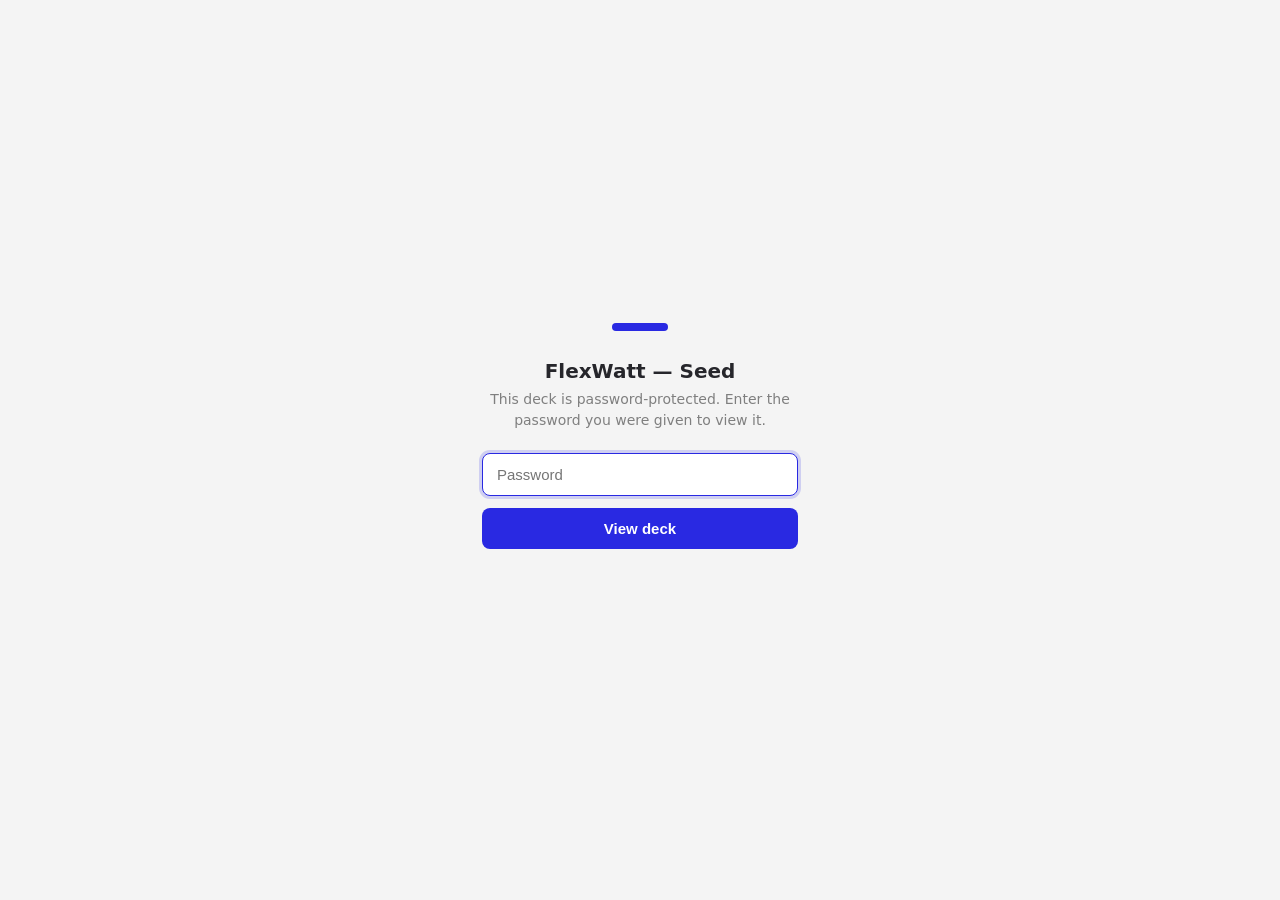
<file: docs/flexwatt-pitch/index.html>
<!doctype html><html lang="en"><head><meta charset="utf-8">
<meta name="viewport" content="width=device-width, initial-scale=1">
<title>FlexWatt — Seed</title>
<meta name="robots" content="noindex,nofollow">
<style>
  :root{--blue:#2929E2;--ink:#26262B;--paper:#F4F4F4}
  *{box-sizing:border-box}
  html,body{margin:0;height:100%}
  body{font-family:"DM Sans",system-ui,-apple-system,sans-serif;background:var(--paper);color:var(--ink);
       display:flex;align-items:center;justify-content:center;min-height:100vh}
  .card{width:min(92vw,380px);text-align:center;padding:36px 32px}
  .bar{height:8px;background:var(--blue);border-radius:4px;width:56px;margin:0 auto 28px}
  h1{font-size:20px;font-weight:700;margin:0 0 6px}
  p{font-size:14px;color:#7F7F7F;margin:0 0 22px;line-height:1.5}
  input{width:100%;padding:12px 14px;font-size:15px;border:1px solid #D9D6DB;border-radius:8px;outline:none}
  input:focus{border-color:var(--blue);box-shadow:0 0 0 3px rgba(41,41,226,.18)}
  button{width:100%;margin-top:12px;padding:12px 14px;font-size:15px;font-weight:600;color:#fff;
         background:var(--blue);border:0;border-radius:8px;cursor:pointer}
  button:disabled{opacity:.6;cursor:default}
  .err{color:#F43A2C;font-size:13px;margin-top:12px;min-height:16px}
</style></head>
<body>
  <form class="card" id="f" autocomplete="off">
    <div class="bar"></div>
    <h1>FlexWatt — Seed</h1>
    <p>This deck is password-protected. Enter the password you were given to view it.</p>
    <input id="pw" type="password" placeholder="Password" autofocus>
    <button id="go" type="submit">View deck</button>
    <div class="err" id="err"></div>
  </form>
  <script>
    const SALT="c2fTIGQyKpkUxIF+B/JjMg==", IV="uMBZTNmsCjVY8UBe", CT="cCdw7iiZUIdbyTs5qPBpt3Fj8sJiBLafekx4aBL4TSEtnyVah+q7A1nBAoX60Ucymapf8MVPXwat9uUBdgSZA2pyDatANtpBtthHVJAwdou82UJPJaWgPXPkGFIWF5iRFydDkgo6Bk1GAAmPLCNFc/WqFWevucgtAiDaI2vBWRPMz1drEZZUVeMdg+1Gf8kzoDIXElfGsEft0YPNtIhj6r0tdNepd1SKDoZ0vA/5oQ6llgLQnBusn7oX8mWeDF71mWVSTpENJdO+Ii595MFSQ+u98HdIewrNrv+jFEvnp3OJ8ZLPzFE/u9ZoNVSR2goTjAGqHKpPeUeLt4O6um7duYL1Z6u6sgBSk0LGCnWst7gyloeYziSai4I3A5WHW7uEao/5rgXzQtVfJfXZlG9NikZuSQXFBY2r18e3cQimu6vOOBjbFXUuS743KAhPTFt7NsboiR5wVWLfz0Izj8RtirtFvFcSVaiVBujAsEDckPqhVvaK9Y3D+m1//WtWdIDfB2Q3Gng06v+S1hGpTUpwApw6WwIbMib0cbBpipt8iGPJNNoVThmCtbWSeSGU1Uch2ARkbnJeuzZgtaiJN4FMuFec5qRIUVqPYcmtaKSbRc6zifPkDm3jP8/29fvoVeOTuf3algFDWk65gVLD6y7IsQKE3nde6zqzdB9zp05yaYA7kCgvzlq4cm121/tDD1GPQrxT2pEb+g+Zw2Byzbv5KR+gKWUGcTBE4aodzUfAVP49B7lzbP2JQN8fM/U2ULc4g59OMyUsFPLCtAl8EIaQ00uTeCMY1x+iVcmp+nfXZg2HP6oMVBcTXBf0fBFuCB528Uomjj25o2Hda2F2lpo79cFSGPS2rGsr1JYphxMWJEFI7Y7srqmJ/6QgiIeZQejqcIXjcw/tbq5FC5DZtUnzKeKP3mW4vIZtSbBEhseqd3Z73AMOm4URIppNlS7D+JOMmu8OeY4FtPyZ1BTRzCP25qZ+NHO/h/wTMrhyYD6/GjA//d1kqhOJo4fqQ7IVUBf4MA2+RwszIFIDrmTrbK/potYK+DsrN4kya3VQBqkj1GqO9i/76bSBj1cLrb1Z9C9qyedKLFXzCrawxIHdgdiSoh1b4t/jg1RvvHCu6wp7vbNry5t0TDo0y8rIZCW8hdBJG9mGAxB/dHihPC3jhNuRNw1icwZC44KNXoe2JhIPXuE26tBG3BtwDmHzwIl0FLuokmsgw4Dq5d4Eznhyl0oRPCvG3R1evgOkbwcOTwWULZKFVG/t/tQpxm05+APDNtMpFyujYrfF+ry8PArvYvIuRWTIXd2NsWPTcVNZdmkK8zSKBR5FrYVIaesFvaJxEPTI8v2lh+aJ3m0aHZYeK5r0dPWSA+x0w48CRCSEfC67zmpr+2HRJdAXVlTkWveRZp/ZZTqXOSPqmAVkUn5e111Z8V98V+I5+Pzt9O3FLl4mH4jnCoV4MKhVSQaLXnaSxYpYokusJg/mt3P7QHZAz2QmkMU+xtq3SmgIFOc6IBEa0FtllRRUMkKI+5kDJieCtEHYOMU4AlmLLepk5AP1w8LZuvotgtF0YgRTX2BRTGWNvsTytdytekvKF1xDNaSxkmCIdOKUVK8qo3i9x3YLRuNNKD0NYaiVam/IdHVdKVw/DFIlppYUkTNe43XL2tg7hTTxeaKwZlt8m3GYwlkfChrjHQDV/Yy1zrL/kk25LRfQIvaj9MowEjWEQeBuLrcSANskMKN6PTRhZLMjABcGNkQjABV+7FTdTA/PAb874PWr99fPGgRyXDUcKqnodk6k7V6oRyFHWIpielGbNvBQp81n2hY5mtx3sY3t4harO0znNvTRrugHITT4P0k7rewl+2ltEfNpcC2ivl5E+fyFgSemWrG/MOogAZTeP2tAM66I+jrLKexClbvLGb65fIMXMIBQNXLkNNpGQUF+qJ67kZcAAkqPJjPj0WJTwYhwaE7en+2XUGACMe7ApPnzzF/VUtuPbVF23nvXOfN8SB/6mG0g3LHhbrXLYaoaHlhw6UGXwwkzHwaLGp+Np+kn81fJ+jYkYs8T7taJio0GggPVq/ytLTXlJsYit2cp7N42n4bexxnbnMfLKFfV4mm1DSEp8trHovsk85+A3j4zHMTK8T6yPxDfVSYc8BVgyWxPULZGouvJo/1sQrwXCfpjCD2imhBiXNv9kP+5m9lA/e2jPSAN9PYO4hZ1IQhrBucFN1iFTIkTYhaRFM/aAnGUIjatqcKxXJkzWT9kL7NXlCqOgB/9m4Yr7+vmEAxWT2MnkLMPG+x0cXaBRv3EV4c53MP5gydT56eUhpEWklllq/Bwi+M8ZF0kFWCSfQOPh0jX/SLjkOnEtPGsrEqzTnDMVzIIM5GC6ji6/lGrjinimfm1N+sP7Chkvm4EhCZxTsio3LuI7qpH8F2AsLEQvIlLwR3TgUOjSK4BMCw8OeeRk7D/ILqQccKYYMCYCsQ/[base64]/rn2OHAAkw6OUysRjvLrUKrYUfjA28RrEzrpaJ7Fjtf5xTSeK9cxhhMzrvaRkEnV42XPHBfamVUB8oV4v+jBv71+jxjJTa0GB22mPDG0X0TIwJLtIynG+V7rLwSEG1skOOoQmMjlJusGi5xU22XfxqVH/7tt+CxWYvP+wm+6fWvslepoF3Z7NPcdjjDM1PrGnePE2KPuSGRI5lYI0N5Qsm9FgJ9gk3b2H13Z5LLQ5LxzxLvdDalJYX2i5jdap4HSWTxgchBDzPkHnYdknvoifTsRWallnW0A/i9t0OSX+O7DwJm0CYbP3PPhrGtsX27TcJLthzCg8B5qPXZNh71yoThuFB1Fr8evq6VTC6KAd4Gh0uBkhSajUCaelSwrZyF5uIlRGMoZe4yKMptr4hdhGpeU/a1+gsgsqryyu6jrZ7+abRvQiD+61N/D09vL9J6Hn12Mj7fIN0XnSSbkViStgN75MIZKZZaKpytBMnT6dQKbthqbZunjkOg2wm6P8hYRfuxDsrhFWNBXMIQEMvaruspPkWHwIVSpqUIjWeak+9aIk8KfZJv3MEeEvIxTNRrXVGWuUbrnozx9UygtMkipRlm1G0AARDA3hZausSzDAhzbobb/64tIGHPyqxZI1iCCGO8uJH9VdK5PSqb9Nxw0GyW2ZWlhCCCUJKMaZ8p/+tJKNllIr8YE3K1vpmrW+Jq9upNheNT53+k+gn4ubAlM1rOuobJYseZ91q4JnkxDoQVllh46bCqHJu+Jsw/qSJlwEip5FznwZEqBHvMwEEJy6kleof//d7HqLwX0H5yv57Mci0quGgmM2LvPBn0EN2dJ2e1M0OCD5WQ7uaERHfTS9rfBC/kOkyC1wcPTEjJJH9oIPIOK1aFFjjf/6NP61ws/gD7/sVDFo3K/XoGpQ6iVcpIh+QvF7Omw+wR7MfILmhvX6vw46EXF0tFK3i1jts4zznAbToH+FkgJ0Ia4/PkKcacMYsMaDbIH20MTDfucOnKW8CABbM3CuPag95D4+uNO28E4XELOaMWGBLWmgKDQKYJAIfsJ8HUL8cTGTuwmCA/h+cYEKQOUjFFg7F/cDU+2p4XPHvahbSHFPsysqdO8gku24KdA749bM7MQZ8U69PeCgxXaB50HkouRN2stcDINn5nJUeILCGE9nm9aBsD7asE4KX5832u4RizF8exhy6b9m6tC3kElfqA0jW8Li8BMVajUBJ9FDBcqnxfoVCsXn51PJWEEeR2hNYpQhC7E2/eMYQ+uF3lLBg5v+vdFcsPKw8p/PwDVAmjkVnbvyAIvHHcWSwpuDgPjdjBvt8/+MLtgB6lTvRmoo9c44/+/072+vI9r9Vh0LU/TTiZc8X8f2lHh3Lcr5KAPwVXCE80tu3Y31dKCRKeAb10CauCDM7FNGn2Up6F8MTXZlMbxuHpZy0EytkDXBPyOyKZC/2MMgxmOV0nLz2d5h2HfGj2MPH3Ug/5aEnRkCbkx6/x6j/8LDNH3UMUz5R+jOUg34OlBrQlDxLDL06AweB2JA4Ce++15UzM7Vfjn9+9dbecTFAlv2aY3gq4Npmvx2xwZ5hEcb9xpJH7vOlEaXzalKJXADQJEtGaSULM5/10hzZiiJFd+BQ7Vt797tqZZI7P03qEeSJ7PNmKGqt6rwl9LgvoJ8KHSEWaQX3aBYQp1yDPW53SM5oOeYYkABUFq84dh6JnrJAL6GeRp7J6mc7KsrGU4+xed706EdaFfut9BXXAnBfTWxoTMyiB44JbVAvKNvkPj7CBfrmRP3/aUejwSiZar+8CbB+xEw++MZdMQ2Qkm8YYYDNlrcQS2/dOGwMyGfDpQFucEzYv5CJ0dEJcC1pOdh4VyLAs/r+kpd5eH7cDDZ6qgNbel1fOYW7WaNQbWfEbOo0mrlynrrsqVa0PDlbeOtm+tah0AbvZ/9e4oEWBccNHvBhBXBMs9hr4ufPUTLbKivxgPHeKEtHLeDwjqMeC1FcfIgvS3GozVacetYHOIObDyJiATD0m8Tt5p3OadkDw3bK0WDhNraMg9NRejIgBgsC/gZFSpDtRqlCXbS92xXjUAnhkegUGU7HES9znqPBRDN/+tGVrQHOUJzRKS3qLVmXVjuy4HFqV86Qq15Et/kqeV6kK8l3hwkmOsww5kE9Hy60ILhiprgAsPfBrNigw50Xfq76qbc4IxRjEr3fiefC/oKcLtD6GjB0o4IYC1JBdoQpI9w83rV5uV34V4GY8w478j30eI79/eqSVMeO6Hns9GQod5cZA9Iq8UNjMtbjEXBz8JW6kK1NkTOUFXbRbmgxUvzXcIWZb2FRbADw5DeUWU7J4sr+JLH1zf7Ype8HotBl7pjgMir9IQcjoCrVp5Y4zQYxYaeW2S5IW/1xSaZTfKf3bB3+r8MnxvU3TWaQ3woELz5E0uyvFaLXjAO5cPtdt49F0iH3XrWR/qGUkk6F+Rm7byt9zrDVf8vHhN/AgIyi6P8/Lq6M+OZHMdRK/sTbtNMHWWcMwzmTHky7VuL58GFEYG3ouy2VihJ8uJiNadoGktUbOznBZsO9ogpr4XoDc6EhSmGJ1HLglD/OJIPlZm8EmCWGaQBeh+1OGFCLWKAYxKcKKNXz3/cIOe4ngr0pyyCikb+FQKFsRFg45vmR2QRDRt29SG9rIF7qsSzDvHFkXuDDyHIqTtRKhHSMYCawXqxlTweTllUut1R6fzSYayjDDyjn8mqaONaL3JskWaRReRvlq9n7sRARE3V+yypeJfib7Il5FWOuCK4FTybfB9JW2KBJOSTMi0mdmXAc1qnHqlhqnAjXuuLk/XlgDBV2G21v7ZjNLIpVfW6H1FR6wZKezkGIWGyfhYJTELFl8Aa6Q+o6XNgPR7LuI/0puWk09TEWuBX5h+/FtUKBvz627GUsw+2+3+oD7FZt0SlLjvZqlZxTTkUm+Fs8ydzjOrHoAyOnYSNZt3jEMgmLOtu+TwjrXdpfaHcDu/9i9BltVtuvW6wY3Z5YsMQ+aL9SO8D6Gf3YVL1WhBWKDagE90OQmCunXQt6Ag1eqYJli8gSoN63GfsSbz/m589OwC/xR5jp/JuLlFlqcRctHXGsyARKEnL6PhChcHLxbG8nJDbLN/PjI+DSvDVo6HRgWjhRIAlTgMbsT8r1e9HTPkqkq6QGC6Eds8CaGO7cpiGgwGtv9JjQ1ewZPjwd/1BO228TGTD6iqZBm6xhMbPGKYVGAFgPLzAsmQ9X08i3nnGgpFSW5HsaweQTCXkyOct//1fEDPXDVkXHQNfbY2y7UvAfQVlT2tV4Lk2KgGriHefLAhkd2YRrUhWffGEJFKF/UP6feqcE+szfDZPTPyPA2rSofL9FOwKhL0BF5COjpwMGxYmL8AJRzmUaqgDsD0SFQd3qvByFB9rxoiDRPVWhCy9FmzhiebEvm53jNHXROVbzJwFQLZ+e5eg3tXYRthYwfBm61Y0AQQw129KL1ARA/EFoLH4zIKO3B8HOm0bvZ4SimKSIbuD9TEftPgjOkumCLVZ9dMi82cSPaKaHKleNFw+QpCNMsd5VaMs+2QCHaipYVdREwpI5nfxAWnMNAvqZhLm93ki40PBd9IXPV6EiMkQ2/rNFjXjQYR4YsMilt7/hpmn+e7wkJXSdUmDivCnvA1PHQ2D+jsFNzWtbBIyDSh8lBm01hQ1ShIFx4gFbON7nxIJNKKpHzGyaDnNY4oWb9l3QvkySL8Ee90rCLCRnvupFp/DdMDA9aZuh04IjAgMFSeIm2FWjKZfl3Ve7Pm7JyVvaJRfZqYucfY7yj2iY3X8RvnOCqEuI3lMB3CC4KOPPBfyiYn8N6/Z397HUmV1p+1+SWXwYFBKRkylkkQM4yONFuL/tMp3TUBYR9LBKjqxHcHoEtWpdKGKTx0ZLuDMA/vJXpH/PiTXdVINZ5vgRXT+GsFjozmxJh/HxCpc14yVFszQM9OKra2V8EIIv8KGTJb5rWADX5OQYiNQBPxr6veCt3E9FDsw3XN51RabmEqL9BN8rDt+I7UFl7pIKaAWCycbYFGPpzQB7o8Rid94eJQTYjeuSeZkO/[base64]/TrpcQB9BkI7iygNPjSrC5MTaZLV0G7aJAJHsEqKyfip7+2QeDmUCD91McNsmQE8/Q7zQn52AihuiX6UUJTGBqNlV5DXpnfU0HEcI1yQTGRb2C4wZv6zA3HFV8yS4Nc100+0Yk3cu9pHLx26VNVR16UAIhMpnntZr5caWFslJiQnzK1F0sgk46o2Tnws3yzOPlE6Wg7C/tTB0BzM33KBGKDq2UyEhi03B803+LiGOoTgACUJd3/vZW/AnZRJaeRf0p8g9/SMhp9nAjR7qzLAYcGQJ2V6RJKgdLDLqKlOH47ZGUg0l+bhIc/xXTBCxswAGCWF82mmdVR5v44pxY3ivUH9hTI1XREIAkfEYZPvfcpw5lN1M8moI2zNEnoh/xFloUXxW7VB8zS7L+qwPBBtk37v2cA00UxGaRh7JV+PBj2Q6MeX7Jc/9ZepOC44kYiZouL5HxVVkgmABiNtj3+0sbImlwXPgGihKkEqLl7MltxFZAudqt3BcHysOabxPHdEM4XcydoOxZAFL97Xlm7pGAkOyiiC3sqOD4bKImAFSBEx6nBseErRxDgPd0r5FJqupt8RGRGmF+eYiAZvQKJuMuU+R/BRPLAnFeLANQC5YwTvo1DQ1fsNiCCs+WUZDDaVWyA5w8YIiUxCTrpNYUNm+4UIKZkb6q2SshRfD0o4oXJHS2O+WTt2AjkeXuU9gDOFqFBByqC1WGTysGx0+6HBOP0hN5yQVfWgoyk6Qqa3pyIhMQLLn6q7b4miTKeqlSDk7/aBOJ40PMuxzgiwr+Prm9cDMfIWHGT0C82Kg6rTTv7yjybI7sAKmCbXpW39MrOsNHlyfAkjqeH9JXkxNb8i7EzUXYJCoLNjxddwTxIhlkJxh/6S3SZuoFosbx0WwBGK1kPNUquEG3MokOKzHyGG/ypdUywM8VxAEwEeXtoEUlWx5R90YOOSWD0QB+KlIGDKLVqW+AZNXHKycU+eKUBXxLGKPIsUbhciCJfzbE7fo/jDGDUNnQLHXOGkf5Bwa1XiIVVf0x0HKfQmmvmF3jqop40Lxp3/L/z/[base64]/aArgLTupZ3RGFTyDmSUIsHHL8FogJC6NebTvurEQo+zT/b5aLfkvoWwYdIOBGLmllozfFUcLxPnEA3NydE/oO6BkhqZIxbsU/fTS1OZkYJ+8+0aKaGjAkLRHMUGhLuWBdLAM8MSYco09r+k81NOTbGePgb424vlzuxGX5C+98nQXLzXDlybWSBSfyAXd7AOQagFFzeM1I9hNPcQdfDSP8rmFcp1nYZV57/E9Im4a3Z/gBGgRKWPqKosFGJG68KHNv6znUIMtipnCB7rA9ksY7ZO6ZlW+umNMOm0amZ5FWJVVeA9q/Ad+6k2enlHTAXHFwXQ+q5w1aarxSGWhyIDJrsP0MTtm78cfy1xNjhwWr+6USYLobLvxCaNVRPsUC5h7khfmiFIWQbkKYIoYMy1Bw+kv+nuL2lh886fxq7/z3PQr9405ilTrmZdn3/xgu8hBQ3Z5yNTMQFjgaQQx2Hs3E37MLiSu/G/Z2PIYVNY2btmbQNrPUwBIqhVwgomkMJYWyVox2QZZcwnfNGpxX160eK7GxqDdvmjmKSpt9jcuoycjKB1lTzbU4KqW0DiufwrEvx6wAFK0Pln53vs6Bleao0/[base64]/WXmqDUD8E2Oc6UbTZlZbS0h8UZaQtQcrmjMcBVctbCRE7jdiDiSGDEv1+5oHj2Th50TSBZoW6+V1D8Mc22IU9CLZObqxQLqcu4YmqQjNPiSINjIAwTslb72Lk6Wc+6kYRgZ2tGh219a4+HZy6nJ+/dc0uqjtORGHv4tZrHAZ65VVn/llw8//1Bo82xs5Z/EZ19W7Tq/Z7s6zEVN0qFS3DTJeMrS/H/vuCXZy3pkrwue+VoFY6ZDAZXQgFDaNXMfcSFyhg9pgK9OMEpZ/7PAg61sB6wze1dx8LfmH7N9283h5FDGOG0NK/qylaMZBZ0Omdsy4kiEd5BNP9WFVoZwpBqhyarjGs1ABOP34rAppSdx7u4/UzH45EzeEWgTlDEGGfEE25yIgWnRPNsrRdRdN2tu4pIc6xJpwBaZRRQljmqhWcYYvQu9ZG/hUksQjXkgFk7bMiV7BIuyEpjaTCwC2MO9ggRCIt/ehGqrvzyKXbnO3SOvg770MMYdEji1CL9NMC6OmUHwQixP/HaAOY5qm0YFDkGiWcoOMbY7+du2SCXJ4SDcynDPL9SzCFb5a4QcSusjRZ/a622ZJaRv9POE5goAb652MoLoBgsQ4LSBC4d/oa2D3RtSqwMZ5vYvbbCTz05NYUe+UciE2sNV/wZ1rdCgMHx6wzzuSmWuGd/kKMWcz+p8qNKxpZefdbN2jazAn95tycUIySf0ZMN9q8hVh4I8GboqC6YUk0p3tW5nzEytYG1TxQd+a7mqwvOE6gxcnIufTXDFk68M5k8N4Q91tP0tRCyLeWsrvVJJpJp2Fmzl/T3trTB6jg+KMO6W0IouJG75Eku1lj+L+QmL4+80qfHBGfHAsxWtXq1Is/[base64]/YQjIzh93U045Pqxb9fN+Xs+rXX7WTAdJFpfeRPHYVK/1vsw/jw2AGIrv1M/8cQPUXv5EszY98YEbafCzxHmSODKfhwPOBDYymLbqHXKZ/i4QZ312Qdp9Cib3BGq3es6joqBleAM1alyzow4t4rtL5ngCJrwIjuFnploZKMBoyi37SbmCdl3gFdaP8iP1DzJEGG52uz8HQOKv1SBiFMH5hIivr6rDo/HrDIvXXOXMNdyMRJ593l8ON9oEy5HZi6exHwMYPFeczBwUatxEVAR1cwYrj/3vNWqUfZLo5obg2nh9rp/KhOydpcUwwHtD/F0KFDCMn8tqiFYGClo2p7xnV3sMhYolvvVOeyGa+FCwJFqqC7Pqtpqfg9AN32lDLJIPOsFs5rMUYZ6gopOoDEJKYkU1u9BIbI012zslvZGkAYcui8H8r2Z/xzqlI1jFSlq3N7rtlF0/Lp7PPVnBdiu0Sl2aCvmaoiSPYhQda34hs3P/TdqhNoKxjkYsYlWs5kha+fYnLqG/o2JlZcjIrR43vb4Z90Y63c4X2+Wzsxp1YRJ0/pUsqwVwucFee1WFMu9E/gAm9jy7LIhIUhEX6IkfEsJ7sZdJTEy9BRyZ/CFojNRHHRtHAE0f+wmW6cBj0oHsoRUgqii0AwwNiWitqj0H2ELkbsMSWv0HCpIe9l0m/CmlMx1NX9sh1nJm9w779K0dkhe8QE8F2vq/Ss3Hp7j9X+knJTQ8owtxCmIjf7I5BDAuz/w64JdmLmbD3sYC7j2vOMZNohQ8sjxA6+xF9Wd00ocjh8yghaocCbQVYB1GwtI1TVZAmVHoEDNnNYhUmABCJALLYsfNulPvg9vYKOfhlOMJbs9NjS87HswByk5Ziq8x5zkAIp4DM+WkSXmiTWR18W2JUN26/lVv/PycaACqwBPZqs+FBiMzrY+0c3TgfMEJFOjNDlfI12Jms1FumBGVM2eUilmgzL9aLRcB4cAErBXfwNZgaq2jbQehjpIzM02XLkJYRh06mgLA1M0DojURYEt9Mb7vqAlOzgMeIAkx4mFxAeDkzROT1VH+eE71um1hDs2RJIYqzGQWr4uGMbC10p/dFY3QXhC+KdgyprYgUDlLdbTpuyV+KxFECWDeAl3osPmp0TTaC32QwqKOepK2iaHhp0y7a2qKyD4s/acHnSpR4HjozGdV5aw0yydkHNsp18IkkIgVr9tJ8kBbcUkzZfbMkvFfEPsbMIn2ThVRbhTmfiQO+SHkTXjQypVay18xBH1OcsmrrG6CQKbIPrS4n4QWmgFurlbk3N+gJ/voesqAvzUg43qAIktWV/dCceIGRQkIkZ8vwOfzxypyZC6JlM3AKh/ms+AkK6XL7F9GBJmcEwE9H4adBR5Aolo9Cjm9LHxDE3/a4aWTQ1B63G0JSUexWzMyI5Axpme5S52Meua9X0cwIRSrMm5Z6IbldqvFpBc2Eif2Ls8aTxFG+jTa1LAaJew/OY6F3KR374gVuHIMNvMA/6walLDRivxKRfkz0qIljGxVsfvYq/Gu6mh5kpRqkPaD5rgxzEnhUbxgBZ6/W2pb0WAiYv9jyBYYG5Tt67U5EnNIzr3ecEI1DQ4F+tpkYRovuMSC3HxhncgP03REoUb8TG/MerjZnza2E3BlxkfNnIj4YVQM3Lc5mKeXqwc9tgqo65BKg4nTPge6MWDtJipYVVJ5afqVIYyBfswYJGzbdo5fp9xT//hkY5JvtF56beuLc4wNiwEkZRw9yefdO515nxCLvfXksvjWf/ynaoDuZPKi3BJCfuwGbyX3fivDp8hk7oxK2hKySt7thqRN2te9QwGMozVKs/[base64]/R7wIOc5qptmwMelovKvAnBtxb2xXOvYP9Vg8FbKCg/Ofas/zjIO8KJHtJJthftkKPzRQviDHUbdIZzhWeM7Ao0NjfeO8MZKfmNLVT8KJVu3JZOqEZ/EjqhInfnI+g+Bpy0urXfHkwf9rvSfgiT5zIQFurnu/EMdjOf27yziOuFCIRQAvYEQAd5D71mIGuHuO/xhCmglXY1ARe6+TtD+Bm7FUHwarhxRosMvmVejRADCj0h+XR03xQqvRbfPTvlnnL/xlSG0lhs4gyYuwGDi/of7Uh0GjTsHr6xbNLaRNQdKEyScwaEaklOgZA/9RwjAcE0NevOx0btmlD4Ce982C+YgZmQXd7k627udoxVyIg+Q7MjOXuVITP/HUTAzRI8jm0Ota0YF9vIi4+AKMiL0QkYPkJuWlHQ6pxSrb6yV1xcweVXgcWZN+B75AerFv1VTz8lJwYYNsBfhzb3KCkBkDuMBtSP4m7ji8jTQ6UMNN+XEtDGbvKieuB67tB64qHBpF+zMBef/vzzztcubXsFllqqR7s/4G12bY5gRfIilr1lkS0HPCwcO1TaW3shh/NuBg+S3IYL8NoTlATS7F504OStnqEMhcCcy27A1WqWOOO7BPA9nJ2kSshIHmUX9jYbn801G0gX6vCdFbKRTvkbORJEckKHKSFu4jYA48aetle5HxONGP8L8GLZ+hkMgibON3yW9p/uAB2eimR3JVmO3FxDonD73bwEmEle0b76OeIKTSLiPXm5w8oYMJIowMhawsUGn5WS3ov8PmPrhk96mJmH/jsPycnxaO4c1QWYZoIOYvoSrfMD0cXrQZypmqQzomdybYq7B47FsWqOksfNLqNxvxYIZGT/PyUf8fETXFOsUxMOhSLzSwLjH/6kUt5Ookh2ANH/8JLKuQFzMnnJLooHWnJMa1aLCZ5lHvbQd2gj6Zy2ty+Ca1f+uCj5y1fC3RKRVjjbHMLxJu3ruX7BADzLy2Fh72dmYzdPeI2phRqbqiwYsvw2rZxT3Wf6VSJ5dB449Pq2xQX87/lkbJ3SQBtUyAjEotf/HTGd/hfEASOUlFNZbWqjJetDUQk3rOxj89y3i+zfXGsfA4rIEThCDenmwi0bjpYCcJAL032/fedGU+QGkKWrDinTr2h2uANBeuXEsWpiHPoSuZA4QnJuPkx09JRcdpqwzGtLE8+3lY6UFsI9Qz6gdD7jbtbfrrv5LxhjlH5DQn9HlYEP88JFlB9WsOHqA6AYpy2C3SZVfvotMssBbMbCmyF6S2GER6cz0fELYXqEXcrUdB4e+a8pesOuwzwwrTXQHBAu/UamnG/FQxDS5Q9/EBTV3tGojkHA8e7I7i5gAvLJ8y7aVd6NLmRPuCBLHcdh9KmpCIJ7cQ8WTzr91UIaEO9Rx6u0yAGZ9N9aHy7H+gZrwF16PsjyjXFlf4d+zuseq1jgktRHFrG56dj8JToyJuLbBFZ5C98ndjFsvfKLIqz7uO/+QQZV6j7DwBQ23eQ7EosNn1THDgnCoC0/hG0IVggenUaZYbkEZQwa5dRaOt8mIFJR+JUf3orj+2+BEo7Ev9Ow18SwyilRS7BHJ8dcLKDP6EFrFQ8m5ia/OZyIggBIot5lT+wo2K/l/h8fUgHNRj8LbgMN5Hr2dhDpfZibV/KAu/Nx35SfBST+vNpVmaRkvrXjPIqMlMnJYFD1jpyZdqDEgXseSdAt+R34Hxr1XFlIFLjAW4P13dDAwAo4Y2ZBcbjoduTDyS6nIKMTN9h7nKVqrwirZ0TpciEo+KYSVcJZSouV/ALfI/z1XVvl2M9KkyVMv3/Div2huuC0QlYE1FSnRoJv0ZArWeVZB/+zJnVIIwOUolG+OXtLz843aIncY3Svp0C++EQFTWJ6RQjIz76olblvo9RA3TYoKyOYTbN1GxR3C8YkhvXwY8xltbJ6aXgR2/A1HOd3Fj6LGHM0nQX0WBZrV2GAhgSArUITACIg039k5IzKBbJ7aBp+yNCNzEbwEbJOHxpcC3+bYxH6lDciGEh3BBGFeFmG7LfAkA8ztzwPCCTyrDrBZvVP8gSLFccj30d/T0ByqLnOxmcePjjy9OxTZVOc15XqTbQtk98CeQ6A/j+l3JEk4SNZNhm2aw8xT3Y5ze0/ebe6z5zBbOde/TiEYkAupuJd2DjtAtteMWA78+PYMasZks2gYCKW0ZsrrYe854730I/YUNULBad2rUROBGHh0F7UJt28//lHHXclvnoqTi85wbYQWvkXeD5wEf6wtSqdC+Bl1hc2R1P2QsbR2jheSb0SkwLZN0p7Yo214baZQpgWrI1/G892A2UYZcVblkiM4EwjnY8MGSDZySWEnbjIZgtxVxBDohGUkNy6spurJRgFvD9uWIxJHKERTKOekLaF14f0LdQDKVAgTOj56WshOrovrGnUW0OGU4e40tD4rg7mEULLZ4g0l3NRndWW0Cb5M0vaKfV41dk4w8jt+fQYsWqh3mt6Ha97vM8PQ9eWVH3cPV/hwfuMScl3k5VntMN6bNLpDwZDo3VhMV5NKQdKdP3RaeSCqGbmzyVyFS3QOmhuRiw63Y2txr0oFkJC0JLCORvDz8ma/vlBUjJw2bAed4raIyQnM70TqK7iWL7JFcY52MbvNwqDxuUPvVPWV6XDpz2iCKCvGvVr3KjxrMkMOhQGir3A0FZLQM3XnY4Fu8D7B51dhawqy4IHC3MWzvlvcwb2roGj+jpMv9qQ3TBycvhBQs46sIUdVLWJlRvso1gwhiNuLXvnwW/dWC2XERr9zi6K4ulmaG4trWhCwKQX4YXmXF3a8gW8l+VnLvYh0lbSF1MMnKXFfPABPhZpAw+L6YK9I3BR79BEO0euBFOCuC8krIM1B6D2sWSNdfcjti4OC6SPW9V1k7LQK/0QjWP4nV29SAIvzTHlQgWJ9ECf8Qq1IoiCvCywSXAUoIW18t1KHdK69OcQvZTsDelBA+M4m8WJ9KR8bvfKEO9rntLYWaL/16DH+/L/00zwze3K3WHe/7ILHBdzCFqgy7VZDPxWHIycEa0vERjUSaogaeAlTgdZupGg8VTYnyoRsac8AMpYBOt/nkIUnMqNSpzZNfU9NqYU1ob5aNKz3LI6D8LiLTdzJYFDxiOhLmsO+tKryOXFsBd0ohtsOxUrsMpEm8Y1ptMb74xGfDvYdx80JePzttpPDKrIHo0rqAhV0BRF/2Awq9I3gnml1Oh291XeilFtVsWMQTRrSFF2pqixiP9ehoiXy1OZYfDCJJJCRW4ehZ5hINu85LT3Aiq85HWpUfb6b6DSJxTEojDy5Lp6cuJTLBSbvC/nABYG6pJnzTHF1+8ppsX8msUdzdI6sRDe87bZOPohmkFFK1oveVa2DO6rb4E72wxewzWjJMf04eCHTn0XtoiZsvZAiE7D+PNj1uPdkCC7z6PASFgpuyqGfQuRjHWcGLMTBjgoqZgioHUc+f9cZ5C1ujxrWyZ7rxW1ydbXPDNG/MFdLOqTg4gIiWaftGQDBH+eil3v14RBiTSptGmYb/qNkFYSvcb1lbpc7DqhQwYN+tvPhD5t/WrMQTmW1fpO1v7oggA5yfaUivtlHJAawvss99p0miNZdDRFIQYUEY6WjHt37x+U5EDhS2WIMmBUCoCV+m+fOOA7ZbpYd9JPlduE8rIPN2LrhAwpjD85/Nl8nPs2fdsStAW95TxtXIs5gW4TRqtzyTrjq8nlb9XV+TR0zCN5+ikav2j52xp6irz90Gq95UWX5IoxF3WZEtkfsKYC+S3SLUaL4KR09QFiMK1OaEN+GlAtYbdEzTrXz5rm8MVqU0ND7WqlYT+wh0urCibvOFvvFynQoXePyjD7CY6Ij5QgtyOs2LzSfvQp+d/iarmA6qmblSWSP5MEMd9YyjGsnuRiJT5X/4mumo0vJPWtNSRbaI5Nrv1loN4cn5MybCGohQIUUD2HCyb5cWCaFrpDM/aqEiCCeplALYxQQusmQ7VncsB2xYoyssXBDPpNIp0zZKZkMrtK+cHABy3Lqv3NYIm8FdJdw60th/EiPmwMYuLkutioL3k2Q6VQufDnKRgrjMcM8LThwXhPKiWNiJbMeIu1QJw9dEi+mHDlr9S6cu/[base64]/bqgoTZJMMHMZrRBKTQeD6Rvp41/rSMoPRbZvZ6+tTlocEDtmH7nUY+HYOfrxytoqeTzB9iBY9bzZqWI9qBVUqevwHwt/lQP84E63Iat8EiytA5rpTp9MIrHj9VmCXs6e1/6QUJ/EHOp6+igEj9NAgDoNzuru3Z9zmfwhgfXN8ekicEHdXV2cWGCSsrm4HUftiJPfE1FUAb4g/0SRqYiugDrOMd8rGc6ey/6CmTqcrajCGB/S4tDSUpIOS4Wmtx5It7XmpyR7r8qvlR0U7K839agSZiapRUoD/dB599g4ObLXh0uZV7ZeuPWu6WewRurLi7E2lb4rm1uwMzNu7QnCTr263yZS4e6QTYiuNYIrdn6nnIqs+IpG59arVG4XnLpsJedOD+cTouFzAdtzy6Lt8k9fGI5jKfX668kzGzFPU+SpGs/wbPTpt1FZDpFOIq1gnzgurgZb+NaT8iJIrFqQmuZQAuntfdIe+ius1zFe4aVJkPvseVMP/OuXT33c5TLTDRS0D9KWcWsvOMxm0DokDl52zKte4XL2vDxhsu+0/HovHm9deSyHT3XnxWBLBQiQRV4M0y2FPHEpztedxiFoZYPQRrmSUyPYeSKTjKWiZ5qz/WWm58hHR3e8oIceZShY4OeWUAF56OHGUGIgL9Z5rCp+MdVnqQTYOKI9RQ18r7VOeFGrnBvQMdtjf0RBaZE10ynziNZKSDmC0U7sWiqWY+JxaOOgTZrzAd9uNNBKHlp8cfMs1GKSH2JJdUDbKUy/o1fH1mTcDMBJ9w1dEHeGO222WuSHI04r4Z5ey4NYQ1rT/XNPGZBrdvDjManytndPBFOL/GcP0c9pbZvkNppEc0kkpYZ4f3dwkpIK14lE8xgwbj3H/[base64]/JBKIhi8e5jcQXoUhH5CrLZS8HgWyf6jE1qi6PvKeQoqm0E8lIDV7eJQtJV2rYmeWemqwzQQ6cDkyCiT2hELrreo2mrhq7Wp1TJ9cVWRtcz/2PjiY4iF9usiN41ZEchvasZwG6+Am0skuO8Dx1Ar3qLH2oZLXoiRrThN3uDfDhY3ptA1U9TvUqiJvj67q8A/z2ImAiokR/265RjeGnTHLIYCiXoHv9hhkdyZeIeZR3dpuvI/NBGqAaMUcrNAQoGdBTqtUgwa/iZ69U7a1rulrzCrNJAqtYnFh4gVPOXAWcr4YZuC4mLTw70cmwRilzl+F3aktOk5LZaxiUK3+DOFZb/6jfdP3CcJPyJ4fPW3wUiMBMTwN7Cz2eGC9fsI8ikXqoPjB+3YytmjyrdPkJS7fgAaoZRG18OXJJhXNYAJMmo64qL8xrvE1wduc3/CQ6QGVa1JCl4MRXXcBA6wtU87M8yDyjJ8zsUNoPPVG4tQ+mn1p8eh9OI6JNGMgc/vA8G4viaqscvlhK+tr8olK+0or6hw7QECAhI+Okgn3btDnIbw/xyfpChbKVAfCEgGlOe+uDhX8pCXEFoYLbCFSP5e9V+nBOrQg7FyNHu81ljDMoH6heTo39V0D2yHi7OOZ4cXH03cSnnQ6eiXk+xGisJwrEANKG1puv8O+A2D4/DHW9E1/IJJp3k9szR7Akv9krWzV52VueNbDjnclfibKODjpeHY1sUq8M9hk6E8XbE/Z0SQ7Ua01egdVUrBqDytx6EdFJwaH7Lfd4LW4SxEafwNpAAQN9MtGR4fvCccyALFJ2RHjzR1f5mArQej6udzf1gEYGw+g7Y+8cjjmaPXYS+yJOYjurVDjrrlTrOTADP6/3B/8rBF49Zk9O+WPltBFaRz+/AQf89oNhIaOBC1H3roOQoYhTRHLf53Tt99L7gfP/Og9qAd3Qg52TyBZh0R7QGqZGtquoxIzDj4ul7r6E7OyX9PsG9dbdYmndgqL1OCNzY/yPIJXKRL/L2GyXFbsTTaeb0J8thv6oRVsTv8kSoGDpMkRnMOZ3vLVJZCjhGj0p7BnwluAKGnltWIm7/YznO3L0ryiURKuiaSZGD/JJ4z8WAcsm3qxipPZ2OH6zg4uIBZkXxruK5BxehEowAucSjo1XHKzP8uctU+ZQIoMzjXTOhgLSGsW0pg/5xSQAWo6u0AprLZSKsFc5O+Gzz6Wk2GBycD+VQN6nw4VxOvIliLqpdjvMttoq0TLwqacFCCogTkwASUaUAte1reUcoXkHEkJm0yjtxGs/NyBkrwRdOdZkcG9jtDpxV7bnAfumbZlWXir6ksQjhkWTvjugCaKvX8pTtcSSRaAU/MB7K8UNCDpMIcMwQDy3rUi+qep/vzjt2NctFKC7lAtaNlrGjvGRV2KRbKXv3MZdoIdi/AFCBZZv6QTCPNW9Bj+2GNGCZqQ1JeYmtwlbw41NWF3jeIvDE6wjXGPODOBy/FxQ4uVTWOSV5fhDgNrtsOTf64w8s8EhZ0cpN1yuOpDNqa+2x4jF2pESeOEOU6GJPhrWHXtuhS9N1cuMaSMzZxLz9ZfaegbE+ZLk2Vq9qkGjGdGeSRdhTxLjE4HGdomUU/1PAQS48Vo8ddZqnV4VmrHOJ8p+8wCXpq2ZXuCHayug+Lu+FUCtIcQm8MxWlOkQdyfmp21tZHhedbCqAYDKWr4Ajp+I6ZzbuTWsbFQnoj7xVTD1sde7Cpl8j4I/LXuray3ZE3KysOQlcFoDr32m/j2IzNVOpxEz/1l1eckI0OvrEDkr0FVDFzDEjrj19gpLt5oergO44R+XEywXjdP9ICnLyPMxve5pm+gdcTnzXKaEo3nvp/KNnIJ/zeW2uGIY0C/+/BG31lpbRYGz3winE1M6pNY4qamwsnQWug+jxx1JVIY9m1xoj/M5r9DVGkdJdNaXUUXpnEO1dtZ3UrvtmKPqZ+ZWgFKVOGUVHCQk4l/erD+PVjpMTMqhIJqpE8flKu8ue4tkdfGy8zjvlYg3oX6kKKraMIJruNefqh+dkhHVvl7XJKfMI348eRHmt4prN/VWPH9K56iw5yGixj8xHxR71HHJqKwGIk9dBkMzlYzgUbUABP0iE8+1DIQD608k9zuVIO16myqJMIGJnVdBSyWa6j1BXGolxPbiQQNGlf2OKIYaMXwvIxa52igT5e0mRDV0C2Xp0qJVMQPoisfFTd3U9BdLfDrpZgkK7kvM/0zP+0RaPnttsEv9Ce8+XWEbeneW94dimdrkSTV/jWpz3iQQE6CC6dfVhdLxeKu3evnDew2RR49MuHE0rPq+xmoiZBKM116t6IrenkkpjxjM/cuRWDxr3dObVUdB7+LMXwfileiLJYxDxGPlL6yhCGXztNW07Fy9f42KI1I5KLgf49djLWMdCJNhKb5OfiPlpFEjvH7PittsT2OBx7K3Hv94dBhGrW8msQA/mbnHEHDFThEeNeO5l/SYvbJbo0bgAWVKiBvLt1RHJj/EGiPJLZY8SCBGzLgoCbNOWDutGcbojpq/lIUM9YNS2Ti1Eg1raFJ1o1g6WCWKaTtbwQrgw9DoBwoV5oD6lSWiQDPfOV7BmUJMiGtodll5lz/yrVcEjvrGdEVz8CF98feufgDFt2J4acsRxV9j5j+S5v6RluDZ4N8dfqOMD2sumRjLqfNx80uzD9WBlWs/32som3v5TcFLuGSZhGc2mumwVYwupLC1bDc91iqj8ljSX8jNr7U1sWyiV68LHaULB240uVFFXt6k8KToHzl3hy54fEFCwaVj9WxDlTN6f0Mem98Usuj9/viZmjpqoKoZYD6ub1LBI7u8u+/6HeaDS5LGDv8m0gKZHsVB6gzoHnjVXDMhe7VyONZEem848KaWywAcl1GqhKuvdMF0pbL4rWnM5JfffKI/aT0n1xVloJ26SYDkW8V/1hSmQB9fBrd+BxvJeUVlsxPWQ2Ga1f+lQu2bugb0SOcRI3rThpz7GHALAD0pWXiJ/cOdamk0t7certzLWhfA5IxLO3X2p+dF6Z05pvlQYw7mazxBr4DoaSwbWO6Q9vetPVWD1oCPDY+T1caEOxciSNVvohVJ3c+QvHojkO7xbGKwqkM2G/7hFRM2WUbJuD5w/ICOWXJiQ5y8L1Of5hSriPJvS72nSbm8U3NHvmLHCwbW2yFpUxsi4UBR0kDecMgMwIBh78Yfvt114EvGcAXKjDt5tp7zPXfBaKptULrjUOLSNcuzoXyRCaQBgxaimh/+qDUADOd53jXnd1Lgs3A75mkL/iisFAHAbePayXVuQh2jlBOYJT5Bq5598CvTihvLq1X6Qv/RFmBriMd+cgIy2pu9+OIWeSERJjlaPkU+5nvw3bW0CJMP5QDyWxHfC8mtS8JF060ZgO7+rmy8h5JcZI2AaxTevoN+W5urbgviuq9N/[base64]/IOWAHrA5NirVNBYmXk0aslRuJAK+xaz1Tk+y2rqcTUQwTVgE/OPHc7whO1QYNFJBGhINWhGgu9qjhgk1E7PbaLp9QaEjxTunfvLgvvU/i/VY3ceDEkLn0ENf728FmNx/lHioMh7eYsVF8IP5nwDruzmyLnuCraOkTyOTA5BrZ5AxS3rZqCVL/jkxUMu9Oirdxg8zb3KxqnFpoTHB53TFL9zC/7ZRQi17NboHKziOkcbrdtdMbG2tVXtY1fyppH6odyCfPvDbbDEiPMSJ7OLbsQPbgqMBqElC3oo4DCM7tS7FkEStx/KGFtiiQmKVaoS+vEN6ox4lNKR054SgBtoxYFCOfE6ZRhVliyDXAAPGlrEDMqlpDhlvs4//1ubav8luUPsVF7hcq16jl3VnVPwcQURFGWb4hZo5vNOd82blwa//69YcfCYG1Oe1VXNXbJuWkphBalc4MwQwPbGHCfID9bn75dKfPTFUu6fLEHzVyCeMVfV7C6aB2IDG3v9+gxoIjBUX5R4nmeTt3/kCUtEfoDMiHa9oW+8Ex8QKaUChOYCSLNie9gQHN8lJEajce6D1gKWeuSGqWC3G6EtJhp49wfLqHAU3qyu8M5O7+gbFVA4AYr211YXUAw7sbHLkce3jJrrGwog1znZO9wNWDGHIr8eOp+g021FocUeMBquc1tXztF5Fr2/dii64gfjKegeHqiaLf39oKRnZ0Cbb/7SqjDKHGN+5duxLZJZ91FDAWDE+0ad7kTCvXzC+53G8yJUQFEoPBE6NpuIsy1Qb+feT3NZX/Yejm8F1mYOl9cMsNZRWE6aDUcmS5kkbWLwLhQBU1UEgmVma6mbA/at9YpT48kUx/iQKm2usi0jM+ISb5SUOwpPyi2uA0mZVNnRB/dnh8pPQWEARsELFsU/ECTdcILUxaGoCuZVtE2poP7GJ0YjcE6rgQWdbDQsNrNDNyqnk6HBUfxBTKnzAavU6iA/nqAyFVS5BfPAcdqrxZNCh/7GWkNKDeza7g7o0jR8fH/edYwuBkMQLGwD2Zve40VMwq44MksdU48A/UQ0QGWt7zWJyBUiFDH6nKC7ihgVQtyr9yl+tWEw9oUlvkTfMzw+VtjOhu5qcHKfk05gtY5s1KtwMwSD3F/6yf9zHlpixmvl8IdPXU5I6FQWvyEbKmOICIjgZuRM683xBRQPpQ/U2Ib69oEi4yBzPwNw+4709Y1mEZKV2JDWOq07urK7mrYQ5rq7i2pscuEcaH6PewxZDrxAEB89i4PM5DFp4OJI2feLTSkRi8LbzSv/UeQ1rCmg0Yw48tMoLtSurYzw35zaysDrEe4WX+dj0Xhs0mIfeh50+ZocNvW8YuLo6a3pobkbXBHPn6brjgJdF1ubUqpW5Ed3gploM17TjLb48kzmLALMfmPq2OvM44naJlhxrV4R9/ZmqQyKs8/VP1k+xp406+U8DoONhS+CpDhCs5G/IY4suCBJgzewAznNEW32mHfCyp+4JVNaMHy26eKJxxrCHBO1Hb+fF41RHracMUr+I1rozg+BbxP3sLF9414hMusSqGzS+6H2W+l1Hr1Y+EnVxmkdZROMZD4qvCodGGQPhSYdkJurnEhNZv5hc/teYbCaDOkA/VRjhcCH3mX0d2bizNUZC4EC/0/ZSK3lDL8EUf/C/CZf2cy6+NA8sofL81JmVos3LUwB5elNoB9YzJ4SqF3B2Gg+gTBXj218ouosh1TivaFy7Ol166dhcl6ddU1BpBk411dK6ntA6Qzdda5xOUU1lVH8GlletMZ9rBwfjaVPV5SB/BTo5fbd4rzpyfkuv3jWNx1AY0ExzjtMCh87F19tKArljie/2MAcop8MbRwjZmSFwKUOsXXeT5EtUFCQn8E3hj0W46SZJN4tkgChD3aoi7kM2i/O1fUFaYF8/7RBJSv1CQOFOJ8f2JIAPAVgZ5Pnegc7TUSPX3SF6TghBF0yDpR2BPFpFg/mWamgGx4k6czAifzEA/8Se/rjCyi4DqPu9sz5Q7dB/ObKOvZvPQwhb1ZJywvBUeyuZqGzWSG2fQGfWJG1sUOUzxzYu6nSvwbsjQqgzpFCvAURHMsmwJcxtNvx7L5ZK+S8TVzdhlBy5jthQ56l/tU2RN9Aoptu5VYJgDIV1/A35riqi5ALfL9XHc29/DZEB/Cj3SsxfxSqcTBVI0/13N7f9YJrvD/+aU0WSC66dx+KPg0a73H9nxajzhZ1ehTS45Q8/+tzsDR773de0FZazAWD4U70qYDC1LsmQpdoWjc7lxRFmC+QFx0/HuAcdeQrp75vf72n53nSEvYOXusOLvua3zlEzdKUScUnMAsidSE0slZq7cRQhi+fwCouGaq+Y0QJe+ILosgMumEjFLtCYVEHrr0WQ7LjvRCyE0m0xVlkEEK0e7jJGOwfPtmO1IefwNjBhDj4yoavffY+KPfZf4VYdYFRr+7cCP33r5S8wfZcYRv/s/c4Y+0+BXxhLkwQfN+GB8yuAoaUODjkpzMJqC4wwna/tIGqzCF1XqrrC+Zg5f4QQFl4y9uqiyXAuUS8c7m7Wh5n7kFtdx+x/K0KoStFaivINMRCEVxCR79ZtpLOV8btfGepbxhXhSG+GQpo72xiAdTqE+SNQzaqWp6b+cqbplGJF/zoYpGZoIVYNjqNl3KZJD7XH9SQoZDUqyvFozj7WiMxIBIDp5FMtpAolg0SiGxeVELbKn/RrxvCWwM9Da4Covm5P826LgldkPvFSWeuIaRzrcwH7b3yMnW6Pwg39RpLEj1QSousIBmNnz+wnOFrFw4o9lMDpuaioLHI6biXBCmi/n8K+kqMFQU0HX6UzLUnTtjTpxTm7NanBSTLNI2vH3xrPiavb6WnAOwVyN8GtOFKhPhhdHVRb6QtQeelcHivahQloAwnn2NGYfiyaej9zst8I6plcai/reXhU2EAqRYzSeFYd9ioaP5kYbkuOPOt+6l2ezutYk03g8oSXrXaupsB+hAMHqPcqRYeLdSlLIjRcX6VjbDYLVWRBK43KWwAsGoqJb+yHZBszG81zulb9rEspfEEYB38pjCzMy2jXFlna9n6WAmd/1InC9qz5uoouArbu5ZyAai2iltUsWPdtuvcrEHp0lP0n4F5adGkKZ9Y8ymt8XR0Vl4Mzf58dXtO5LK2ow/5SCHTV8X0RJ15HUDC6zto7A1YNzeTopasjX+2YKJr+gMfv53QyQD3sFYH91VarJq3/uSv8GL/tra0Ls1urvuPDx68OosUm8Te6u6O1HnF3bJ3vtTABTnJOCuq5KshEtDolWWBYK9LilspQ1NnRDG88bMxTBcNynaQqN0m8SCGRopfkZi3JLvGYRqyH6CtzaibIWI2rNxnUdSA/s1Ien8xY7B4iT75zNsRGTL3SJyaSB7uGpGGk9NgZ5kLMrIloFD6zhWT2z7tv9q2dhGfDLrDjjF8Jv8antjcUSHDkYEcVFVOcJWfnAUIkxx3iqAjaJ6iv2uBDe+n495uuhMieFOShVBnqNDAtHmNLQPGsoOYmu4NJ4KRSq/SW79+ryrjfoLrNRMkoyra5YXsptDYDavJpHUZ+h/6c5mW4PPO6j9CHHmZIKllWGeCr32zNkTOhe8opzeR0MP7SqNxIkLQC/d4jufbCwH7xHY03PhnjebGySAm6cA1XQ4p5hqRtQkCdhYiTeQ5K8jcOQZ7tgmjH2K6vYALFCwY6CKQxNrmq19ojdWdF9tQ9AhCbY0nAXMB1k/[base64]/Vf/dhhjIp3LXa0/VKR4btFo1GnvqHTiOF0+IVXPZecrW7WW2MdD2RvOHp0sKJxBVl3fFHoieTaylh/jo22LS5jFDwc38bhauov38qwbaGaDCYNhrkDeUQBc4hw3fq27iftnWIxOdYYf0k5xVMinDH/b4ZfdL2/ytAO9m0KMGUiMqz3nxhQjqAeWbhn8eTm/4fp1HqhSbFYoGRbtj501FuyKJH3KUOLBsVsvPY8y/RWRstPx+A/[base64]/x0IZ+2xQOgPoGY4l//5GR6HnW9bxZJPmAYJIOr2wqLtwuL/GNBsFoIWSlWklGyZCCx3jgfURwMNv7qZWNIxGU2Qmjo+KpDd60Ur0B42n/M6UDYw91K0mGacyA3U4O7TXQpuVtcjNq3XqkmmjDGd9kRaZfX4SuWoTKigo9tN18HWlsAJZmo/w1iyAiTeHamYY72PmXVMJiy/[base64]/NoqN1/8CYE7xz6r9VNOHKigN0u/+cXSkDm8/zmYN/z0sPMtqnZagVL4bG1UHU9narZxtm2EwFhBHEMNFNfkQ8W/LhmvHcvSBKl0vO/qU6KHRAIP2ybyjyaWsXr9bwfIRxmzjUv5+7JQvV5PZKod+trexZGXHp2AHo+ef3A9is7EeQUIawilmyUhDH6YCQLxtpHAkG1IjULPgBuZ4++SSl64qvsNuZNFFRteoy+cZMH4kfL31gGuzVNC7FVsAtsj3S0GXaKkM/M3Un0Y/lhwnL8Pz1ABvHSEDjTXdQUT90IFT383qjdPsvTJbmLAVYO2XBfGyHtxhOHWsVgB9pQsRDsroJ8njzuf9yO9LUcee+5pKXA/T5AGurhgB4S6Zc2TsvV2NRWjUB8Qbjq6+yCS1e5B8iZIMAPNV+4ODYD5kRwpx8GDnjsZ8s51hO5/enW3nVff/lGFkslaqqYefzmnRPHIldQzVAsNWjNP2f+mrttrobIeoaVk3qICoSmkW/6MWfPFl5kh30sqh5j07/O4uVuy+m/WbCTU9VYoIOg0KFt0OhkLUCgpZo2apP5hJa02UL9QrGYoXnBk5BYQB101D/SZEYDbNNss/neVJpQATsdFZbhCDcj3ievKlODg53hkzejWPRKGxvaEhaBxLP0CCyl8UTbXEYGew4jo89M95l47VDqkecMwVh7ZWk4iJxP9jDf+goK64Jn+lprCJqbdIU7x0u29zQHqPVNLdiHTc0gk+YU9AZGZriVdSvj3GL2T9BX6eUTnLFEmMQJBJUmH3nQD33PUx0ow3bXiuAgW/ZpFPkqHd9FUvOtoryDsaTRAncnBqaBNpKU8RGgXfvoa5S+WKHRim/EC8A7zvo94+Pcf2p8ogVU9xMwHwgWmCCnkHumex6kaAjuJTGleWtCnCppNakiKJKtHSISDgixj+HIuGZSD2GDwd8PsjWQPuC3r1+IKzCrE0adfT7JD/YpP6TdWNdEgihr+/7lnsFGejjYCTwsbVqsn9CsOV72Xbh6dnUa16dZeVYCIJWiOIl5Mlewd5YZqgW9b8w+2u2swgc5p4BaISn+Li5WAj2iGog0jL4ra4KxmQfRRR0EsRHz0WKw/VWIHO0I5o3HWWYvA93MUEOBFaJ3N4mMwjkRIqY6fI0dxZZHkLllSwNPrMKtPJfuqBfsu7cCbA4lND7GPX9ZzQQ74GjKCBoUdi9f0TC7Zc7PJfEkg3YPGWyAb3kDwEiQJ5ITXAy1t0DelYAmklOE//Q22VtkBlDuVwzrdXJhNjHW4K+Mz6J8Gy1ZqYbZJ7/LY3ko8wIf0PCt436F0Wc1c/vRTZvKVShcUi82Vt8Zmxz27fQM9nhnoxrEl/5GdyDRX4oCT9p2pJZTX2QJDuvUUpwsQa69OAJAHtd1TQest9e/isUoE/eD7sGs4j2BlcXaAo7B2PkQSlfgQdJ07Txk8hcgqgdbSLoePWaVVcb96wslfE3kX8y5jXGh5yIeElvuJkhCLwWu1tDbLtaX88rfOlIdzOp/psJp0vZ2yfrn+u/YhJgVUjjixO2gp5UHSj5u7USyXfWUlxHKwYzzumo/tsguORx+01HYGBQ9UdnvGa7w31due6gdB1YPQQIX63vMNiaLDFk2uGHJ7xosQjLU6bXz4DJ/ZHZTQQTBeYJPscq68BIOTCJdJRjYbAi08WJDa98MQWgIW+HnGxjATHGwWQwnLbPvMImMsNIslagkZdM1g1FDHhdKwSPTGWLxzQ1emq+yholDHRTKvpdomMj29mC0IdsVZ3sW9OaR2n+97C+oCLWtibA2gtSP2/kJYxNZXOcaH16s/OrWZTWKN2zzpt2lTgrXD2rbPUcCL8gj3wEkhPpWKvXQLmzC9Mp6pzQHmLFYEUUSYK04h2mkvVBzrnLNquSjrPC+WZomRpitsUKjmZ3npYTiK9Fb4EsrKfOaSSNAXpOwixiI7ndZTo/dLKJS5EvB5A+o5frcWBsM7aDpq81K6NuZPBaiJnSXpNHGMzJnvE+gLhk5uz5640Ei3pl+o3nirktGXzyIrQMOgZ2R5SQxaz073YRFHTjuJGSAWKhcO6pyc8TptfJlbNfAWhA/6LjxT0SEL/4on/4RtZw7FEVp9BEsiLh70196IumvEmM/NitizLxsr8R7nNSPZK+32Nz0H2zCXRNltfFXdWRJNNAj3/KsnoDo771zulX8ryPlLYXOk6qAQBDQxjdcsxo3JZJjieg1R9sy6YxPk4zCtMXemWMd8PHvC9F9T6gWcL+Y0CQMJ5WsRiddJmzyiqmM9ttbvphzn/ZIOylgogZ5Tr/bcHBQaZ5mkHBifV60284goLWSZy2YCUB51MrPzTiWVWEw/Gj1hFRmv0SnjHGLGTZ3Gkz87SeaiaMS4QQ8WRZRZEpR2iUKlvpZMhDv1JqXlzvOwLiQ0Kw3RxCp0kl22bpOlhgzHY84QgDLzyjjj6mvXiLXHQ5l6Mz8dlWCubrlh5JJ2twSx/pxNgaF23OvDyYOedCxmcjGOsk7ti4eAaRd2iI58/JCnmepUIC57LQHFBlSK/I84PzaV71VFbTE5dPu6NfRrRH/4esP/99wn9d/dAWvcayS6kCvb39NSo/aWtzLhKic/nsKo8pKWBCFvl4fvIgniNFmAmSoo1cLN1QvvBw+JxaXzeiNFHb5vs5BEEbIDvs1JmNV+eBRSz6jK5u3U9Qn2wyNur0ufbkPuZYUwTl7UjNBvc4yC/olIPW9cuw0//ZGkIGUnnBq+0P5R6VlX9L1MQs7S37+8Tc0QODBfWmppXbTQuEQ0PaU4RUO6dk4KiLB8LC/gXTO3eVdgdngsPlrdgKUJtBBAETJ5q/KJWPvLIJIyAEtl/CpOEeWL1qYbfhtuFzoNQ1kD+FPomwiehFcD4J7hM+HiAm1CPGBrJhpJ/dw2OCMUDAeGiPVxf+3sUhaIC73wWHtbclspED1ugrWL6z62kHAhV7NNvax7W6JFq5HI7zjy1THfOMGqJ1Z3ByHcAWaZee+X6FaKPIS4fTjHWQd57su96SMJ06496mR7pqkyrK1eFUQZQGJ7/zXfsMcsOInqSA94VnSSitAJLKoFCrK3TxHtvK1cFNpkfjVxjkrueSxSkdrDbn4LzMuCMfOKyzCkgy4/zGvv2IL7WkgFI1r9N5ZeAXB+hSLTenqlxNCj1hhJPx0+uAlgZnsOzPGAEsVueH1wCkpQVLKbLFCJKgDvAfGyaiHCAM0smZ/8MnvwPBypT/DGOTy37orhG6XaA6CAPB12Hi2X6R8o0oJ/6+Z0COd3aAXPhBnk/UCTBJMD9aGzJNtCUCv0W35auYRfALnN8Fd1x/EGs3eNS4xPIp9bArPhPjivgdJBSXeKR7bakvp3amJI+ey3usgpMueN3EhN6IEKivvPAQjLua7TrMsvPjlaKPqcvL3vx7FntE52LO6MwQFnkhQW6ADy3EqmCKL5MjvPZ/kEVv6RIj3u5J048Q5Q/k0Bu68NsMpU3zCWuWXqVpbV41BDxMETSdghHMx4nKTZIl22NgrvPVeujb6kBsT+Yjiy2hO6bN+x3Z9YKXVeOWFGJ6CXCsK9UcDFE261AjUk399w6k346dC/PYzcsMtgjn8dwMrAq2QvVHe+t4jMgtwC2zrbAMA4e2aiuO4IwTXFPs6T0QLM3yeSPsWCIRvTkZifvhT0pX7ZL6Crdp22J3XQxMDP03rqP/WzPEyJ2ctxmXFrHvIomqBRON9So2ystDpdaT4278gzMLYej9y7EW8gMg+GEpSup0UnT0dK3dyudy8LvC5b6uXMXhvf5jd3mPCzL1Wc3mjqs/06W4uHpeQYFvzv7xm+FQjLRayBq+ViSDZwwcBVgaqPB6K8DaPUp3o0jIu96a9oV/xCv3zOvWpdD/Zv18i6B3fNlM+tS9N+tkU2eFRKubqvoz5IkR5FP5SplpHV9M7eHNMCn/5UQyk3vkK0KMBIiN5jsJ85NBS5O/W4+yIBHeHXJpy6+3AH3r75p/JhVdeDyXn18I9Q3GjjLUCMRFPC2MR7Yz1lgS1AkH19ykRaDiHAUnpBOr174bIuhf48e9qZ55rPT7c8zFYxmRtgTpXF2IUANCqCm1u90ACS3wbPXHfHT5QNE50P7NigN1PN23uama8XQ3kztAa8WmIFAfvxYgkWREl1Z9B6FuNhaRlzxosOYod2/J/gVULkpxVHSbjkoZmT651+8jWzeTMmFLov4TEcwpAuU2n9SGYbHxClPAksY3Q8nAgY+yOeoBf8i13Ym85ou4qgdnUXGpDD9B3Yi5Lmc1sa4l+IwEYKqBBPWPd+ZWKk4cAbeJwoB799eqVBN9Q2pljhHC/wplo5AXo5xTJ2Jal24+1NFONaFXzNMHS/JaDISn0ggMW/DzFJp6J6WSSZnpzb2vQxRjduN+IWnshIGBozp5LtVY/e4+6xZf0yCoA+kMk6VqqZZ2blcibcWhoOQVwQnSuijfFrulYmVmwUx6vVcd5GmuFaDAAOXabYEqVP6kxVRoKZHw6x3nSdd0s0CUll1JkNx3Ci8bEsY8mGoPf6CRtPtM/D8Cq7yC57T5JqC+EaDZE6wSx766RuDxFNsonJ6gwqDM5r2+EXC+kuhvp0o8wXF/wEFLmtVIcI9MZO0eyPALBRRjXlQdjZemvcJRg3JVssbVBWLKF1mhCkhzL0vdFDzc+5BH7pv/g5pf/+2HfOt40BTjUXD+R+uyjD3+s/bhh+VkQlUePJl6qHmQUYwliwo12SuAZba7DGlpzsL5VppoIZ8qv7fG0gztuyw2qIzo+NReRIlngEbBQKxzzgJiAfT1fcbIp7k9hDEZTm24FUUD7nHTJ8LlSL3bMoW4ycVfsujlzMrlaHWjsJLBNLR2X2yqpTvzrlv/saXy5nvdtCwlh4A4evyNDK2ISYs4DKgNWC36XGWZt5SB0UNKTNTCLzhQuBUezKtgCSw0vVxJ6tY8MWMevSivBsAsv6QrW8GHNXQLqWgxRSeQsPLeFocGNixqkLvN5qVFWzg5SXt90tAgYhyEWHfQn9xkUfGdTpRg2Tr/heBefiN79cgECAo+EKEGmO3l5YahlsmKd4Zpyb6Z1Z2GsiyYVrN8kBaOla5FCktjFLM0TPScw662fW5sX6f2Yr8VWYd4G5JNwe4xVGZ+TzzdALkpGrNUYK79rye+zomPsLH61dTN4ZPtQ8qDvdeIFZLYOc6zh3Jwki4rspssTcooF5SSx53EopSFFZ4Y/H5xxU7fsUPm2ocltkyT2hPeS3842h789Hmf3kjE/i1yEexHSJsuKjJzn1CqkxA+0FKUbKN4q5Km3O3HuyF++o19Yd+8/L8+ohHvvupROyBbCJ9LuNgb/[base64]/rNpMAjpR+zZ9nIaaxNHJBmOSDYaqkdLFb1Ig7aGSbUTzcleMHwW4NsqiYLxgzxdPVic1IkzW7J3WxxgRee1bIgYJ1bSi30OraduRdf/2hTq2lMz84mNsGHu4cZz565UTLJ1qCZMVcLVzF7UqnqpQto04kdZ51VMcsQeDrONbfsISLktwCP0sTd5ThzVm1EkApwkJBM1dlXRwhupz5+mtQGgqf3pSFkmW/Vez+drKdQTQzSyU8n2354x80am3YpjN3atcwQMC3K9TVXx0CQlNiaxTKTeHojM5UVQJnMZc4Te44u6LRqJro60FzZWwcfq3qhgWJUQJ7qLsPChcVNYE/VGO0HugPBfEcxt/EI+kgfrkA3dKoVOZJTKaUZJka3PZt5iLbS1Gv+QNgUgqBKTAjji38LVxTqErMUDj5VqvgJchyWuP+Qo+Lzhi5liA6AiyLvfI7PFlGbtOmbZ08YcOiXix8gh3lWYUBJRxsw/4NhAq8XFr9Tq3PhprldohgaNyGts7IlMk1A9TQO94UNbfi7G3SKsSAtEDfHAIlFpe/+m8Ku27zX+OI+TWC0L24eFydAWNJtA/I7WoqpebHjFHgJyawxxH/K3SJ6DC/jOIFDlRdbr+0eaQbWQ7kqMkYqSj+VQ57w+cU0LZOLdCUgUqbgORH4NMPf56AA1Hjfj7VQBkLOH+AWkU0DWYvvI32p9S0KAPs5b2CY9j7D1YStqUQZqy3mlmQpS2igXBEfuLq05tEaaQArmAkeHEi4kv/MUKVss+7MgYfk9aXoe9FITW88cK9zm5sQDdaeBiezNZksCw0fmCR/WTVLkm4lzjbPxECGVc2ZB0mT/WsKz2XoMLAbhBzwFyxl9fDxLtqBPYWekY+MNxHgJbah6khoSiZoqkCUezUR8/MARjH1K8lecF4S+uiVe/RwpE/RLADeyF4PJDaNFlm2Z9hkEJ4dgNJso6DcWdmKnI+B4X9GMbC5fU12A4Qh53SAivko89iJND/PYZLH8LMEvdFFRlLg8YqQZgmZmSUxXJb1ev8b6fIVLfu4KITtYUP6aQ8D0vKsbRUXF1ZVHnpoPwVVck+O8I/F65hTpgpbHTQNMZd19b80EG0XurlR8w/LCmGOwkD4g4odSWO+6qLWNLZnqHACSaUV9kFaQByr/9kNNFWMAel2NlcTIJdqBisv//PMyGLToZPU/[base64]/NF0gGi5Xu0wcuzV7D6UiI2dGpPgVWhf1Hcus3KMMK7HCyDaH/[base64]/RPMcBd2omKHPZefHrfU+HcXlc0fOVTDv5BR7VtLfUkLqt3hYVp10aT//5uM23EcmBXJmINvwPo3S8417PI7SiszP8vtsl/avG49aKHnEP6TrX/[base64]/xBAxN9AE3Ier1d8JoYgmag91HyPtWQlWN97+C9kXSzXPzIfpaSkyegYADEc7DmYEowCKhPqCe+HeS8QHoHi8qgoC4ITWvaX7ZcqTx0Hf+GArblEndqDWGlvRQ5/hAAHnZHaIGOMKLL/fovxEeWESBJsGsj9ZN4vUETVR4wbGAUG/vlloqwzH2GfOGl+/SWA3hQrreP03qbF/R83c96AsUZV6fdpbgbbCRCj+RqTg0OVVvsYAtBkRea/tTmhVKiqRDXE82uqrIziC/Nu+O5ch8bhi9ERKYrbjDVMnty4pVt7eKLqCnDqcSTR1PdCAgm7kjWFAFdO2Wu9HvbcGGP+P/PXhiE8/yA9yQZJ6yrmvNUUWC48CeubtdohCmkVz4y//STj53Lmnk2vXL7YgKZ6aCDP0LaPZYWLZH/24rjMZd8boND2xaGx0kxQPt4ALo4jZnImr2uanj0byhyA0S5180lEbRKwsDa9uzpCJB+il8ElkMINzA+bePagh6sy3JejXyorUGJyIRsWqKAOhONKOzPuJAkQoVSxesFx+vqvgJ3bvPdhXb/xsnZOMjrkbvEHhGWwUIiLHyR/izS+RXka6OETEhlcb/ekfVENwixxUuY6hml408Vhq/DkTzS2Tk+Wp7QLq3RE78u30Dbb9vf7LCb/yzdlYWBFfqQtWdNAAORhD04g6NEYUnhB96AsVlKkt7yLS8tSzs6h2hSgvpEraJDEehFR6M/zTzFfHoFjwy6KnIc5yiHOMV/oWZBur0yZVLECgY8NFEkiTXVQd1T7F4ZAILbq6PwtIrm/Bl0//0T1lnx2yZduvzSdcQDGpy02zp7vS9Xp82PyoT/[base64]/z2iTp7vLB2r+5N3avCyh5Xm6ErJimjRMNUwneKEBdVd8oYw1UPEjqerHNVsme0yXdb7/dCkw1z0k61H+Gt6vlYc9RguDnN5BTSpV83udDMiM1UYSs/PoLyiNLVql63pISEyGa3M4G/0xGkPqv1DPR8C2sPeqVtBSmrIN3Sw/vjJ39t0vMeKsykTvTek2S+QssD1URdtpWtEwNvnHAFiDI6aLLTsex9wr8dJ8bYUpSRmHXgZ4q3XqsvifOMJcGtC3rSY8/Q5ZHe706SZph6SXtEoc8Q1gMCDLH3S4s1yt64Fp4sojg/YEdOyo0MXT9WO9zaZKkJIfkwittjq5KGVt7lfXy1rJTO0ic9roKydv52Up0D3B1ttEDdp/AQ8Ndu4nITvzbLcoSufQtU7D38LJ6TROhcieY6daIGn6uzO8X6jisYw51R8XnRMx72inJ2KIF3j3akD297VVtjoiDL3VbO6v4BK5gYoEawCZXWYtrCn0txc5wJJPKFba0wfN0wJUN2m36kq2D4AhM6GXT/yr9zkcjXXBXoOYh1UOTaK8R0eZ/y3OK4L54mcHUXQqSwAHA3A0LYjGigAb9RKNQDDe50mDlSBxB/v+YIGjpq8jFVPM68c/3cdLyKkVI6WlFOb9vCNDy3a72/n+CxADjRGenc9eJ0tNcURVOQbNbv3RmJvon52cN2P8qTp7z7ino1p9PPo7C6emyIvWzBrDhDe2hzISN/qMeuwljAv0ge56mnWznHqv3n1RLTscPbm3AS980BhUsBGQ37VE27T8Q2pep7HmciZQtlRh5WeeoJOcsgfHpEpRMOKzTWGkNv4UIioa4hL/U1w9RuOmCRYfldnyYj03KoNczh8vjISApMPk9Mqw+zQApzg0AahZU+ME0cup4a6b4xYnzFdZFQNR0unJ9lTbAoUgIdu/NQpba1WJwLoNYJ28MvLqeSWDErCsl2lOAleJgnZmCom8xUmnFloP+Ph2bK22cWkzhesjplD7QxmUi61lmmMRkQfYHkCnf54UNx0CCjlwSCQlC1psYi2v7ejz8QPZLodDyCyr+E+zWCBA8FVpv4qM+CEdlyKUrn96r0p9w3x1lzVbCEYnV+/drkYkRoi91gf4YBDVlfsayZMhJ8pwoX68uCzxefgzfMYtv2st+tXlhpdHESVBizihomgyB7kV8fpWz1nOGVzx4IJfCfaA05UxMl54ut07RL+9HZ9JxUM3dDVs95C7xU6gxn4GYjbIaEZCGPpUtd9LhzrNRpXV6Jxl9tBa/i1Eh/pog9uenpwCJSmnJkbnKyxK+qfq6i0HYth8gujfNPyJKT5XNUyQcSXj06+IwrBhP48CFLtyazDaVErQEMbVLobRZOpnPi/TnqfbDQEIvFH4QGvnsJZ65E8/5TAR0TXcEJcxa96PP1sDigzpLKpyMjuBYexG+/8WZdm7VapciZ18BO0Q9DzlLdz9jKf7bYtADtw240OX6cj2/u6/CuuIMeKHRLWFGc/uBptgr0J3kBliwmuKYFif1VqL+o8U8CiH1P1IEyBbHXb3bNuT2/UMq3IkSrllC6zgZDEb48dAMh3wo2kxpA3jbW0cKx77reP2DaIgS8fzd5IAqe2sk3zYqYXWAKd7ocJtoWZm9A0bzXIV9fQZbSYZDy709K6Bw38Ak+oj06hYgzWx88XIKvaDrE4SfvTNwNbACESXzPtqMpIkgp6pKLFArpuTA4s8OFMEdNZOEJ8vXwAL1zsjLqXMhj0u/mwPDyvmBYOYnut9pfRZO7viZyrjXJMMypp72f2Tb7q1g7yAPuoKUVqAmViMRMZb66HKbuzIQyO35QLbG73x9ZmfDr2F/qYbWa1n0CKFnG9LnqBCHFnUheEf+eYrvMeiLfl6vDNmpDzjTD2SQI6k5B8OstfQRrjEupoE5/55FQ9Kzd03q28elF80b8ItSSU7i0Fr44z5OqmtY5diY7k8KH+3+GyIFCPIZS/XWEqMWqM92fOS5+XR23eUx/DRw5Nk44kz919kKfZ+ALYrNgUyFPt5FVfjA+tnxkOQJjr4QFDOQzL3jqKfgJ9cb37QtZiqtk5BvngZn/ZAQwoUPRjgQYf79ivFJz271Y332pTBTvNPWErsa5WUXmxe/T5nl2Jd6WEP8X16G7aTwCl54V6wwBJxMeu7K+ILOIwj11ijTcYgnnSx3rO4DqfAcGPTwMH/PetIOCTuemeLQuZ5KKK0P8oMRZwfRsvbVXIg9PT5mZx6oXJGkntM7U+qbu+EKQ0ZQGoxZt3SS8BJzavX3QuMc3/Cl8dz/lH3xyxbVb5ZMh6WnCFFi8zggGog6vLTijcl6pXX83px33z1tXQjS7InFEUDKctkUkEAFOeliwLZv7gtGV7S/l0phrVColbwdAZ6D9YeIBe8gdRvA8h15hbeq0FJOT7v5p77EtefOziC9u9pSSR3KP0AAFMZVlsLgtczJ6I3YoDydC8orhu1eihipLzl0ANG05IvEj2c2LF0JWLRHovTEXsuD9OubtBYC+6ohqvcSvOH29kP8kqk9G41Go7+ZdgJISTyHaO3xyFnOJ/ciIUa9cHE/HF3x7N7A2LK23vbIOXDDlmLYaxtZEuxYsaGVIUrnMWTvZEtbH1cvx9Qa70WfuPTFdaxFO4moOUKQDnu4yKYESWhFy/PiZ3hZo4US1OYmdVFzDefezerAzxqRYg9z9nEgqeu/atUk70P31PYmeNHFT5Eq+riXTGDd2kS5e93SqTbqWizgM3SI/PqDP/tGD7u4ikd1ytnyTZvm1FK6iIQjpbg0Q9nX7XxkBvxIqS+joAfp4KBPfSDiIVGhXSxqMByAZIXnsG/jr3YRb+3ys4is/J49eIM6O10Wb+ahKz8EdXhJ5K2CTnYu3NzQ+o7WlW0w/WienrdCQfuVz1v/GLghcAQRB0U0bnyfSdVIUUg1WFIrOsfoO4n9z7Z7g+UlIAs7O/6XxOTExPYPQHMQSHP2SU8t1fVPKYPoS+dPKqxt5FQOah2aS54Kbx0jI/y3Bu2tKT57XIR36iRIbb+rXWiWzmrVdjgzTnZo3FuedzCiT6+MnfMGYK0NfDw3gkgQJVhaDw00st2eMYspbn7MqGlBkmaAfZmS9c/jBfu++cjCgqdga2j0mdK8o/vL15gDzeC6JGy5KFEvYEEsiHHFuZdTJxSx45xSBpbT6hG0G9ZQHtGLDe0kk2uLdCg9DP1Y4/352NGnDWj59npvc0vV8yQzYapL34MHLTdQzCG/1u5217xHaGrLzJ2YkJlfJxpxNc7gnV+/rD0c5ekpnTldtiywmhjXadcR032UqpXjSrYfR95CnJGgzJQ2cfxurQSrRdGorPjomaJmxDEZnihHSU6EnEQzOqTmgvZN8fGYyM45u5KIos0jaJ+xe8tHjcbVYvIb0JGita0uEBzwkAv4VLbgMxOrjiJXYu064p89PjbAJZMlQaQURG9cPsrohUm5Q0au/pETOZtaZxUeXfyIqWjfENzmDuDhddDEB1BmFqwVNYOww1hhgmTQQ6ij4QaEwzaftqsMI973c4KKl1jzpiui2/MLy6Q/PjXvXNDID9l8mU48rKypd7rW8Yf3H+6GMdry+lK9UFgA/K/etFbI1EC7VxYxcRDujKx96N5oec5NDQnkQvLF4hE5UQRWnLNz3MP+WCbfLxpq91rIWlH4CNHMNQ/16POVNqWZhUhcSPoowq6ihNUH0Fz2wrm1RJtwUW/[base64]/1D44vjxHMWaKEZO/FiGKvZWhbWNYTl3cBI15v+0vUDAfQ26mVmvstLwcnMYHb2u4o8JQvsLTnDKdox79JqLti3WbHsF/ad/wPNt+naFyyB5Jp69PQdtB7f66zeqGApeJjLR0Aog28qnJtj3ObNvBrElO0L0ty/YYwgWJCdogOpjH9BBokphXWlS5eYptit3xNrphZvwdr0WqSdB/[base64]/7ppTx79klFKNBUcQE3m1OjHMTYcOvcz0uxXT+QRI17hYI/dw8xJvls1VlGGAuuB9+OnkpFQe9Yf0+ttjjY2d5Y8E51qk0xh+tXeXlyG7Idy7TRvIvOscvHJUDXTp8NKAvej5l9Fl+gnykW/eRx9+HJw5g+WJYAHjRI1JVuTDpPgMFH2KsfyjCmWmzNuGicjswS7nrZt204V5Cix6/p/iAq7foFV1u/YMUfDPUXRWq7KZqWLy9IXA8dKw5j4VkZiSRma/[base64]/rhM/vW59/oByE5i0m1EDjuPIw2GDvCtQ6bR+qz6s2WRFH9t6TwC4bnPxD62rm7CjUwWa0HIi/[base64]/s6HXy+4lUwStLqiFEeSSWtYZfUFSCCo2eNn2kxYzAMDrymSJ3V/cq41dJZ/fXawGzdL5Ts+P/LY6md1ju06NTASOZ2MBIe/3dkFt+5R4d3rIQMZ3capZ3W79qOFqJ+N3rZytbHt6FyQcvjUUnTiH20XwdCBc12X68E9/gkWhxoaHw4U7CS2UL5saGTpCbo/LLc/[base64]/k4Lw6oAWTIsNVrgacLGKmB4pgaOvOGJBlWkTkGpPZG8w3D9K2dB43pGJyoNKp34b948coEh2I+sghBKmiV/xRfIQzzAidjd/uaTkHKK0BRlnKSvVzhBzdlqQf7JvJitWy4XZOg8WJn+y5gfkHEee86dVNIsRnDHRPX15nEgEKcp4lxNlu9lAzap4PxMbtwMfJVnia9ZM9SZMD3V7QCVxLlrhD76Vl9B6gny6yDM2ZhOP2821M+X9Dh2LORhU+efcVOUYfQNP4nkfsehDfxDm2/Yk1EyhFWGYCh5JuegsdsedClszj5H+27KLu19VDLdgBAH96gjdTf/WU/NQsw+BQRZgL1ongsNPHsvC9Zn0kR2NyXHBBa6gMDFwWrNEC594ORAmcGW70hB1mTX5GzLyRQz+onbxb6DbihZKQXw1u95Cf3xF1ARgBrCNJT4pmHEkrm7CaZGTTNxaTVlxozkZ05QAjrPbtu2m4nKIOEKI2HrGVkjxgh19e0mBS+0knFMNQmdbPWlvAZcqkYs0N+hl/ymQzkujqDWvJjnlAahO0UebcQ9Z8++TjUGcGq+fyTDgvmQZmrcBlu2Hd3v2nRtJ/iWnNOXGCwVsw8c4KbUDEi3x/fLuGB6KRP/rLb21SxoFfRBP8FoRw/cstQimQFFzhEc8B962ND1DkHK9K0tD3r6Is7F2m2SctxpxLnaRZrj0qzoN4EmAMIK9Rtio7KzCiaBp7QFKKXdPPU1fjSQDOF0aFVsg0+wQ+shNhI7kBxt/SFHTHWLeRvuHPLTHNH3xn4G0DOhOo7PMLxbsx+y/XtoO39oiqqw7CtqedZ+kzRmt9xX9LybMgarj5ZgxGufILin/sCP2IhclyRk5Drx7ZQmI6Hyk2eWKQL1FYIX/RiVzNO8YETH5uMDBvsgD/fq1d8X4wQ/[base64]/e+KTFOkxB26Bn1+kcS6pRNrXT01Ka+0otZnbjXOBijYvOdXBhbCPOIZ4VKj09Lk0PAsTTUhONtSLwA28Vft6LH4DAq86IEAJ1nu/Kva0rGI9Rq8R7MWl9xYJIDQxslE8gVDjIrBDi/iT8kGlI4WIoWdpIzzu+YzXjC9RPUsTAYYXRteGN99faHnKI+lp7yGsWG6CvP/fKS+OcXbjugYS7uadxNOHMcWuqUHiJqeYvBNxMzr3F4g3Kqbcy8ioEdyWD8AFpbx8CdIXg6gC+Y8ChBzz7ZYSSRoWFdz3GCUCUxz8Q6XDfK7Qi3yuItXWim28wixQ5P4i3R357ayhNv1qhnD5V8ZCnfS7/C45/W8ohMQqIkaYF7SBn8g1Yi4PQxMRVj7j4nBNkFAAy6+n8ZNRnjqy5mCqQ8pK2ePj6dE1LAf89HrLmoZgHMbEPgWf36AkRC30jcih68aP1KL94C1ibwk3WoYaCKkpvNohAUtud/fGujE9O2WnD3wryAdF6v7CIOzJkA+Lep7JGdGAKNXyLVglfhf9KX6fcj2LAQui7W3bK+WBBCjOtXkpNa2yQKLMb+snNfNzAuY/Alma3NEwloIiDqNQ/bkstBODck+Qulcv3pHJELWtajZOAHyItBxSmKHEpAhAS3s16tY8c1s4eW4Lo0iW/hDGCqWlsCvSulIWbR7RQH7DVPYBPLxv2jnB74wHRnwhp9SuGdSC3K/ApXA07jnOMK3dwH126ufbpxan20liE6QVRxUmrrK/fbROL3Xs98sgM0jXsgkKEAu8a0A9kGeAjtRQWY3TgQEZGnWUIVrO9wS30ocYKciwF9vp8CJ/Pz+WLTzC9bW3vN20+HC7dFBPTrmbYpHrkKMX/rpTot7aFqdscPzocPrp+8O5l2EvX2RUTbZ/JE7yjWNQnlQAHfaYlu7CZsK88gWoXNoP64jZTP0kazdQ+gb09GMm82wRSY5z08xYqRfB2v+Lan5A5+I6kBl0l4Kl3Nn9VMW6b+fUkHgLIonjsPtW3eddOA/[base64]/+0jNopD8C3iQvy4mcjlZCAXZHMs8zD5Pf1vWozcXt9LxtSjezvMS4Jp2thNYIKWr1P/obGEEZ/SBFu4diVPnY9trwUdbl12QNSCrpeBfmCLa9nt3bO+FlQYWufbVVfLPMRZf2ZvtvKkXg/t6iGWga9iIVOFQOiRpo+uzx89TB0/iCXks3Ookm3Ym/r27tSLqysSuIEokhfkIEBJAKInKBbrfQU064yDootttjEt9Msm7Fk09jLu74C3luE0yrdh4yUGRJujakkxg5BsobgDvkZqT5fF1XpS7tC0ys4RtktCtc6HEUIXqXiZzxy9chcWLa0Vd/HPjWJOMeOVoiXZzZngPOEirP174TxTlBuXsx8qE4tWdL9JTw7zVr+n/MyD7CGUniP+OK81igjcOh091j7Rp80lyzBatIb40RmcGPeTjylSmZ4/SNQPw+NWRe1B/9oA6zDVjVHXEnsr7KTNS2XKL5TOTgClU8qB08S+kS6AVj0qVdaMX+HSb7vxzlq+QP4A4Fwlv2QMrrJ+D/6h44Hti0ikFPwAsTjCxrPcAZCK3y6391/H+kGZrZ2qg8KSMBZqB5P7fIy9HFsXEAtgVIzKj87px/YJ5SIkqbqwXfs+ByiabkP0l2KgKWLCVvJM19tNK6tWDhcRpBB/CoMFXDV8ojgk5BQZWufGe0d+ENprWLE5Zz1dOtAAGSx6lMKgrLKcT4aN+ulH/Q57n2qkICrbjRrLW9wY0ChdYS8h2eipT3JFPJBoHJ6QGCivrclxcPhnOLYeXN/ffirK3wgQ2WJdKiWceLlH8wltUt5EXZY6lb5/[base64]/XseQIcSxO2cOMTmgZOWuUZRapCaeAzV/3G3dbYnivTJpqI4qi4+cqzW1J9OMTlVh1DzujGJxbyMPgxCx0sivqNp91ROtV/04Z2iJGAH9rk/T1NbcleAkNpmKMd7IGMw2Vwpz9JRmZj6yW2uJjyxVXqBsv6GpWfe8jGN93pRT5FAmGjG4nWlrq5Gu/e1kUOvQn4WFNzF6s/Rgw+oVu2YGSzE6VrzPRgOOTLFps5tQMhVHFj0lWv93GHIuBuBBK5AY44qkjNmt3/XGZTFD3UR1gur5r5kcdP3nCXFPRyKlh7QgN/BfqFPGXZjh5ranjsH+9b/9ItQvAaUoYgkdJZi0DRCI3jAIH6LqMtlME4GadYNa1fsw04htxrazDRSjdsx5WCkzpC0gMWba6V85N/YMel+iaZcWWbsAxnzc0Ts6nNrEHCnMSB3x9KyUoA3GQxDd5LWVI0vkDRj4/hdSBRes4FOIanlXRuuAwXlPoRaUoomyqi/[base64]/WvTlPIRht8S1ZX9IZdSYmb9da8op3WCCU7Npx9FXxQMs/BlBcO6EkwC5goWFTlT2u3+0vAxQ8iij3Dd/aKD2khlx2CWLqgYkefR1GIQrECfY4ylkPNy0T7DxUVG4OmpwsY0y7+gRYeDxDoeB5tKqbXdCq2MlGHms57bOojnv2+yxTuPB1M1kcDGChgG32DTRjN1W8CRInadFLGkafTzoIFqv9UJ9LdP5be7DeO00o+XiXn+qo9dKWG/7WumgwP8XnjOIFvDbvCY9lEvn5TpBwStpGPGZbTRtoEjyIz4Mjlcx3lmp1mBB4u+/JmP6j1nit/ba+ZTs0gvPdIfrD+usFSm6bp7VoswUhdH0bnKIK2eeqM8vHz58h1qXc6f82lImMyDrDuayLLyRrkJZrqVt/lLNlYfV77b04bKWcMeQSelCV4CvDF0iTzO6frl6VlSDx/9DeNkHuoMV3H05nqRcBBq6E7xOxIHVg7BZLekKq3Xz80XQvcQ9KkUxGMox9T1JQrqCTR1kCHLUJ6+JDqc4YOzzRDTMJ4lO3oWafA5brTqcNIP0ME13osHLgQrnlb2HZOGUuuJ830g+NdGbVLyXf+FzYN7ZAo01+vIMMIa1qWXCiuLoN3luP/kBtT5q8UUfsLoktPdyRZE5mmnD/yYChiy5ZC08MF3ttf36X0fc7xla9/N6ghqVcbcvw/1rvHqCxx9ZXOollnTOHtdhuDzABS7E5sDsrJs1qZScttuO1kObUakGPRE4YhqhFfmueb13waDRaPvnN5MNJXrI4wm2fnsFcbeV+aurLhi1urOmU23o59sWNXaebLPGM76YEG7ajQBQLCpZ8A94qtZ2hYh35FnNXAdJXDBeUHsM3DE3KbbcPb/[base64]/Qiu+EtOZUEVJzKZzO5XV+uiT4yATVtOluYWg1R6P6LUH3caOeal95CSBKTGB6lLE4ZivkAH3PzJ/[base64]/1v9tU5PkKBuYmnbs7EsI2lDMn3Q2nibI7Wwe/yBHg8917OdA0dxZMIp8bXC9KgF6m+wZfGGK4BmUGwM+oln1csgB/s653SDTSQXf8jpMzNA8MshxOmKVh6WJcPOuVSeC6dp+xjM67iqfb/KLAlYQ/NcsZsrnid99e94I3WJhlVDgFGBEGsimO023YVg0AjanmXq9NT9hZ6yD5riye8qxiIVOhpK54aD0EkQIePcQFKpPr2BLRjkoqAQ7EX5aMNbpqRk9Q1L5ztNvNV2WZeyDsSX0Xon9D86KypzOnY6N7B0WR7YVFD45w+bWeazvj+faX21f66OHlvEX/jlCQ20hmy05GSrcTaZ1SIfDymZISxXNEw9HItkoZNM9YZZiRVG1AurgW8EhGBLz6fc4AEyu2bwuMlIF0Abfb2rURgY9a9zvlI0EseIgLHwzop11evRDNfbj/xhHOEkY0aLUcIJwrb9YQIo9Sx0FUuWZhLOnQf1lF1gGuars3RosZIl3HntO4/qBaOMIGP5gwVqCvONwV/NwzjAFd2mr7nCf4cGoymdWN3B+XowxVObF2ZpfZ3mtKGPjeOHTplF3OQvP8uMg+znIKsIYaK8xiJBWjnPqPw/DnI2Ix8zTUazPXsncBpYWsX/VDos3cGv3E7+GYt1JUNyDvuDjTCigKQyV6y6FqvlK4f92XcaG1ndzzgXB8a+gbNnlNXqWxj/EKAn6QKzn3CrutKATQRSDQyR2uGkMu3Zh66UfA9Nn2DpH+IlEhYDVpWaTw8qm/EZfYtzJ27xYgjdVuFy3WB7ley5E96CfIz61OKZw+9V3L9MSiJ1+s9llJHe6+/gYzvDC1QtTNzVSrlyGFc7VeAdkLGCqeDhyHDJvORjHyTQYS5rfPSYgTTVPVi0J4lwdlodsOqRZA03a8zw8YVJcx5nYPLaiU/RMEhJ4IMgy+/2kH8wH6vdrBJeWBo6uBv09Fn8hGY3kfGLAZrClpN34zScSfJtbUCv0+F+CIKGG88YdwLFkbBbhqvsBmU+xulbKCjxu/9BvW6OZPszicYrtkGIFGViOjaVCcTaCnHjTmsqsfoeVV6rYZNvSshZZfJHCtjDJ9rIwNri3iACV7cVTblon8v6L4E9Anq36PO/Y3+eY9E8rUY69m247TEtZVJ9gy/asLLn7GopJ9r/Zp6FMEB5ia9CbyAP2fZ3fJft71/fSL0MQ6GY5QYGgUuFQi0HipzQ/0G0CTEwE5UN+u8higtDOo3oCM9MeAsB9C8zbchrlE7g6Z8RrwxyM21AAK9B7KTfhcxgZ0BB2Nuz6LOgEjBSp6Ot4Xpg8wU74vQFMfPpuU9oOVPXOubUCRIU6YnI4Ui55xCm9PE216cANQQWHEN7DI5zOVxvb0yWAfsYtjr0xyGK6cWqt/XkM7e6RMpztsev4ie3ZRvImWxFM3H+WWJfUZu6Xs3V/OioAnF7gcy2Q5t0cMUhkmRaW/o4wpXCqZ//nyBz1nmCDCXHfNc2bSkFYzMMwk3Zb2HY28bOn8axBrXQxfaPpJROWOjuQ4+q1aq93bZ4r9NOsZHIToyyXmEaCo6wRTEek3/FjQnaG+SgzD+ROqnTySQ9r4WWLyr9KOUMT7pHmOT8Ga6y+txQCwePIWnAvg6V96KkLxgv94Rm95eE+sDep7Z9hcyKqNGLm17I+cyT/NX30fFMR39k5ehLN8kEJz2QD5+JPwmhNZeIvXTRV7Ez7i/BdNJnmF1HSeeruFwycFPWHkW4W47X9kBWjC/EStVR2U4++AvCer105vvU+sefvdYPJKjRIMH5rvVz3FJ8kQJdFOVBoawYjNXKHGnvJnsPZrr39due8i/Lv5jDMdqp3iEekVuLiRSOvj0bDO+gAo7KgFytUVm0/YSh3ukGR+7+lcbJ+f+dyCuWxh/1gsKoKGgSYPu55L2Y+T0dPUTW7hTUZcL4Z3kXhAtyHWZhpZEFQjCCWJXJtfznNBIu4ahrdGMSGhUhuDNty732zj6wpD+fGGTaoDWZYukIFLuSYVzRKVemiBa8Biv6/Y/3lE6+tPSUPOTqttb/e7S6IBq6MAxzpnOdTfiilIre1LO3o7CIw4zjOnMxHjqT3yYk0VcxKWDafUxmar3hO7iiwukR0v/kDiqE2sAaE0yXmjYrjDe5xS5z8EemMn43UGTnEXrwxRGlQzX7RMmym2zh7Tt/YxAJbFn5s12mVZFd0HSzSpn9KVB3Y1nvQ8OO1qq5ixs5cpsLpvgz1BrjeTbfc2ZMKWJ2ag/G3RqRCh3QSK7Zs2j8hmJnZ5xr9WilE4zLEXOzT0qJrsFYH5Xy4tMTLzl4JjEEr3d57fWAjUf4LoRoOTx3YG9cI9noKYcZ5shFZcK91+iSRFNk0bcIoyChRS4MQ0Tf7AoUtfTKHdlE7JTdfK06/2fE3LWCcQ86Sr1+uSiVIcOFVYq9vZpFiYOvBHSJhNL8Zf6gpze7BAT4bYMRI04Q/xsBRIV1JwN1KtrfqC4fmBEIk9mz0IoBGwzOcPJtyGU2etfCqizfoJ2t8iRw0aYui0GEfBEB6XElmirosweePiZDp819lBLCh2P+ksQwZcysgJtHZyeYaqnNzr/cCzpolPW9OkOqyInSDoNLAFH1W5MoV8TxAvM8Gy4xyss+GICbQocI5oy7vOPvF178mMf/IAFzjZgY5ynPA5uHzpima8G80nzmG6S/bvkYHN9dk9tElG55Ik5kY2crPnJZWYFHCaN8DhemHX7yy3CwU93+XzsNNWiDXkzP5frPmDUatSias/v2gl3kl7gJY+hYCHt+mV8dJBR+O5XJ8xN4TF03YsO+4MHnsMo/jTS3jl+A4YfJois+AVsp2cBL3K53LrzX+PfMjI0hjjpEcGVC01ysqpsroel3n1bLBwTClnPrycMrBqzLrdSVTNzsjnSTcth0O3mhCCyY1T5aMfTXzRnPW4Caspus/vh1AQeYddu5x6jJ+GVCRKIdJydPs7w86CoCQlwu4acicrTZEz3RIOb1Mu/KHRcMmkH+UPSdAUPlcqwpb//w3Da6DjzVqXdQXIsrDXTZUUCSQ+ru6iIUPYIwFSf6vgchLlXmiXx5t73XDfYdd9wuNhF09qi3WJ24J33yy545KIJxK02oL3uZ0nvdW/r9tzK4unuaJz+t0iaHjsnD5K11mEXCTCFdH8Mv18XiTmV4fyz7v1pApQGSvkadOLCwoT40Q5WbAEAjI004MSbyAdBxNnWipZuAsLbrUn3WEnzoRnIXbgDE8O9atSJ0Eh9xmE2TzzBSkvVlltGHTku0ARGOXh1mb3jLysav8zZ7zf23vCGmssTUrnx50motN/SMEjxKP+DdwPzUQ0eAQdgL2/Wo6ejvgAbEOHcFwIkpXymP8Jx+KFXbGbXMg4jMOX6ApNmEldihtFDx0r+i9H4A175EIVJA6y5UwjXA8lNohP6Ds2BR84qOk+N+mgYNIphaWAguVajZDP1m0wwHZEdDdr2G1phSOc8DqcAmNffoPL2O91jsXNqEG3zFd36noedPCWL56CqejgVAW1xRO/ad/glfClEeOJJpNoR5k2zW/IzoOrzTR2xuTtCWhbLwj07Hpc8r+fHKEKr4Q9dwevfg5adR18Ops9z+7c0/ZOLRft17Ig9jS20WVOdyHiqvZGLHPZMCeDbR7zRc0DISUWELi4Kq7m0++aLfrlsd97q5r636DNInQUH0ZWXa+wG+Vx4KC0fCWCcd9AnaRbHlW7tpiiT1iaG4zjn5XYEjVEjK2zyyicg75+4Hs3/D+ncdhdxFiDTFKtnu3N+1GS06BRiCskDlI0sqAgwX/SENJNWnWOhgbgNvLe4RmjLzKaJAtrPY4YP/sJV0ENZNGf5qFC5PxGlqadjwW4kZNqcwh5ZWznx9Hhd95Y8Z/gHzu2whZrVpZZU9HTOvK0fCmIBwOI/CehpqOFVs6IJ0KN/T64zmfP2VSKtsAoNJLP7wV0r1Gclj5WtVNt8931uwdfQlmUf9zSLykjtB4vq7bOavj8Xds2GaEheq6iJnTs7Gy9DP6w59Nw3o0OQiRfMoEfPkR1oC2nvNLHsiJT/GsIVc1GpBlH8+JGRCP6H+t44FmMVgcThBJOeKsLVVEtbhGRMszMW9dGoxO+WOqsbqJBcAqMfiptI74R1ztp5pHvpemJsPivQFbEIrzELhcWptm2o3Zj2EOn95ah3x3WGZXybp+YFbZnCqqIaw8LJkF4oWcDwBebdUBJqRuuReDzMvFfN1fniAvPU2Kf/oT2CEg8K+MLGal+WeS22S4Owqpt6A2AnsaGDa+sxOrex0Q7OO/mB9/wVe2xHRZaM96nf4sQPDu8jDujA/KdCfMAhLtX9zAD7zVpI6tHf33VEiHNUcFJ4EwTEhglcBLWpVhe8SdF5xGL/iGyqFIT08lIlsHglby4yiiTTo0S7omYW3V3NgB58PQDMW7PvqGrOrafxz6VFBMJpd73vEQHwQowjHkV/b7Vgm4DVfx4NbDeaYEdZ8rbaRyoJyj7jvQ6//NYJSWtisnNZCvCyZ0Qlc5ndInD4WqyMPBIq7XsA4gBgfm9orE4AoReJg2LFGhbxVjVAEE5QPNPs6/56uvN66cmWs1/7FzOBlL96qZ7vkkq7VitZlrcIJ8wDms4SmGsZ4UHdMUiDn8OMNwO8HjJ8jo7qTOGJDZcAVNvbrDzhah1jvfqP6ADbh9IKzygcm13p7I7OZJ3lwCPQ5Re79SmkWoZcUntUTWBCdi9KIlZs8Tim4s9raUD2Mb/[base64]/[base64]/7Ywzc5zqW5nM8p6b/9qcOWrnlAuyqVwkklaJR0oW5/[base64]/NJTzgJZbF0Y3Nul2GB2fkMFY4SOql23LnUhAxTGEW2enEagQweBGc5NEo1Dfy0JAuHkDROJgphKjJA/mtlr7qUgJdtCkh/FBevOujykK+0OzyKUiSiLkyI6iRkLSxx8TZu7/lbTWHsxPkLOViVa5fTQgD+iZ7SDi5SOZcr+ZDYc35gXppp4a3BzkHzo4jBB2ohIjycB7QuIrWvqgnJf/hgocFk1g8kveU0mzlWfDKyVUC7wvDtgwMhvSGRw77cEaR4uY1juMnvDGVRWbQHHy2vdNOmiAJT4g+YzRW2AjWMxhK5sY00YkXGBtqkcBpfBpQPBvKFvOk6mJ0sgn7WEaqtvbIs1nsjE6MtAwpd1G/xQT/srlAt5HV/f+ajyHl5Sk+NHWqKRRvK4oTZlRQnuTAnoXt8PzPEFnQbMDhHQmUwyLD05FdRT4Fq7RS6tvBwoSI+DaJS+ZSx++TAONLHAm16bj+I5m5Ouqf8DY59J2mBrohL53a6SegSmsfbw+6c87GuAKafhYTFwyi2TGdiHbrwQOEFgBRCp6Sc5WPGRCNuk1+gbEnp/LAs+k6dFFSbbHPdV+R9A7Ht6m1g96pkWVaTXaGpvjHwRocnCO6y8S41Nv31F1rHs6TcP9d5+87NFcLPk3XBJjYaC+nHQ5ifb7SXIiwgdCfMBZjpd+6VtZOg97VpYc4u4+Hmsrr3kE/gs6bjQHtzDg6bpPR7ri1bfsf4pRZMZ/irW61Y92ipAWEgfsV14SRoww5P5BF6vf/lAWx7tRrSWtnQDasnxRxWBK2H6fS4JHZZJr1o66lyCO/oAfVu380Y4Y+mOPpAK/vqLcsAXIzJKVVZztMNvQffW+wTBFrYWxYEpgEiwu9G6cBwh9ZGRezduaIC2hwsnHuM8UcmvcodDbDq0Ipe5OudgSTTR2s65CgU6IIRzRba/PXH1PeNxsE0BEcTEeHMvoYlmi/lkW2/XIePbpOd3jYq4W7EpZd6mXV/prMOhcoHuhtjuFCkfI5FWKPjHSHMBG3AH/pSlrhCylAacqgXF2Z/1QH5usiE50JAjhiNh/vfbWNaNTXKSWP3hnldH96Mz4SoP5I7QeX+igdT7RpHjL1EdFH/KKohHoKlm9wOJjsHb4IGyN7nF+0IFZIKYibMGxJ+DHRSpAyXWgNrFpU2Ikqd48yxjgPIN1EXmO4tQc8Lb9vmMaFnGCU7srZsVa2q32SbujA0SrIIoyYvWeP9kiVPw5NNpiW42n/roa/dWq4l6AeDq40UySYVMHyP7epyzRyOLu0LDKVii9m77QeveMHhJ8uCKicXK729/RHXvDhXIWFgJdmd/7Rl6pnzdvlYDdsGoEY26cznGT7cIXn18DHnY9xgSpue0dsttNWpXBEtpvnCy2xKenrEEq4nft0AsACAKmSxKlBOAecR0Hl+H7P35TmFwYFUDCPMYN9JmkuHnTiIz4s/WXvcq99+ajEhhDOH9y9b9Cc75/[base64]/D2m4ZHfv8uSycisLvhq/SXmOOJ5bC5x0VWCy03fI+zdYEkuVsk7aBCZyE3/rRpyVYKduJYlSPXXUL2jgLzIPVtcyE+Vf82Cd06+SGSGGPFIYs334htYtt7RDi/B2aK4ILolamz+F4///5Ow2bA2MzFa1sMOzxHyv1f0QCOZV7FGlZgXpW/AKW/NdcGhiDKGguwoBS8bK6Mio/[base64]/Tx4aHstrZN7CDX3da5dMVWpVRP448zJ2RiBoAaru1rop2yaXgv6C+QgziFtzIm4XN5Bi3cRt6Sti6lYhWITSAIVU9kR+Ns/7nxurJXwLuoELb+E0SAtlpVPbqndiud8Ap0HmvIKgc+3/VrlKkEUFHReLV8T+auW6vIA+h3sDPIrJyuUQWJk/ro5WgG9JQo3h0egqzZBXP8yi9WNNwaARbWXQLxv9nBqO0Na1MWjkitesJHhd/6dcUDvBctEOg43yXIgLDQeRIpwus3kR/wdBX7lLD+m7RoEVAxSNTDSBmBs/88/nO0KI0x24nmd8OCYxmX9JjQRf0oziHlZxEQgJmLAqG6KSXrUVqV6nI7CUgK1+xNEQJmObKS0Egt346PgSRAJUzWwakbqP5qDXkWVrWic/LOq1PskVOIk8gb1C57Q/bLI5icgteNI36EPSijxsJ978t6NVMPNQ3LaYnqr6vwp4uHqoMs84Omn2lUbBA277kMAIr8b2SwNCjSoUhfwFn3KNaZ36PnfIfjQaQCnN49jzBErGsfAt8s0a/nRaUBRmNDqPVx56uEfjF8B8xeFHa3ADmCDYzfJ+KGcE3p4bqu22ek8onCbaIynuBU0m0oJz9MfVJqO63KZrxTt78ha0oo+CMWSGl/cqsRBnnbi0Rz1K5sHLTr/9YgABScHqyvQ23tq+4ACNyeEl75yEOaHaTFPazmxCRKzOmHIp2kAIhwsnMcrWtsb8W5GhyP/qdX2zR+dw5AIaLFrV3S17OowcKmiED2V5K+dQIXnXnVCx6yp66OVZwv1tSXyq9SraHGy3k50JWiSynlngc/NvFCg1qlW/yKfeO2cKdfkn3WP57phE0Si0F6MvcmZMJim650TblCE5XMCCzzxCqTJBcM7HxMQ+pvl4IjSjVMDG6dF9gpQu7qjNwENo7SbSQz48UZEgakKSmGx9PtMu6bqxf8pbKWwv/7oE7Lccnh24zTG2kNqKid/NurQCKS62KA8ofvB8Gqu05OqtE0bKDLFtLgcG57x2bLrrRqAGIPod/[base64]/gJ5pbcS5tmrn4tXRSyiuQibBKc8P89SGLKNc68QZXgirzCGDa/Y+aj4lCiACbtP2S2ICDjsgroRAtRo91uqY3Qf4xnCMN10axgCe0U5k1IJeY3IidZ9OwH7iUyUFUBHCY3VP6YX0ZaC+XFuUjuwrf3NKEaaRfr3LMQN7YMQkOVIvoQEKPpLnlSE6nT0bFE39OYXXUETlUTx+JAl65OS7lFmL9xxS9KUzK0GJ1roNq7QY/w6mJyyIx6i3fVvTKMAoYugRQL436NLUrPZMZ8TNYAw6jnF/Fx4KI5pFG9+m1nz7gTNqggLbq0wKeeTP2ULkQHoYxMVzPbYUYdkLHhV1bDX2vu/DiIOtIWO7D3NLciOEInnqt8g16HKDx+qttT3ScnjwuoUf0pVAsFRDj8kcTxVNfBXx6Y6nuRBEb/GpHGu4q8cyodMyNXQ0b1855Vpk6vS7KuH3/[base64]/uzWtSvfyYjF4jDHSTJmnyDm+1rt7ZU+9sstadmgWyP7859fuoQ0J+MrwXMbugtRBnbBcFKHQx0cwRVE18b2XASNs/N4+5GrjusPQBMDhjmmkuUbsP8DP6Y1B0SRcbgHl514AojwdYgSCXOZoK1vXPeLKTyfGzxsGl59jEW6Y7xTaz9L7FguMK7MA7JRS90wrqZTBQMLuaBh7jf/F/uDfwuUdWIfcY2tJooe1dn7vWRwEW4yqgY7PDCWcjn8DB6OLdOQ62sUn+YkTlFl/6qxaQnn4w8uj/HnjEF9hMY30thln5hAmVj1Q0i2aBPHFnWLMbV6p0pajdRaOZR9KzABrR2MErfgxyfGSzFyjoGoRtl24GmIQvFPBSegYkaYXy3Wnw80OLt/xbrFfn0QLyMx+9lXZ63oCSasS1yl1NAZa6W9BWaFZT+p0hFF3YXsYqm8z0Zz2zkg87Q1MdKyh23ObqQ0F58XHe9otVBcDICnTuiUWazix6nJd9YIK6SZw1UjD5zCRfh6G8c4DUTXPOgsXRhXevKDHNYJnJ85e53mCUn85Nyk/NCYCgJ5uURV6P11F03cTATJ5TuQjdS4a23Im5S/49JrHhO2xCtR4IwrdlJJgqZYdEIZVR0OJW17whGm1/ffINNWqDbDKxNARaFDQW8QGav8kaVBUmqodf/jNkktQxLU5y5/YR2WTG4tkAiWDdwDq7S55EzehmJcFa43i3jmLXbq2K3esXB+nbEs0qn7OWkVKguohRmip+lJXRF49TuNsTl8NumIBc/[base64]/HtIelFZAYlMy1W8ZahfdswBa/LfTFJSWJ0oE6WGCehKwGUE7DC3cz77IjTLof6sV3vj6yUOF/xa4G1WrA+tGMDCPTijwvy5sCLUpkNOdetAtujnB0H/K3hEqnfzw2Fmx6leNK9qM/3zr7ZtnLQAidjufJYJpvHIo1yfn+LL1el8SGkoH7eHU02IEefAUBuy5b/G85kmWOldfv0XeNri8B3e/3FIFNDl4GO4aeZwW/[base64]/wl2EeYMAFL45+aST+E2L7EwYlo3TWmrqSWS4CIlG0zr+lC1aS3x/YuCSlcH199BAybviHnQ+FPQfwYBGB32yG4nd1vuuKIPjnWhQRnD9hFlJHjpf6tnoFTZ5LKxdSnp7jfRyPWlivwnB6GvcmFJPGpSYt7xV+Vw+VhgJI6I//Ii4SHtKlHxV+be2MkzA8V/UqNmVstwrefjwcBcfmbqO3Su7CYc7Bpc7Y/cW7/8XC4DJjcGEzz10PV0iTjrl67W0oQKU7InrGi2ZMm7JVaUrGyOx+rg4TXuLELCU7HYN8iX8qOHECf84CXruvptCKNKcWtJvaIfBm/dB4kldhck40BI12U5T1YwQWQMtjosKwnjOdiZnbjS/jaSL7C8ZKiIBYQd4CR2OLCISQHuN/BNbjXz6FydPDMQtLNExpyHWGQQCDMvM34E7WccT8hDh82QWhwxvkXPsDrgjxaT3fJSYkGQldIA/aJ1VZjiFI9KaR+1JKZoY7dTUXfp4Y/wpOZ6m5Xb/EHuIv2/wOxKFl0Lq/psjXMw4ZAdsSO9gbxJSOqs6bS4NjoErLc/nZYyDTddiGgt9ZyB1O4hF5pzpLT2GUvlu/pTcEq4pqQswtW4mxjmhVBzLgyyRhtAvBmrzbf3Gad+e8VEYk+2CUDWA6Bg++RLj8hrjpD/KX+b0KbArQ54iircC+/dF49NnN1BtabgYQnquszSR5YIlR9G2d9GcxnzaMFjgdKlrQBpSl1d/PwO3YLHwdzdae5sbci/cIKfQ1geVH/evmOV+XyH4ioKsUfPtg1yaex7+7a8rrepux00WwArfNZIxkFgvVf84JtIMI83qqPH1kcuqlDUaAGtBTJwN9yTMeqLQNAaJp8OPWDRxrGVZG3GphDz9SCcyhnHPfF8JFpHnYkjH6bzpGnqXGWHmlgpuT60eeWA4MC7BG8uE+mPtfwyiw203hTKWUx+CoiOZ4CigopYQY/3F2U+6RL3cFprjhjGPZO3pCsSCakxj14IQqbhEtsq3UUBeaEQEhI+31RnCSUoM0mpEbGKSJz9iKElRUvPzkJ6+S41lXT7dXQjvQklDyTP+2D0GdHyQK7cMsMqgTdeVPR/qHJGc1v4tpaLfL8jDpHKnfXAEA6ilkkKtJ96kzRzRzWx9REnd5kFfrBNWC3bFViouy3N6/QkdJIRLF8iNTTf4plrRCzo8T918SMPvn3vUOjEEdkMm5Ez0/zBpxUvG8zieNTvZyNwd5+cCjHpAWcWs8oCKTfIYpoqpFNB2ofVD6i8U/HLL3eObg7Eye/hX7gTMZNAEiR1pqyWQlI3CD3+ksePmrNo7MTD6cTWXQITNOHHjFzHqswqMx9wJKRFLM3wng9W+F40u4eM9j29jNRAx4wtqWDfy1BvmLW/yNHkOpG2M9Tr1Kxg5Qen9OnxBDup+QpfD0wo0rOiZ7DQECxvK0GUfvvtOSCUURFMjmmzymFut0qsNG0YiBfcly0gz2+/WnRnvhTEP+D7jD+p89axmjiPXZCiwNrQ8ZjZMtRIKnFycEV+DgyOjrzyTxjutW3o5rI+8Dp0P6FmAW8jQyj4TJ1v9Ly1tQSAdFFeJR5QXH+e/1bAm3JcWwcNJEeRNFetBUdV+uD9RmWAD4aOQC4sadiiwks3kdaMPHOpevPbfNxGN5pEVm+O10mfjrArpnygrnDLixVJ4KLDRng7vCl2+uvlll3Nrf9fh/TjZkiNYZcO/h3qw5HAQVBiZUq9sz/AG+DiynnBmHa/Ldba0zrI7OXBygc4a6wWcLvKo6Ys8Sn5KGFTr6Pw5zVOTw3+Rr+sc7q+8amvxfztX4/g1Bq5xzIOTA/QEkLvh/DZKGOh2EX65c0so4ub/V5bMaLbaP9YDURR/0sU+oK5z5MeU6xUWjEQuMwpo7fJZRZezoeR6ZGMAM0m7SbpPMT80+aQKc9DXxh1SZkedVvZdEK20tyZz4xITE9TgoLDkN8DnwVkYu31NoDa/XLHkf1TtmJ8BU1MO1uAPP88SxvDt0WSZQSuehgVPj5YBAuj++irsCE+i6xkC5GryjnZ0faYiaTaxGjY0/QquE6COI7hVgbbd+AsmJmfNCHCYMM1I9KMGwixrKWR7xx2OnJa+nTslXkksNghi6HW9YaJtvFLkVOVW6mB5za0QbmuX0miVsEkMsVafHCqGg3lr0/CKyBR6PrjJyEKxaXeW7uL4nTiRAcIkaspe9tg5tg/VTGXgqp4fiKL6H+ZzkMSQSDlKszLoZj0+K96bxwR4cumf7/6rfDOax2w6A1hDEC3jT9gKW9bY+kK4ezvyKah98jV5ip2dMf4PCXGdP6ifDI83Yt8clpVhcfiAljfx/pwxYy1btPMZG/uT+hx1VE4WpbemvVSu767RODKhtEfSVcw7ScHrv0KOkQJdhKenBGfWsmv+udvQS2JE1OmJ4/j1xNHh01/i4SsCaDbcO3iZshooGy9jGSqMrnP26W3MkcU2pGRDo/J+D+x8Ob5YqZiywcqeAInk7T6TJ0JsIylzKA/ftUZpAd8kcYZ94jp1DD0tgndD2xVksCuuQpfGWyyR3noy5LNORiMkbEa8LZnCjOpdLQTIYDOoH5/710ZQpik3S9EyaD15q4C/Ad1s5W9TWUJ8jrP73UMlqzVvDzYmQzxFCfSgHKb1NoCMm4CLij1oQ1H6MLWwMy9qAbE2gbPiGYjXjC1Rv7pSYWRLOqGWhIoyF85YP0cxxOu0T6ApEXkugyxGCo4i5Jxeuz7NjtJe3n6GVvoxK3Av5y8ejWapBhpW9Euhz255qypFlrShCJ07qcnmU/croowvdiq1qWAmzsCou6akX/cdTebmaAvRm0d58chvJmSSSyeOAKgNNCIy/kQyCfXz3koekqObaDZoYBcMY3Wn7qvWEjL5G+TRJ0WZUa6tYIypxSJm0X5ZeVqrPCrP5whd73lwIwQn8YYYZuW5pRUpKnIa3Il1rbwh+zDao4ozdkkW2S/ooO14Nz2Pd5pIGqPC7uRBooK08rjc6hb8zMUVoIisAZtuCC1rPKYpESjjBO1HdRsntKj8ZQSxQqfPwvMjzKabITEzgsmX+ueYxyUEqGwFQ70G7jLUFwK+Q96u0M94pSHWJZyR6wu9cboAYhFQCxA0AleAncfprGo62FFnqntora/dVZwLdzWhjLE62vrjbJ9gaMyysGp3XzP5c9wJoDZT9p7fXNwx6oAa2GeoL9KWVfR10fJGnLLGQ5f23h42xeGHM0Drx55YnTTG0EBS8LLm8XlhMsVdFyNEsM898mVSkBCJty/Xl7s9g7CjDomhxQVFOHmesgCXkOQQudTKt08ks0VCEnVCUSs0NrDpp38qlMSBo/BxfI339Q7fM4vQkGfT68W0lMHPZhtxDwnCnj0dLyAOyuaUajcfljY2ilPCxOnY7GSWdy1dfDSjycPewLcJPl/l83+Ton/7za+LXoJfXtGV4AMwIkUrXvHcO/XQy3rY8/YV39hK+oZpUU9eUzETSRjdP5XsEPQOUM5V9gBq46dW/8o9fLq8bKuLimLd/h43UuaQ/APmwTlfUTBN8TF9jI6k4+/n23twASxFbeP93QX+Op/FX1dQURiu0EsSIvpRozpNQSrZjBSGfriLi3sU6oUzzNBscfLBuFoJ/2EPYokCTkK1SjkAwMwS/8wE5JeDg5sBs5/lLjBu/ToSPZl1ebjg56UsyTMg7DzqDyF7WG2X61ic5vvGv0nac+MOIO0GwiBedQ318xHYWYfVqBG+8WHL0WOuMG2KF/P3mIfIDZ4SFJwVotlNVb4/xIkeBMiSL5kWtkGjVYIrDQsxHWeJ4EZCv9FaP+OJkymqeuFqiRm5Ha8b1qHCc9Ap2EkZvmtc1CHAWo9Ra7AQIo4rnndDjOH8fmFAn6476Vbux7SZal2kjDFrtpZ77LrBcr3xX/ttzh2XF4HIbWjTuRmSp0d7xy+2TZI8kV1QGUqhJIBYa118xXxoErKF0J6ECjI0Ly2GSphkm/Fs1Bfhcc1SRYKwGMnY7BVYfRRlG1UX2mLEmK305RTM7OyVzEv+Pa9YQbYeOM3NokfI2wDKo4LC0xNVwwv3RycIUuFm8LCOVombADJQ7jU9GGv+dMB5PeGo2l1luP20FVL3HJf97U/CZ25EqDlvkP1qKlBKmK/mvEAbQ+1ocgU+rvvB/dRO9QbsojtzIJjzs4wBM1ACwCCLbAqlocD7aBRMJul2giaUCtJXlAvxPVTLW4thxVuYTunfDOoU9Qs8eHQIfpPzmAJ5ptBaALI9/AyJUaOwZQqhqD5UptDrToLiN7jXU1Pyp1CDtDuUh1v1p4JesZ774Wypl4mmxLNTRJ7q5vGOYvsJnVTl2C7G8rKZUroakZeP6KkJeqfT64zjNF/PQFOHwdqwQZISr24EtPhVZSuSR8hVN/DKnKNQKmBxV5eG6Q+NxsxQ8NiO6v5VPHjTbeYlUjuNTduEm+gboEx4+SRjjQB9bdbOm99aWefrYivat6ZEO5mg5Fycj2xDd4id25hmXsIr5Q6/rHWSjLB3WJjXFN5tayBQxujs4Ee7Dr6/FP1f2q2ak9tZ2G/LSCXFX4k0F4H0Mjqkx/Y3Z8ToHdMJQGtK1kYiN2pfr9zfAd4u64eDXwRARqqa3g8rb08wK3D0tmkYnLkEQUcl6cpBWEwNbbCJoDKvA4cernywEuZF6rNLygOIrOl8BXu9bhN0jfTOCjdiL/9WmtcOeoeznd78AXLz1uQ7JoIXeJwvlsomHy7SQF0ycRbZ04+pN7RCJrMPGZ4wesK68/YyjbCy7Z4f5iKKKrwseHIKzbb3/oZNA4wWh6nAz0cAvDreHkded1rK84CPE6Auu5EDiiPDaQCakaCKCfQKVs97AK7mv2+USjNVA4ileRbykKqmPTlAaOLQWaMeuZuF2S/[base64]/RRBV6h6ie1I87L8FA1cFQUPGNDuJ7EVXSxfIc/c0VRoxMheaddH2mnicQzdZM5r5Wlamn+YyLPT+Q5nuOPR6qCU2gspeavtNpw3l4KfY+UZwMBDpLRA99UhGVlr7RGaTN882k3hlZxyn8RI0VHbFlxqyZVHgdwkHIsOyo/ZBGgiFVrgrrIvEvNkDWe6nrgOu/kJZ7zDe/3su5z88bVMDIDhBvzlYPmaJWFmhNLpnm9tBAlKASPjKOPM0XEjIx4Ll25L7pIeBjsNdt5ahWb8PxPXRIlcIcEjiXCARbxM/Kqkh7w95iD3CMYoAFabQTTE5e3ZZFnpoSYinVb0xGnV48NjmT45HjCBM5aSZhEzVAQZdMGtk1DzfSQv6yYHt6soq8eiLXOVitkJY1lS3han0i1ALEiqpA6z+EyuyyS3VpFjF4u/u1QzYDjHQpJkecOCoZPXPSCdu/xOmImh0Z42Q+389qixfJVEL/6tEtTpe2XZvVDQZoeenfCSPpfzIEQiBTaCZtSCX4utLHsMPOWe1AFHSQJuqnHqvxdieY/ZvmqAUMQ/I6z5uvvMvN+E8iQN9yi+jA62adVJvcHPo3nYH3LiDo2pSTZ0SWZWddDkYmSKjcnI3G3xZFGsNc66wsXbfkpe/sBbWXWlclWnxxUkz68kcRZ+/7TqGRhN35+XB4Iw9fGt67ia/5sfpTM5nVuzJkJb0xzCzcIXjrsoyamjf+/WPhgVOJB6qtM7Tn5fyhhQQp21vSsW/rJ2kKxmQyA39wkMbd/PX+6TIdlXeyiWKTulR6zYU/[base64]/8ldPdmsPD1nDqb61XDs+fJcyC3oQX2rylGgBjQKx9MsSux0YLfSUvt27/pdY01KB++3CI5Ay3ZLWMoCnqpS75v2gwLF4C7XxnSNiOhdnJ1pUGPacbPuxpdJ3BZMSgwCE3JgekVXQ/zlFa2w6KUBas/a3K7Jq7Tb9LQEC9pANAIU1pUmn7joMZSR5wJdM0yk+oo/Hmnl52NdGBh+GygKJltlrTLKQ3c/xtSOCLuJxHFAthWR/hPzJ9PpicIkxQkxmYwehhgnbRBfAqjGMRxNT/4a6cTJPetm85DMkovt3/DGLT4dD/kQ0PNFNlOKZrQd1Gi3z8UlgbvwEZvLK00Gh4y99NKljSh56Cs9gELojG7Sge4fTfjC8xB2LXIWt8oI/hqQpk6KWIatcaoR1/q+IcVAm7nC19gogoHavlnmUEh0NTySWr2i41dTKvMnIh63HFi3tVr2EusVS7WCBF3YorA1fjK+3r+inp6KHzliTyT20NQWBXq3l9qeIe6waEFQNGCindr8+CYEH5lM2v3aEd3szeZqPcd9HN4SlNK/zVMwzxLlC/3EbIjyqmcVey64uGPRAilgMyHFnjiNlbkUakUJ11jCgNvGw5Fvs0ia1VBKuiDTiETj0/Ri4yjemiiegxoYSCKd0ha+qkTuHsMaOAYAPaYFM6xixYO2wt6w/Z6qKLNvnf1KD7TIV1aw9ruO52rDRB1HQHKqXBfD3vQ5n0UJk+jj29iYZNxgv88ZfUIP6RautcSkD6iKsOjmeHbny52c2Cq6oZhMn4QRRX/[base64]/NEjHwAEw9DJm8W9lzs30EwK06yu9+ARPsZJMoPjl36y5RRWzZjDgAmSoHDzkgbBKrb9gVlQMea14rPgzb9B7AqGHqQSngIWPwJ4ait+Ik6K1lZhcAYagznj7ZBn/LxY0+4/[base64]/vjtae2+s4Ven1zpS78nLhpBdW7QYTLeF5O8wLENeeTIoOH+giV4AolwcAm3ED10SBgkuEoFBdBULVT6lwlARZUW9YCT4u/0mYDrG8cQ4jxJLgHuFETf3Q/Eut6baLABqgvYL1H9kMI4A+vEk0XAblZAFNIuhJ0B3hmHMRctJpM9qkBHUbKep69tIt8YM7r9+sx4cRwbkykKIISqDrMxSqPiyD0cblZYY4n9m8LjH0WUkXLlCm5eG4OgrmVNCA2CsRU/TiGYR8k6ch6mM999yXLcKhAxgV5Q/p2/i3xj5mQXfyi/t+MXgyMrSNYGswDVeCTgDNi8ahU7cRVWNYnjy3lr1jgUm4+zXWZkrvuymAt7+I0ALrsyKmDYi/[base64]/DyiNvmLStYoxCOYXAwk73BNb0wGneyaC/xjZ2VJR+oqq+7d3vyFV8wc1C+N5GnOYlJtRCpOPWZ4DD53unaXW/B+qYrZE3Qmuq3+nnc6l2Tm4IJAm6Ma5giZslHmYKTe7318VvGuOHUXVKdlbwl/VW6jSSCqs49TkndXP4zwIUWHjfRwl4kFTTtzcaiMz19oROKNz/G13/JSq0Ixkob6tvgpDczYyCvLajCRwmsEG/5qS1sazIY1QDy9V+BGb/pmBCr1Hop63flc1cwj47JurPQHToFsnLHaMt/[base64]/SE+20luRxCHy2lWEmpgyc8TrLY+ksz31M3PyGAvUOZwFeY5db1W7+RFd6ktGOrmPoZaHCY5UCJCxQDeUtImdwfnmCmB1WIsEQsPFV1r7mBcJAQtcChxUkR6wyads4+3HSCXqidujai98np9XsN/[base64]/K9K08dJValarMioOzSop0GbY9wMlMwHH67y0V2ghtOibCR1ZFF7IrKJulYYSEmAKLFUi0+sExH1JEJTNsH5u0ScNoIaWowcCcj6inm/FwSsUBCDQg1aEqQweyyPwtcEHG6DPfLsXXPH6Mz/EsNyM7KOCWhMBspzja2sRNOVpE/uWLf0uicbWdCQh2k4D5ddWBhTbu20qUwuHdrCpsqZd/8Mn6RHK/qI/A7YSM3tc4giVALDK2SucgWjekJ7VioXK6/[base64]/mO8MhU3EwHbUFlRbXdqOCLft4Paw9P3eYikHewh+cqIa37Ye8DmKbPXb00HObhjz0KibVJAY9OH0ewWSK8ayDA/un1JncRUNyGFMQiwyq2RnbGH0sw0xkzz3TFOAMapVvfDk3csK9y2Mb/R7/eD1jLzKSu45Fq8w2zi3oPUuQeLAtowd+iSia/SI+6dxR8PjmJ6/IaJBNKOekmlODeU2ZnK0kGPPrLHm8aZnSIGGw4/q/MSocdhLF74px7SUhbLwdDFPGq9OfFalYTFGf21gxcttUwvN4kkVPKWlKHEAzk7L0FjS9wKvANGdmxUGOgdKD5LI8LOLn2Dj6FDgtw4Rtf2DTOXTXbyrwgBonGE/wd9Nc1+J0VEgTQ9ZufJi+yClh+qUa+CcLp/tFKWT5n0kSlgyY68C0UI3XxetiDJfY8hNkxEmjTTdg4H1Ik3Fmsnycnsi4Sx2q3kRQxPKZvwCPJtvRaZX1I5A30neE80uufO1evmE5V/+t+OsgMQ+fJju8cIbZFsPakPk4q7PHTiwTLXLa9psX7rVxsKy4vbAjJH3hFaDDhIOsWq2NsqMQAdRdcNLfbVERJSkg3pz/brI5AvGRTiNCJuhuziqDgSxLHsPTxnmvyY5cmUNI9d3t/A9Z+XLbxcU1/7onT4FghD5fniQttSgTQ808t/ZNiqXo3bD4FvQFb3gbJ7+l6JsyIDG5RZUFVMVLRuX1ZVb0fYSZwGMOLf26IpV0I5qgp5VDXjZvUq4aRBx5wx+M2/L7L79Z1+IwBRa088m6WtOinnNYYEgnW8CBB2P1yClAgjyVEBJcU6voN0GUfPAi9UFNbMAeMoAxUkIO9qdRIseinIb+cfe3giWvdV2Aaqd36xJa9cggfG0IqbWbhlqqIdLSk//FIki8HJtdpVjdfhbV74aTmNY3AXgQUBftvuPIh/h5aZJbsWaoNTlV7GMgBQ21fIuL80wxH6p/F0wyGB6puUMdPGATXMx2+bFjNe1WvC2PxN2j6yaHj/W2Jm2h4o9A9CQh5gEFkCuizGz6g74/AOM6yvPkcwipeffu+kcBJbYLUOknFgOJBHSpbpiLWgG/9Pzsyrp9xLKvVxrGFV+I+0gTCyXn5Vf29JBY/3ER0XLFzZxYqt4u7yBYMM30M2xX62c3I2azdv5N48PQRXBDMC4mv6itrgugU7+CYDC3cmiQFeLQBaYKR5H46vdQUOzr2GD8o307AwkAgQdfl+5L8LI38fkOi7GdLOLaGUbJRAPc2DuuyR+eUzAsA16rzBAmT6ZM/B23Tla15iuBZG2duPZdG+IoNnCDGqaUIROEZ4qJzuOSi8sExjIsP5X8GCSF2eOknQK9xzE0NRtNMdDqKdMGkS8hNJ7i6kIIQhJT0p3fo7htSMgMk1pgUkYB3BOC9JiRW8rVMrET8NsL75ponS+VpOx0N2W+vlVxO11k4AoPsfxkrdV9/WsLLNEMp3b+Vt0vDBAiGeH46vK1hC/A46NaXcDujw/28i4KgmDIlixeFkYAnqqAETMmcKb2sBlX+U6LdCWgfL9e0n7j/KS2GcxrfKbiP66RCvq5O4qNaFQziWDf7NnQI0NgmD3NNtPaUGx7/H6XamyO1dfqzfXIHlmBpF02ZwHHzE8+7CMiIEVEWLORWiUpG6A88R0ToIIFci2y2rD4E73TzlraPNns1kI9EeJ7xzau5IJHPEuWVrIYPISGj57rLxmOK76ytCdfxu65XtV0JJ1ptkeTnl4cBwWSgwikEq+hDRYtnD/pULkTA2nxf31LVBG6xIsbPFUcVlIcfmuyY4DKWkEKd7ZLqeHE9E7uyHYWqFVZE6g5igNTt3jqJeYd1oVQ2plQLjNUkFurpam9ZtQmwAqCgVB41qU2aOWP/WetdHtjYAh7dUUXaw2SeKee7P72nzkKUele7kf7ITgt9TnwiyOT7JiSAQNJn2mlPtaZPdxUl/Ar+/LHGVYpcN8XDOABuGhMVgDiBZSMIT/hl4TRlKD+eK+MqCFuY9uz4lIQQdmDO5ezMnhoI5jgIATudh3e3Rn8FxlRx8DnweMjnRScrsVI9epC63KlgZG7t6FJ9zdbi61MYO/j2u7bylrrK98cVLoLOawuCkrzHLw08W8zUf/BoehLMgzwjC9nT8114oeQ+hceYp0LgfHBD+QGUuUJrgEvYltHgfNcC4WIjDCjEOe/BGRLtNRjUNbeUp/cwDGS2H4/ADmemkM1nFLxmY7nuDJvPLQRRFGJl7CCnDuFmTxD8Zafc0EYIS9hn6ZtHMmYWxKBzY7e3hmCP6WQ5xh1JsIDtzQ8DLZJxHqdFZu8IaFFdcIBBbH9EUWyaUwX5f9/U5Ps9r9ek97jnOaLCy6k0rpSKTXWRWvFWI/pb70pMNhmsD3K4KDk1/ComSpeBopz8dwGzDKHOpB7KNbYd1c+Aop71vw483agB+o42GTACidFkSm0nSSgSvGXINtDssJQKNolY9lM+Ne/wHA5ULSoHF+HX2jWzCt3LGK41Cw4SUhStLvpO6ql6J2E5WjMO1z8D3FnnRIojKqRBy7Qul0Ft39/sFG5XLXW8M/W9VO2NGNL57X44ZVIj31OZRemXBe6LZAHmP5RlVR6EZnnhJuWhN8KdsWMQ+ttgU5GfV68ZAMNmDSjiyCVgcUjy81F1hU3m34hrOazf0Rd2rVmcgee0ILkm+FVYS2FNsw3NmJWTgLnkHLkku5Z0j6CW9ZgVC0vIlRtkxAMaey/x4yCAQXQ820Nb86nZZ739hRizVmi/kHRV/KNTBc7n7Dk3JaK31a4LuONpts/KUEZ4nxsAmmcBpdU5ug8QsMp42u5tkXJYEQxiR4VA0T029caaEowA5TAxfzw9wTzR0ZTJAf5NzjbH1pKbLudetQdDwXvco5R4tS7yAK0/VKFc0S9hovM5KAZPfXpxJkmCXkGP8MZ8ZfOy6hD7krclKyx3mUUfQD0zAXacCCOAkIOhCyk8LiyuMRpse43/9j/OkrO7UJm9vdIxg5Ou+7M1eq67NK8nfKb4JHIT38UmfCFNqRC+jualqpNqgcJyKvkc2n7D1Qkndg9JTmITnbOk4cAGnm8+yOQxgjPzNmsv9zMcc55bSW/yWaFPHo+J9cjAE4ghC4qxU3Ndt3YvzPX4yQVcwigqZ6Wm5DnyMXB/AKl2NLrJMyCuOtSZtOE4pU6HopCp98Ozngt6MQ/qnVFrz3+f+hE8CpFwKGtwcxrrlwsRF3vFyii+aNYBK7eUfQ+MSHewEIbDiui1MalbPj/fztW4jixnNh9qdKJ9HD3n02u59Ae14nPpBwEgt2jSi2j5IIJU7lG/3MoPjmCK/K6O46nPmhZtj+mUiyNC/leitml5J/MWjwTdkaLFJFW/Bo9TFTqZpP1QWHfb2Ze39Tb2n1cuf2fpfgqwK/yJPzGGrtSx2ytfv9Cfy2zAYGrrJtK0TfD88hhVGZ7lxcA5x4LTglKYy/zWP8OVY1LaTqIarcsWLahkhcryIhQiyUo/WTJUlOwOjIHg/n55vlQxcOMqFxhLFjNqJZSOYMPAGlHSCsdZBJZxRtL1uRZX06Ro9rtSXzO4BJ1PWsyyol7UlQt5btP25w1qpnQ8cG/5HeDP1bouIGO/v5wMy4fHc3a3kNwH8hXwd9rPp0Jvs8g8VYfXGWPFqjTOyk9zcY5sGo+FqHf2GSCzLTzGTAt0Z+cGMnu46xlbF7KWssr+l/N4KmBQ6fUdFp/E8ngoIq0sjnQhBjKWJLjgndjUmM8PAlfBjJSV6sYN21ZVfFBV91CJdqX5WW+DC4AiXaPad4YpjBcgnpFR+bHq3tqlBuH7fqNZQ7suE9b1iweGWIVIrryZpVS9gzLydPkag22Jorc6DmIINahUCv4cM2sWavF2jw5GIeTb68poZj20EExURQrROxs58Wzq9BRHkiF/jXACBXjVfkiD1V3PzskPhWkVNuey+72tYhOty8qTTIDZLzgKLOZiHGnZQtVvdLhdKTT7n8OHIa0EentUYIK103TA9qllOy8YBz7Iy/583P6UuayiNoGAHupEhokcZ4IQ/Dg8GGM3WXXzZL/fpTKv7/whpyhEGtql+HiL/[base64]/JRqRPijwqWCBU98Zw9ujG+L5VlOed0rciEjHHghUdOqAAZ/zy4yAIUUgM/dA+dDUJ8SmHYho3IodPgPpAjVsAfl4aS1/J36cuS4FF2PK0EdgKYx3qNjqzWYl47LAHT7V8rhn1gS9wicwbR+fkqZus/0x11mMlfjXp6rsYN7j1OEUDo17yhOJOuoKJbe8XKexWTo0tSKNfaPDPa5JJMq6TtGiewGsqEsoeAtMFaXtjaEpxwsokl7ee3T/zlkWCMKTMZkVQ+Jcy95kVNoNz+Ci5D4db+uvXcGFrzR3tSt2WhsQBhxRkR4n4846W+/QJe8YNf2XFcYufejnw5UrCpefQqqz2YWefpS1dfDCqpDbDSwHqEpNV8tKumxWtk4TsSZgk+mwOo2wDUgacd6/IklDPn0QGH/Xobf83WhXSc3jsvbJ7n3ukfClTEjxEmdd3Ko6UHLd1eIy2jQekOUqqlNKzuGD/WwzifT0d4Ay2ShdxPnQ740Pj0fNAYFfhJwi/NX4FNC3lP8H71Iig8J+7jZoG39HNNeQoGO52XlKzbGBJe0xBbd8SBkTReJZdRe9f41GEnP4wx12e3rXtYZn8LlWKHlSv/6w0/xcYH7bZtuVOlXw7G8wRRZedhxOQ/b7KektTUace5b3wO/VK7xUf1JWW4xpKYMff1kenuypA7042mgfnMWAZyJSQ2cvX8vYepEwcBx4lHX/1yQYa++haWpiQg+C+JsimDJxRHNuBkn7P0eENlVE0UAR8zKfm+Pza7jnBiuGyj/y+64UoGPq0AR6uq0Tg/4w70FGlE0mL5yfKWqiku8kEKAESf2l6wn60Y3uJpYwRppOdvs58EY/[base64]/mzd71PhYuoOYHfxF4QdZZOx2H0bOcNpH4+fOu7WFNXpuRBLgU2lyKhIMOumSwfvKxBc4OPiZCHE9aMu9iMqTdu+bLx0neD77uHgC/PAlZeZup9y9WaSKvXGGzijMH5eZR5sSzWfQlUIAuSnvtoDHN6TW1iG94ko+mo7z/RdGNWKNkW0SHWmGMUJsNvZNmW87WjvvvMd8dzG8QGk06ZCL05P8H4cgPZZjDL3cf6wed3Sa9dZUMraqD5u6RZdjZNcF2alZxos+hTQFPGiLJ6whENtHD8/mwl3LtMuE5Ybh7hoSw0q+47Gbl98yA3fbrHwDsJt5gsseN7xmXbEdckIlB/[base64]/ORuwpErwzdYMnznyzXBpQZmUO1h+N63Foi5aqSEetd+QFhDWECNq97ff3xYM/nq8KtWXwAaVUhom511oo+I5vokIzsDZSzNqyrFrIXFSArIMuxHjWEoXAgZ7t7HKsWIy0IHOD/ZMgheAb9pp8CinGQ5XI1NC3zU43LuP7udj5BbwEWxCguxYwQGVhMvO/DRunMiOclMnlBIeeE+YyJMk3R4JjzaM6AbFVPEcJpYuDR0eOcSdffr8pY5XPH12ilzNaJH1rrX2fXdO2HDzjV7wyEA98Hzo0F9P6XtNJeg8GBsRb77ChGuyq38fb5I2zJdtFT/ymikHrvRgTXgsVE3QhU3fRXlL5Er02J9BuDIYUlkD1xJokMrpW/f2V5KKkAa9JY+yNgmIvzxPTAfU+1K5EWhbzjGrlSsBqcmScdzuZ+6MN6Lg+dBW918OvbjuL4nHCAd/0n9192ZrfITZYkXPDgL7SntSkU7jvEUgtguhPlf9AMp92zvbsk7mawrRQReVlrzKfwkOV941Oz+UYMZywxe28esqEtf/b93GcGoJQnnaSqWooh7bIiVywD9zd2HczwDsLL3l3uaxjM/2Xh5sjs+nNlwb9q9PWTRHz7k5jGd2Ute5Czzpq49K8b0gXq4wZ8TiW/KYuVPRoDxf8pOkMv/pYn15pJ3w1uuh0OS6CXcBqpKTPFnahc4fpeTnIekSRN+DJkJBn1kg8ZCfyfL/7xStc7eEty6nJ7jcnIyHGBmDLMKLbHkxZyFN8o7+vW1VylviVP7e1c08YAe9xgnQaSsT+QP4RmxPnop82T9VziaBpXfwz6uc//0srI7rADm2i7qpKSgNS9MPVK5cJYQXX81wkWdLrqsFc7yLqiw8mKd0AahO9wjVNguCgonZOpk4WETiMFxlNfhRbOZoUQrbG+SeEPTmZ8/7Zz1N5GKm+/6ZA+MDtWY7VM9aBitV1ULCUeMcWzTOHEAubviHimYJBnKe3zo6MCoWRlp/kEv4AFU6Z50pOPadtyx+/atzvCcYNRiO9utu6BUxzTEtj3tastP0e8ajkhBVB1ROOjqS+pBH2Vz+neVcY0/SYNQNbYlv1cjRNUwHf0Se1TkdpP7Bk5BvIxBciVMWqYkzIkhLmY9d8ihDRN1nkpy2Ggarfq5xGcCLK56psdE0y+4LKhykHZxLht+6KmV9EAEzGrQbmnJMhbm/L4lF0hlDL6sRatVXxnKTMJvE3ZzcUiov0KctdXCSmPPo8pmGiM9Y7oI41dD8goi1GIOh2rRg4W+TDBK8iKa2IXA/Y3YJpbA+1bZt5UbK2ZLmvjDiz2im6cb8H243FtmSiPIBL5qmjD/o9e2y6I2xMcmlTtjjbKpkbIcWNjMPzWSqjLHKBFTRizRVqLBIrNNGPqykcjCOw3Z1POlA+MqGlj2UkpGyTfV7mklgbT3tnFoOXKDvfEvZoj+QhFwejn7FWd3AvvI852SdcZy+IAWEYZ2V/GK2sNsI0IoajVPERosBDSx0LMnmJorn9Qcrc6CMNJUg0HwrtpUct1SEuL/FLql81Ndw6EcRXOIELciExqFjo42SBriIlW43+FceXoeD1DKpoZYeLhrEpYzdGD4O4mCfB1RINV6JzcxIpWb3kjC3cl+gsZcz4krU61ANL2cTIh2xcG16rldSNq0x6oixJzsi24iCGqUkN+o+T16WcsRBED3/uqihhCkBx5b5ohAxLBQiAVDs0E8HKlXll5h8ozA13kqaWhUXh64Q0alv2mWZI6rqne5t/ULyvxrKJGvb4kSeyrE2LWP+OJxsBQvi73KQuOvk5cW3toATH8sKM6X0mjy+icrXQxt0BgPN1ps86SD/WC7FdOpba8aL74eHXhheVloQK65AkDmD8DrOr/QCsqOw5RRby0YIx0AKMkLC7OUTIWbevk5DhHt2AVnJ79SHY8p3+2JYL48jpxDuXumeclC57KdFSlvS5sz6IZ4q68PW61ytFbp3hdFB5c/qpoSHyUvSvwQnDJA00VJS337bLh07Jb6eBW6rg6aY/bw2PSwWgF9mCVZ8hY+P9xQUZGae/Y0jtgvwFFIQQ1tpkbp19curESKi07WghRh4TrliPoexk9anuAaWuyscEMqitXk3hd2CCGDxuohL5zGOb43d53tjHPHCsbW6XwQhcVPRvTQrtvoBb2fTn3i3nVATcnjy+hQGD2DodQd2PUX/DGNvJ94FraEfrA1fH9xJqAnJkakAe58jL5BXB+N7kc9HEqbEOdcNl3c64C9zgMe3f8L5pfH71XowIgNxJ2o3U+8rUx3Ion8lj/ctJu68XLF9gjiHDq8uYACzgjGKANN9aLXChnGzd3aJlvzzvFdqQpdxhwIKYig8n3Mm5XU4XKsxg8duYsuTwcscE2NMjDxxY9j+0gVJ5cXwBrgwfrW8Ulj0HL14tRtAyRRpqbqUG079Ol6p1hfGzpgLDQaITYrr+2IQmzm+/CNZHCuNH9S6gVoj5bOfavhCGP/xSXT/kpvfY/KO+zPesvz2bRxAI2+B4GrQDwcIqwgYjiY5i8HIfOUGx0v+M4TRJdDfaGYekBKNkWsgebw7TEmN1yJDHda7tZfEM2YTp9L0D0R//ZP66Ll3H927c0bdpwwyr7LD5HNVlW8tz3l/GcGOCu63m6b0EmSBLFT0ueRPtLK0mXdT1uK+RsqUqfNar2dtpob/+1RSDKSHGE7O5wZjqQ+/JRs3zBNBQahqfeyH4wOAdUIQ8pWScHveI7mYLBlEOxJCbwuoAlwMUa7ZAgLs2+gYG2sqknAXFPTE2xsywsPmiFW3H/lHj9rcX0aeKgMixOBea/9NKspbl2Lm/uy67vEXZxQuzPp3RFRAQSxumt0H6gZf9JN0hmntD5Vl5m7LrCLLgBIReGYACiaU1BHFBsy1PuHkyiuVOTd5w70jbAAxBbxwQ40WUoehCb2BID3cpUJLTqS4G8ilVDgIijaz0ulRqm/T9cXzHojegzvaSCdQg4TAtp/[base64]/2tXMkmmvVBQEprrCjdGtUkMQ5A5V9nLzCikEInoDyIaRZXftdFAsOkR5NLwFRWxulnCCfiI1O9uw/3qGRhwUQtvvfjvp6BXOmKIVFlgO5l1y8Da7L6zLOkY5Vc9VINFREhqiLpEiRXD0IL/x/[base64]/8ooRyfplqcnDiYm6JdLhpFzsOGxqn/RMUIwdAIM1amUy5oSYyF+ZjUyi6VSVGcuQV7fcReYudOP5yAOpSQqYIx4yD2LXK5Cr457o0eYWOOnEdIY0Kl/7H4ax7mqwK5l97DHVIUuoPxDjWHirIpnJgxGy56RyDOCqYNCr1gYS7uBM/r/HAtYvOvHEv8gT/EZSjYyrmJxqlPPLCmBNrfIZWVfbJYOatnmvDEZIO23xls2/OBYkY+5U9GAPbeELNRiOKh6i+JAsItVPMRKBs6NiT6U/CKpaibyZ8KtlGu5I9v9lBdS/Z1APaxpVbCJ5nV3LPhDUOzhywk0aGQlxMEm0PJcfR6S1CSaGZoGKWgYzqKAhvJldtETfD76rw2ZCu0aUvI6uSvnQ4G72tz8+BcFv6Lr+eIvvTjOC/QhNY2ctlcrhwcyFfWoCT7489F7CBTcuD/5t/9Hx+z8LB67VeKlf4z7wXCwVYHBGiMVU3qc4ToJFrJNWJmWcvOqUpVNhUWs+4K505ZTAZ7cj1seUqbd3K83m1C969Fh+0SriEwOj6IiwN3djqhczouvVFZYRmRY7pArjFRQ4ve2mIxPETjdp5RkWuZ+TYxw5TFV6XmbOs67uZvu4PSERu3t8kWA/dRALyawqBMRlnNU6YRbACVqGKfCPX3U1jOLg069PWahX+5pANKOUvB/Ox9Gsumbb1qOboVmSLPRsoPPlY0sbyfwdz4IG6dYG5uNTMFVQ8PqaeMVYe+WWDTQWDefTT93HF4Hc99IM91j9Cklz1LqQ54otO4cjSpQSoF9mTRwY2uGx6K4F9RzYsFl+KvEy30mi4xxqj5hnwVoO8/7MGBgJX6GBGVuNo2mXGmIiG/HKZG1CLIUoro42QXKq0y5N31TqjzWyq4bNw63dZa6R0vWXP0uCKj9F8CqqQ+Ou35nI/2EXkH0/gSydpK7Euep47P1WRnhdiRTb5QZN/EhzSSuzIzuKIlppK02lkXurH9GLWmQDo9F/8/0ANCtuSdZOmbzxiFkdfs2tYrneQbgcLyHtNjq5ttZiRjS/UrvKvY32x6KNfZIdyXALeuPrVgiOpqMxq5nDy/oV2J9I0uAxNGNeqoV95IHb4ILAbhVHUnYe4NIzQ2P+dqPq0B/16yLkVjoNq411+J6rJx69neyXYZZpgvqIWH807YKLN0oKieQmm5vE8i2kPEyCjZMweNKMChW8UKUknQZ5Nb7/TteXWlDp2G2E/E2D7rrpBJAR49KYvKSrMAFAa/7P8ruNKLGIjX03o81JUZOnLN9HTNmu7gct/J6n+DXYcWrZ2p/wIXQVDUHmR8FXpivcMW4Zvdj87Msy+2G3eLfIgJdGOD0ZOfHOOByD7Hl8zaAiulsbi4yObp1SX3eNggZ+Bwgk0edmx3LkrhxKrYP3TTB5tVtMyN/UEjjinOOZ2+6idcd+0QlILrnztw4VRRQqX1akId2MyPCzY4HKEjsk/qLT61GquBpBUgK3ZP5qwKTybSR9XnBoiiBrWabRzxy3yHboNeaBrN2urGK32Y3pkMUwXcI9pRnTWU92KicN0NSf2KkRoFzbtiga+X3d5NTqmbM6sQgDK/iORuNwMv+99axInYdG6USoVffSdBqxG/DuLRlGgoDPJPzGkKiYbnxPcOWx9aop/ANbzqz8Hkm2bi6IkTljypnkciyHy1y04SWbGTeH9qWNz6qpZNJjjN2HxL/f42yK2JNlU64dGqWPaS/yTPdKAtjxkVVwNTBXmaCebK5f8bJ9UvoyDm1VoMOe8TmWtaWep0UBZE1D+dUy6i3h9hgStFsWFyQVVMubx5GorxqddifsHTHEB93b7IwYNG/[base64]/rkQIEFuL5Tv9MTjkC/FM1DQ4bnjZBNp8pmmbOMr4918GiG6pt0E8f1Iayjx+Cng3uDdH8oxnOS2dwmHoei15QRUn4VViRTmayrL/oYOLQ4X898iNu/4RySj9r8PxkGxkGSJAUvXNnFGu9ZBKKkit3ddtMkLJMPRiy3SvrZ/0Mf4Uz6oMP0fzp7VP2Vow65D1H0Uv519yqzjLZni78fhFGU9fO4LwG3Vpfw1xH1+gFRokt4f0v+VjbPpk+5Or0gBukiIXUuh9BSmebsA5xlCtNGoDdxicpgAT/BqX7Yjsq7dpnCyLKWjmSDqp6wUEAXxF/z+drraqPHRLq/7Rd86dyLuavGeWx++Doj9bC5VeNiuf9mOCQYJ8n+JflJveVtpHBK+KrRw22+tzdkehIe36KIPCPyiaIbX7/nNJVTYW5uGK7cWjd7n6w49WVC5tBSs2czTAYzB6By6Oy4PHmpBun0VjFocvh83XGz8Db/HUEikyYMlcWh+zO2rgWQN/ojyA9z+PHpLY03eYbDXnD3jLqVmmrvK1MLbnxzfrZq0xmGu4cZ1CBWxW/ZS7pFcPVb7uD/PoZxFFPpodQexEl82oDJ0IO/I9rUtP2GjZa/P6sDnzkABSzTahnAOTc+S4342Cb3j2FlSKtMJPJNJcaclCAdgvJunHnhC+m38myF0MQBI9s4gdTezqyTUd7VRYj7lP0SxAza7l8TxORtmqM0aywaJnMX3rVwAwF0MUnnJc9uaGTtd47Xan/JAHfQ0JXoCrsnAfsBmsKvYU2VN+Y84mJTGXYNKQKYHix42EYFHX4wy/UpQpO8874pm6frPRPc1fZuJmUNBUcMtKYUPsurdhROMN0wvZHtCdqfMP1wCNcJmfU7D/671OcGlB5tQmADerq8LFIQ/zcrUppGEtH/02huVNQrO92x8VWUxa/pFF/XXIyViK4eViRVvKNkLozLmXKcKg9CLJJiy48AYIXnlfrqhh1zabliSGIjhNi0y1JoPW4PSdDir/bx/hJI/CBpHAzo0fRWYZ4mbaLMDNJ9YICmH/BYtt8vhpwVoy24vdqmN6iygcbT8t706TljmWCnsYAGbxurBJbLIaT1EvEOesVrXETpUVTscIX51B9AmogmRHCW2kHU2oNFIDySYvhpRuS0dUTHuKlzsfBbI3RkZzzr/079cwkcoopfiV43OrtqKHMy3naHlzbVUGJcF680b8FyrYwyUBZM0TawWHLhLe+1axPy553Qoa7QKvSGCf84QoGFcYjqTbZkPt2FnfVFN5rxJbYXCZJn/+smtKKEHPpNKuOXvfKXq2wbg3FzH09JqPYC25oukCP2nKTNAL4zCaQuopA/ISBvXgFqcsT1hp1BwEn1qt6eN35TI2coRaWUjMKVVFm7BbeI/VemKIr9gipJgebS4aeJ2vGTY7aj9ar4ajux7jOOMkM/ETjZQKMl5h6YUUtMdJ+JCrIVD3kkYFprK+2G6ctZi/FNnfQE0ZWOA42+xGsxBM/07kcyOPKvIhmqBQJQekrfiDRlgsVydjnJId3WlcBgqi/3uLw9oTvjzp3GsvQ+KHBKXAO0falmhovP9LfUnOuURN0xP+eL6F3GP+X1NLdmehqZ+iOHJpG6Igoqo9aLTqElWUyjgPE2Da9xV6tkJQSr6IKOsG5jIfaKdAWPxhp1rw0dEK+R/YYMQdZn2Y1xW5/YBClP1/sXqfWaMkYqjwmr89IJz67NUF/Itwcc+B8XK/3vfso2iMhiK/2pG+r8h8jbbplURkH2K1fwCYFuw1VCRoBf3OwKh9tutp40Q/njWEb5rcGa526Ymm1yVBTlpPcSvkczaa4HVlN3vxUla3UmRcadGpwIUwKo82TrA1hHKbHiWxhot2YhF6VdcQGnYLefiGuXr6mCmliQlHaDuaaazA2hrrvrRWVyhlDEgG7cdCIwQ6Bs0SME5Z+GHk/BM+i+ZqYe33w9Z878ILCfIUZsDC3Q5/xF4StbW7pJHais8o7TLtHnSXHhI5HZ5mIR57QoMnW5sIxrH2sbuKdU0iYijYK/CLCHoCSt0jTWUs6+6or0a5VxnxGxsf8hn1QMs6+VR1EMv5lQk1QnuGL9QTFs9vDs10EY+noxPTdHI3HzSlX9AiQHi+kAxpYcPDtmXrEyZwHN/E+hsjQBoOMZG0+rJbVpE+qWLxxP4TGyglgbkXQeVbAn8Lfc5lKyRyrflVZE90dB+Jan/K44bZWgFD4xkNYkZrYVzEe86vYFregmKAd9VpK5RvqtOQdOTlQzPbRY46asbH94c76wzTquovvDpsqPmBIM0kn40lKuG+7oSIO8SX4oVewcW3kyAvZ0s4VZz2oainQYS5RkcV5DFg/kbpVIIqyGjD7CF+DGAEhd8CC98BOjPbJsZAwRiemNTKmTO92eF2ZQi7+hDT3xpg251hQMeDjkC9YuzicTtTMRKhRvsgTF0XMLg131GjNp8MopQ36i+qJdZyVFJukaIYnk4wY0CBAO25z2PNKSoq1l558RZMPvdrxRoEO97IJGZac+5K7cvylf51i/[base64]/rSIs8wRj7vIU44T9UlU36oZEPynzyfVo4EHboVGumjD34lftHs61GhvcxSwTVpRAHu3cSXTgCilcOcMLyCG/jSMbMqgrUKdQp17thP2H1j3uWslc2MIjymXNnR77EfZMY7fLycGYf8fqwWe4ASBBWpooC4GU3XulRNkpSS2wxv9fc6trOilc3lsdUroI98AE6jYkz2hjc+X5fXIW2OWs/MCcvF7IyFvgG7u/i9VPkYiO0Fz4rGevsWvz2YZ+MDD5+ttA45/ct5gYhFAl1ECOIzfzVtC0w6im4qgahyzwB9UL2LUlY4mqguXF39YHYV1FJkx3METcC5HooYJCOLBA2w1Q4uMQkG0tjEtuGG9myQFkhkRBfdlZ5dHOf7LCc8vv9T6YE+qdSIbHcU/NwQtb3i/Dt+Q4+90LhZUTbKcKfJ1E6PSQYoIhwgok9Pt+91EaJK3ADDkZibgHlBi0vNfQg6Ryqc7+ng42QFgUu1l3zWlbBxkooPaOneFRsrmbrSD+0/xooM8BIKYT42XcfxQUFJ1N7I4PQPqrD0G3HuPxfiXdLkhxxX/[base64]/lEDA3ETn+S/u79XQ3doL7kUHIGcl2pjWDBZmFLw/I2ZtFDd+3YPlVt6FeO20jQfiQbTGR0CmYbEbKVfjRcykZBaysqj8iGQAH18WFOSkEFA7HzGu/KN3nnV/Urerrxahnd0Vu8d2e5mnfAbJ3a6XaYtN5oHFmMURBIa60s8MNHlU8YGXR+iuLr49nKX+z9OewB6O2Etd92wgKM7+KjdkYtPOp0wOxLnnIa16mGbveVQH4V/Ozz7ogdyy5H3GxiHQB0O2dd1v0E1CMtnWymLmekXqJOUNxTT2NYJBQbojSWhEoqTWBa41I0rLkG/XKzwa4ZLqdyQW1F2tu71dz4S5NzTuyym+TUmwVvUhYhFZZ0Xu+/NIdIWSFVEQ15ib78GytPXoSKh7bUWfJ6gD8vuN8K1MXhsGo92eJq0NovxkeAYwoi5iOWjBal5qE4yTZO/0ffq+vWfmu7fsCv/iBdYVqrWNZGvVUa6QJpQIkhyJwEXYc6XPZID82ABgMVFS1WZ3xJCDYkRlqfOtoZh94BYvz+LTdzZOWYtrN42J4f/aoUuCNZzeeauM/9e9RQT4o2XWGWy+ExbwApx2srn3IfAxArrJGXw5BAV5WiXaa9FxdBIE7p3sgwQMq3HdnUuZmbRJechLAYZm7MjH3WqWXAgrMWwUHZ5ZHyX8xUYTMZLAMOdHtL8bdz4S/[base64]/A8/TxThhrSLQaQD68zFU6kPiFlGJGBdR2XWAy3PspSMaYKbqunQlBE24EfmYSB72//VqhgMU51qy3mOilo1uLJlcOeA00Bnc4izawymV515bWEGve3DBH77z/BXZ5K11WYc65pyFRuPuBXxycQuR8GNd6SoNgDkit6cLc+soj1af07UV8ECGdkMB1Hi40O3uV0mS0DHlO4tjmUegFcjPXncchZFxKVEgOmF80kRTcdfsNQEJd2KxTqHHVp/2vm64EO9/viBmxDU7XoQZ+qdU6VDbHDh71Jp7N+r63BPIugM687YW9C6/oEIyVxg8+mRBfsT3KUqO/5JlV+LGIkRRjB7JBkY3z1yju+RhcPxDIIXQWFgRAC619ldwFCgAcPuOx9bk1vMLJ6GZp1h9twI/ryoNjHFjOE6y54K8hNzYySfo1CXbxcv7VQUBb42wPow6wsXGpoDMeCMgeXAgDlU/9aT5PDru56vpheq/hief0z3/36RSZZjSG5HU43DsUPJ1OoXwQjB7b0TJ5aTi7nU61PBGu81A6Psl/2S83k0HPZiTbdx9xB8cl5oZwt7wKznfOBkitdCODcbCbkk8jd/GvPbMFm5uHwt6t5paRa7BxkhiafsuzxU2Mo3W4t45eD9GdJT/hpLHLduf69QWypOrQBpk/AcWUvrHmJ5qDsY+F/LlmvyBXhzicsbvzvL2Zp598TfqT+SomwMh5UEl18XH6R9cfETI4cVE15t7ZeFhzll0OK1d5tdzAeR/VbhmFnpcgeFRNnVa5JUpHbVlaaRSZn9qB8rym3suIm/IJ0CgXdDLwBNnIj/bxSiZvUX2QiG3qm4StOm5OziTRUTBcE1WdreMkVFPYporOTtvKGa1rcnnx9w/Lg+2LkkPAtm+hdAtNrT6gNBA09wJVIoALyTGIl1dyKmXonK5GPcPlvw2w46xg4rQNbAjZgEZO/eKzw71H/GqqprRMS0lvPy7nJ86I440EqhJhZBrmWYROZNDyWfuhd/lMjrnZt+7PZFQ3QL2MZo7a+OwkI4hIDZYaDoUAZZRZzC7TXiWhOp4OI4xou5MFF0Ah01P6LkCDXqXV6dw8WGzd7k6ZlEP2O+XiWqoJG5wVHwOJfOPZc4AAup4KLNkNWIFE3LExRyZ5N8qGzzrbToPJTOZYxP7b5U/cz9D4ZBMlZ6OrQd08ZHvA62jMr/noPrAgyeh6DFcUSGLbbd9bxAK7x8N/TFR/nz16IhwlsDwZF3TaOgGHFkBUnE4j1dxv6I95gKgcAO4Lu9U8Dfjzpkmt2uRWLDSY72QxN10rN5w4X68hnNPmxE8w55v7hgLXsx8FJb3h8+naymsQFZR/f/gJH649Z5cqBnQ6cu6RsDL3TQhEfX0ZgD6K0D6itThNIkJ526pZAtbhKcTWnnj2FWxsO/G494oM+ylYn0R8o9CXibMvDeNvrG0WQrXiBR/k2jqoSnD3V8mkqqoh9EhDPK9A5slpBzOy7gjSD1+s6S+OMMbh3+c1BJ3C00JJP9aB1NqRyd1BH2tEN+6n7F2AMUT5/VUDn/g6qXF1fCtWZY7mVkyM85wREIEYGWcw7puBXuOwcDLusCarlgMt3wjfn3OrFcR4wVO2zpgOjMoCf7Dz8GATVwHkfbXngvD4CGs163WWq6PwapkYWywF+jJfWJigMYhyGOvIGMsWVczx6AcYqSJEXLatjG/6kXHas4mY/n1/pYyuQi4DH36F8QudCP13R1MM1nkPROQN7m6d2UekAXquRf87XFN0/wDnOaFARj2ISD+zTnh+XXpTMXvjL8aZh4AdYjnYKgyjDm0LSyrUvBCNLOFOujkfyWiLUCDqXwO9sq0A2KCsksmhXTb6AfvWjGSj9jGCooZq5rDn3TqO5D/ekMBAt4Ttp0ibhNF3yKx/t7643QESr60XcgEnl+0DwhXX3nBrjaHmDG0zYPIAUN5kDowLt//ToWLM+Gn8DXcJjrKah0/eNlr/HgWL1/EG5EdMN22fZAyJtebIRTA1sV0ndd8Cfau+YzCstYvWYpj4uLMFeyiEW1ejsxVA/bK7G4zkAMR1PjtW44uj4/sUcxnSZ5bnpST76CojIWz7b0Pcai8cFsTRYxdfFJRcvs/Ofs/fdZe6T9zgLztJdNN4UIiLeaFdbdzB34pf1srRV2L7/AjhhD8YtKBJBypQNU6kMrG2lhm7p6EklSuND9TGMnteqQ2irpgZn6o4Ile+ugkYL+19qY5Ji1XTrkOiyq2U9LoNAxMX7OphmQL7wbonB5RFOvGLVrEELDK79Og10G0BklTUWqtbDNcd/HI0pEcL8CLBo7Qme0XrnFJJjBol4UIutepSICQVxhtAHlJaGj0VYoTk/[base64]/0sE1bVDgfWm6IFFbZpScBpuLXkxWYZ2mLl5PJW/97qxx8zJMRXS4MUkn1nT1JGPLo117DZuKAlf1BfJP3X/F2gmTGyLBAFz8b+YioGrV69nFDVr3IUh7F+3ZzWCpe14L73uqO20vV8hqj2LPcza6Pt7LxRKXFV4J5gaq2rbF2MojbactlZSurYwVQ0vAuavi9bD8UG/KNTTfobNGF/7/32WkCCN6yuZXekNzLccnHsHPg1AeO1PijtM9pi9lhHUBCm3xfz35w+i7CC0NlAeXuAeJwN8mG+aDGLIp/zX7PWGiSzTYrKIi9UfxNtgxdgsbNCLOKC0p/zvLJpEriyddre66iWkRCxxvYMWfXPWoUhF36XuXG0z0O0Aszk03R2gqcZMPoccmJZRSzAuPdJ0fiNTuz/qbbHY5DQgC7i06xEzomxtqeIHF7Zi++4Zv891y/oq3EkdGDdnlSO+pwiszAkbeShWHdaIiSdfGBGuByLfqOTzJwo+/u+ArCfkWf5Hhp8i3jtW/Ug+AncsJizef5mPbnrh26M7EYqGGUettoqd1jc5hURSA5kBpszWFgIvN5s8TOEcqPcp4szfCQX8E89+mSiHf8BT/GVRsSAixgb0H1eMsFANyP8GhUXrj1YZGOQoGceobDSkcIxDflOVdSOSgQfydj7zj5cwbOpKI0/bxmkks1j0VUMnrfkN7vpYr80W6yG1UBDFOIJ3BuSOzG8wFoRVNBbSSEn8iGDkrzirj8wX8kc4p9HQrrAouVhv9RJV6UeQOf7Uxk4cgHx/HecIZ8Kakxt2kUfy5d4tTQ7vSE9+TkHiBrdPQZ5L2gnvRVTqhpfOZCbNOjtQf3TVARxm82CC0kETUA5llVM7KYLa0r552URemWdIkTNvTPmVaxNCPbnUAZMwOxp3T+hafgaU19jobAGppBhN1sEZnhTUOW19/2dbMsc86216R1rGTA88Jmx2zA3Agjz4T5mdweZkg9B1348GsZQZiCd8RQg4aEobUdV2idb2gkdNig8wfjtAy85G4YJQ33F0UI0LApD6ICZPhniOB6VBiDq8C5NtLpIFYd7j0GYDnl8u/TChT4eaqzR1DBommfQqdo7UZK/pf8kBP1serETcKPhM66ooQyEt6SPbWnPgV4qR+RRqQnZ8K5MbPoVg1IMDF7nRR7Ny10vwQVG5yWxJ6WttZeXJ4W9F+ySvekyLrvxZDeHuWofFxBm0Qomrno+O9mIgGQ4C2zNjoOOwsd3z8/0X0mOa5MDMx5IsHom8Y44Y/4WOV3/7HNxmJkzky8b28Mqu33HlkE8Q9FmoMOCXELwFlzy17LuRptXrT3lZHHMKs5q2e1I1EPvKp6PaIjJd/X3rptAARxMnGonEQi0+cIXMguWGXKX/hOZDKyMkLdPCv9+QYcvFddciR6qnZyDhDHwX4LDvwsLl2n/aFxOSnjZCC48/5c9W3rciVdAdqsCDwM0KBsf79S66Y5tfswoDsCVm8HtbIn2GkrJE45GlkZMsRoVDemhY15ENHLxeeydyTPGCaXJcqRhbdFvVbpfCclNUH6BNqw/892iV5BZJ/p0W1f9RlLn/iQX/[base64]//tlzWOeg/MfL80XkkIzpd3890IWx9FwU5g1U+y+etj6c+OdtPNPR/yaXymQJtioMIvblT+rQWxF1VXEaBBlOu1kmuYCdqaUBOQ6UH3uCHyEPNvxyTcBVRkgYRIaioKAL4IPcaLpOi/NrhSPja0/MvWVJBPmLH3mUz6H74CrbH+2S/It06j3kFr6rwBGpweOXrmE6st7meX0taQdqsmchQf5utvtry42TDeQEfLeGRhFlfLsfppaEdKc7RwmySF/jK2hsmlKo/vxtxJQ8T1xmtbc2+8UCp+KXigRavwFJA4YqrxWaTkM7MRFg2rgk+TEgELb8BhefwjYJdiW67z+n5+tQkPx++Sy2ZVJH0uj0DVc6qb4kls0y1f8Zq+uu2QcFG7xxyNeuBPz3VdpUn2gUIzk2uiYNlwj/jjQjDIWJm8tLey+rU8wjvgl4cg3tz2IutcHTQJitTKlvVkkB9GWexkm/j3orxXFCaraU9NzAWsVd5LjddLqBB2K8vsG7JdYPqFLU7NC9Y5snu+b+jbM8s+iXOcYfYEtu5SfxRbzaP1U2s/cc2SpV7Fxxig9VWTMxLVIYYRcAF7k5M8ktfGVI3v9OaM/[base64]/v5HiZ/ni7iGcfP4lgi4zSNLEw4LexIYMvD62n+o3mIlS/MH6uauPQTZ7gPUa18Wgacw0p+GydL9luV3bUBFOmW+CyZ/geEjRoQlGh7UzCWklYWFUV147R/RCgJ/7G+EwXZ+wTERh5zIPjKesN2PCeGQdztrAMYCmD8QXPSdGAJDntdj2D7S474xS4IuaZBHpHbey3UOq7mI6gaIdwwrmupIjKCY62eGXekBRnxk5HmLgf2uh5EpXkI9xK5Q6re9ghZmhvE2OFLStflYj/apqfyq74EJMA3q0ui23KIVnCnH/[base64]/HJycPxcHDn+/DKs/[base64]/Eb09C+eM/7NY7kBBO/RAjFTAwrEjn+kdCEC0pGexxGBCs1tXa3sL7YEwaf1+cJp9kKEZcRzvD6+DA+Lg3g2NMalI7ZEqJN+qzDm0DkHsMaIV5zE8XVm0FMpOO/kxOaxpXmM/pG5fHkmyBf2wUxJUGEVqn7cO+0L7w14dFQN2SyNZBG9NGQ71gGjl4aAtdgqD4pZm8+BJjx7KIi0TaeyWf6xt3OrUM3TpMA/rak02Q+N6OPU5AoXQOXm2tLrnhzB9N6C8mfmfFbAUisx7wnPuHSqbUcvefTB8xqLYrxcdF2ONynirBnGQ4BScubhgMwvn+7ErHoq1cuHcPcJXJpM3nCeApcWIvUqr/[base64]/bNWsz0QbCHY5uetDhPyZhQGnDsx/Fp+mfm0sHmlRXTMwBPYhVmGffR5acYpZma0kw1JuIR4x76b/G0L00rCh5X0DNb4eNaN9QBgbAjODUHVzhJdWnkZvHtanzGWShRFPnfJw7TI3CGZpzQT1zivXAxN2oTfsJeHVcySzo0+OjSC42U3Yoeiozzo2DBlpw8urk3gmOUUHfmIi5b4iQZSZPv0ZhRH1UTZSZI/OoOLvIPdEXNaNrtfWOBDOdlHF5hcBFwoFJ7MbmnchrtT18UqBKMV2+AvIe6C10PJ4S5Ku9N2vxBbh/8MWbi+GSHzwPAIRgWv4m7pEj1BZJIwwQB0g0/rbi4GzSdJFDkNCHA6e6jIm7Lwpwb8BtT1ZAsCNNsFPOoHJa8SPNrd32BXBAZIul1RSGvuM4MKTe23ETxTTwxRbuSP3gDxP3Wls7zncz+CqOMFi3sTjdsoJI65SUfyUbxllsi5Kb/brpOYqOh2NvtqIYlVJrEGJfpUdddJA2PP9WRjHKh9tC6Bpk3JkoqGKZsrdu1lHW0OSCEuKmSkukdLJ3CpdHeAigBrjTQCsKAS8XKvJWptvMna8/qee5xIStvhM9ooPHH+nforhnfbiVq4oFz8AaCvAItHJKkGlZjFBvzrqVIi0IlQMPoXYAiE4M86ZUnbxYIGmgyP4wXB68huYznhxSr9uHcNJniK/awX5PC5Aais7w0pKuB/sKN/bZNnFybSrw1BZ1/zJV65Fqfdon5AUXsNKEh2alWtepPav6K5Bt1S7JA7PCjr4nnRO/w3L/[base64]/boX61/nO4lFNFqxWOt9z5MrUWzUf8JWehxyerzg5w/[base64]/3KL2/xUWsdWBGpifQPOOHLkQw//xnjBh/S81TYL9jPx+gvqFmHZm8Iyi9KVSrHpM/Sgo1BiggAQfinHsMMXCk/vemgfds/3Q+IjkfG/OVsj9Z2/+6ezT6y5t9ZaL6ALzTo5EyFy4oe/7HChmmQcEr1CE6LyZZ3q+jwDVZdM1Q3ho9igM9b4/RJ0yYlQ6s4Z+YRQJayt+17dF8qxv2EDpr+tmcAH9LXx7wAhmjnY1GOQQu4JC8XYZq/QvuYT68PqIQMzKwV8OcS6/qe3MzMDuhbbBTzl083yyIhtVZnG2ctNgJuSdor+50D6Nk1W/[base64]/I1RlWt3TQ80poDr6ta8kshsPrMEkahZ90Pi09Y9HkqLD4V3giEEYLJzWRCm982bifg5xi+gXCqzCV7gkXR2+QTljXU2/eRcs0UVsYJb16SopA36ystU2wUMnaSEFIzCsDjbXf32xn4IVgHqY9knYrDr6jMKJIBCVEKYgitrAxffBHyRFiOvi4G6F9DUM5gsuAHkWQmGLP6z0SCaIZ50GjApyLTdGcIn/WPFPH0tdKZ3jbQoOeyh2lre0UTGahGwRG7iBNx5F3RtReUOy4SgEGavYt1BQlAaaWU9jO24TlcthA2ROG5uB915yVG9W0RfAIcZikl/LDA4L+kVAqN/8oOfHu+PtbXu6niwqbh7oDU5gctvFj8ApflCOIWkPh3q1kbxUpGV6wWCe3xFzaKwPoKsLwgfzDvGvomXyVDvGrYuEJF7JMoadSijBOC1iSyLRfliUkQGAn2XE6XAhR8FdcJo/TaBpaMODZD/NlQdFkBiUwFYnkMq9bvS5uJK6fDpB2HgXH8S/Pcn8+UXotjMqgrO4c0e9MshkKjeqwsqIGJGTLenR6b8kagDqGXmiqCLLSEP2qI+x86JUjmFk1TDntt2JVnoR0WTZu7wOsSJ5tW44i3/1Qf7YVsuvHs4TKDhCqeGbCBPucLm+y8qBCBzFOODd2fGoHrJFFy+4rx+m08/50aFlTxUD1FEx0d1EVIV0pFFR3Udl+2vnu6+OACmHs8GeJYp88xHHhlBx9xJxpD+gPoHDhjSmSrqtjxq1/PpvHbdrBFQD27FlKgv/rfpYtjpPGLmH9gs+O6k9IVpBvCIZJktYafumHRmED4/v/gV+Uf10q41yWZt+hnCjhRTN2cO0jes7cW16Hw4EfR3IFS9bvWMy/1mcTjTLsCrFPma2jITfJt4GufvLlPnhsSnBOq//IKTJAg4deS2n4EYd2aD/sGUKNweSDyagD13FPAB5KXZAzdDvVuY+oRioQpJQtHofblXBJcIqEaYvbrwDjZO9qR7lm+FLKfpogx91MrXXRBqgoX6AMCMUNYMcCaPWu0PfoLos/60GOt4S/xj6WMhI+ogvzHly8HZY2u6BzRTK1mkHn5NJllZ1D1UrdjE+mRi8ZX/KTFAqYBlB9ZPjggq+d/wzQ2U4ms1eC9U/3VuMDLxiZbzQivUQMEEa5hAXHBAP9DV8aPH7Fq+TqdzgYPiGcIpRfBXonTKjdMv4Yh0mjdM/0ED0QvaZhpuIRECa1270JB8+JsfgqAXsHWGAz0vkrdpy2JN7GE/qGGMahCAiMiongwWMdevph+/IyjxNuRfi1da49kFSB3guvn8L6BwjdklHfE7QBtxTKtwW4tgebiLnJiI4BB15Vou74LsNafQI/1OeJxpsrmKJQUi+2iQIoTNs8UwyFzOwxDzD7KAsJ9lme0maLH3w8VEh5uE5Flgu0smkD3AkCuSld/uv+AVMlOch8Ik5t6slntGrTrIok5vxA/ALWUFq7m4od7K1D5x4H0KgZz6K5x3yEFvCY6zng44is6E4MDsI4rFqlo1T98Wxuc4zh4oRwolk0ogalV0XhutffOyd/+M0NEn277Pv5pVAO+nPVoj0kgbhGqm07cOHznJmz7b8Yn3XEQ9RMoM7P4BwZME/fyxoHoJ8ACloXn6JG6RwYSZdpkcakpoOPfvrsWE1ocnZPTOjar4hZexNGdA5ICrEmNKBA46J1DWXrNqMwxVXnq+AB+sPqwZy3ji+D8hoWnyN8xiHyWIThFTNIY9trB0H8edElqjdbL7XenzeTcjFVzp6fcLW5pJYyodjEPBhJUaqAQ3RM7U4cG/kOfKaEySikfCxoTpZ73mLnwXAnGGt+bM0ILe9xihwYqP9NRUpg86XPHsndypUm9puw0Ze+2Qa8j4Y04bhoZKACMw22Aa4wnxNsyawYbEMaX5LLhqUa0z49k5jUDVQzkVBT/IH3BRpHEchCjpYBDGTr5jeQWxi+rVs8AvqvEH72pyQrd/FWV0hDscVWna6nk3CIUBAYBjSrZnRhb4ZJ7jS8RFojI9yfamsBSxY0xl+gcC63FTmhpE/QTx4CnrjHJHsoa4Bh0c8VBgZAAdmvlVzYe/arGVYaKI7DoGjAmOAwmUogVW9c4aAOBvdpLwFx+TwqZ6v5CEjAax8QnVbKZfKnA5tROW60I3wE6sunQF83zW5EdmcyL3RuYLqsCnzyyz3p1AZASN9sSQ1TS4352zq0grKaqmlbatYCDzGOSdUsNj+UUGenoqfatr/E9CeJYD/jZmD2AkmcdbsyYE55WlcGkJpZcVp0gPlCfY50tU9fHCbWFgScnrWQ/EQDNKEEwyWxghzswTPJuPnMJP8KWAlcX4cTc69npn0vAzSTnmyyufgPmit5MHDLfboW0DgPwcXyDr4D8futmN3thTIz7+qD3M6uWuf5lxLgqXmQ86SVLeBw9sD0FGj9wyOGJEZkyAgJ9qGuKUHDalw+ItbQIk9cKhmYNRU8qTvZay0Deb3YMvE/S3pnR9apMAwLndjr45/Q1E/Am1sL06wDZWm8g7LM8z1CHParJEaTggP+yHtRlf98S1LHqk761rWqzxa7FW6T1FW/Ft8yYJvLvSGhKTGu7y8a95mtLzqgY/Vqwhb6O4zBFeZeN1Hap3X+9ILGV5ENNtV4q65ChYveMv+p8P2qhQZZtjZDNsI8UILzCMtR6RXBP1Wnwpe6P34Ca8FYdBHc50vUiDuECZiiO9o9MjcFXT064BxU0ZMPuePAtK5dEd2k6orzNKTNWT/nD0BSgQ7NQp2cr/ABM2TgfMvE1C5iVCL57GvR1kIGR+/0PsI4sSx/hSnjPM4MHXBNy9gQLJZEgNxV/ku7yvCcpdG4x/oahUKsRv/q6YKPemLViF0bVO2UZM3RFTwErIaenM/1SuiYsHMsQuu/JdG/ZtPn5D+APJa8EHxjyftK10b6hjrd1mUChbSMQaZsrSF5OvJpG9V5LZH/WH/MHb9pYIMin4LlEENgNrbF4WEFMvksTLe7VUrxCX0t34FFIDWc1Aw43l0NDIyPj/J/wF19iQEpYURePl58OovIQhBYbK+vVMxwQzWGvJsaxdaCoDJbP1Q46CQ7Um8H2AOZUVxWytKX0Y5l4gHa8IrEw7F4a7uDTsW0Fc2VbHDeMHh1NB/ETAY0K1vn4LiJUQwC+qnKKpg2vXfUswyCPfsaqhKllTpu7lRDi0a1RZcAACtXoVGCDjlPGx3Ly0mYFLUWJhb9gjIPH0JH/oW2Ksa0xyZ8M4jtELbdndsVWtn2lHusgpshR/Zsbm/zeMwKcHNq4Hxi+isqWESSeR090CDf5NJh3YSN40+SNM2ZjCwq+yDeIoZtkYay4eKIYZx8jc1ueLtRyYWoZhIF1F5pKoc1g0IT2SPIi3AxQDKztQf/Ey8p7poEHeUNHLHwOX/TKs6uK2FVvA/Kygrxwu11kjLO3LGUm4G/p9JrXr51YuGj+E1PzA60PgqnMqPgH00Z5eSm/[base64]/vnmaxoIiXrEjhv9IZvx/s+ZwNMaXnWdGrl9uq5+7sH1N4OreaATk0Jxy2IahifHbrRWKHe7WOVm84bK0AJCm0Ds24S35z7ya7/rci7bq7oE2UpHA51UK0qRnOdiQqkvFsbOZOBOZvDRjd6X4bL12dGlkau6H5imTXa+apGKLvqr3lnt0PKTq45rl4YSdyE4QaaVZy9pzjWENZjjteGhOWgRS9PPGefp0ioZHOu/qY54UVyyeP9sKit4PyTh7fi3z3hqG/DjbS237oTb49hQtIbqo6Aj5AWF0EnFAQadTujxSW9Qg17ntWTa7bvYEYokpsWXLmGxYo/cHOApAiJBI9aD6zwa5mS4RDbRD4wG7p9RVkLgXa2oEyLipUdrXCa/XNCH37Kq4GJcqGZ7J2oZelLdWANLM5K/yIbzjiStPzVZyos6Beln4S3BkIi5BYRJ1lP6TYIo9ZqJWSJjJGJlnD0WXLnng0rfAJtSu31pBMKjKE6Liv/lHSr3+aIyKrCkiuOUFJlseo1VqSCTIpwwOG1XlIrNbeJijGj7/tzwwJ/kqGuOT4aCSUfXJpL99ns+XNvKEAqvoe7Tr8XIRvgmv1O9m/rIObXKOggstLasaqhQ2Ag/Ni3rCXQXeSFwF0/t0kBquUQLfrRBPBUrWxgtXeWkkRwjzh+QpDyNuum8fxx7I0mW9VIoUP8EB1a9yLxEoZFmCTp+L2rQBQXkZYBkn+Xc3FTYEIRJlGi4e70s8mlgQ3jihb2rutSk2HG/JCifFfLFEB0qU3/CcMLx9g4OmChI2/GaLyRdFVwNCJ714jdRh1C5Kh84Hm+NN1oQ//0rtvmgUQ8gUui5s5B296RhOmbX3svmi7tG/1JOFswC5Nx+qL/m/DRyBtT/YOxNAJkdWbbrUeO+rkCrNo48RawzmoG+bQly4je54V4J269yMfAScE48Z8TSGfHAImnDKnxezyURDgTJKwo8eRTmc7BJf5oR/v0bgpPjVxWvRBzijPRhnjMtH/133ZUQn62Pe4OcCtdxVY5LITInYDXo/8ouU/IQdfXuYeiScsGpLPbrkqo2tBsLMboi/DMdfg+z/FWGWsL3NIDOEIArfdC9u3+XvyuPxYvLLF1t+5mCZi7cXgi4o2zFhtYkLXzCtMfl3M4Vf9LFvx/h15li5tyHKboMqKxIcao4/2Gcf6yA1ysDdlsDbYLldoIDyJWr4CTNCsz7MbuBLGujFpaxN5kPcK+eazRfrz6zPZzGqRFLhZPhU9ocaBYO4n3+3V8AsWs001GbKMArX8zAbXe+TP2yh4TnkeAZUDq8GegI73fw+UfUAG7I4/wAmtzUsP5SqgUDApL1DorzXi7uHyxeYWfvQFiSljigBNVWY0pLzm/XuRucxnMdtpmAKKI660SGhkQhHYeey9gnpT0bbKisBF+J1qgFnWwhJHnbPjLmGIYX6e4E8f0lH6wjMC0XNu7NILO7qLJsGHj9gP97LKdbS18SdRdKUJD/23Nn1Vhgl1OZKX7OHmeayEuSZhccnmSD+fZo04PQvdVAsQl6Gq6JIw3sF1kLk1ZRLcCXXrksq5e/yxj16+n+i0XCO6s/ifMhYJAhewMo+/cxqSgbz3kCz7nM26HlJM3zSV0uvg7vm6bSQaKveGDxYPpQG3eNEOjtqbVM9QANilJHGU01tNtdlACmPZoN5qExbQPimZuyklP9wxY/Nto2YKhZy1N8b8HhVnXbk2ZQt1rOUlK4v4/Vs0/RCvoVGmr8ptEtMLhQy9D4jPqJJ3jXtVvESblLSgTAjM/vMpLj5pSQgn+Hdzyl0vf4JO0UjZiz6cAzy4PknsTPuViZTxcsHcIh4fQrb+RDhf9hHYQxjLsE7dkjoAv/40rsR6x+NG0qxa6lwu2ffTnvNH0XDGcI3TrYJdOFLUsc2CcANQ3vyEQBwnh1d4IA7i2fX2ZQ3tCjFhFLbObt4ad7AszoYQSu/q6JxQpaT4txC53A5kqFDvrW79Pjec4YP2mpwACZplWa206ntsWg4WiLiQpV5RNpnT164T+m3/2syJfxIpOl2JTfKLK+xiCtuPIX0fAMHncgEhY45ENnDCRGJwJBJBDjFsk1+u+HrO4kRwcxpH1eb0q7i0KpukGDsLvYL5lA8Kjhd3czlln6C3U7CeYtGEQu6DtcSXojpMf3R825Jvy1RoG96dvZdtZkT00FKYVg6StwfOrcnZQ5mE1ICoR/[base64]/gIVNrjyw5X8mnxcFSnBy1jHlHU4ccCnamVPpi75ZRkZQmaoRqaG+CPKVCHQCsbOLAfL6cPKPzmI8QGcpPT6Jx3ntP6Z8ZmZ7fU7JsQHpySepSJStenpYh6vMEhjn46x0FpbrjYS6J4CQRIuS5avBlqz0u58IVoGKIZyQF/keojFwMl5Xrj0rwEe/Qdpx2JTGnHA7BqxXW5iDwPlSKevm+S2KmCau2Z0KHhhW3BzFiuNbKZDd6J3Conzgx0PL4Mw/gTL7GUSaElzDlVp7hFQA9j1ID8vQXmUEO7QWFDrAdV/JrfFof3Gvwq1jTlX1OExRu8nLyYa2W8N5STGxQjzsjpySdRwuR2nwyNg1KMV3Ciz7XzpEnlPFm65vnRnytQYH0hj6X30GQXVqD4GR8e+apJlSJhd28WMVz5MCXxJdNbTOos5fhbzi9GkfiWz+N2cA9ixOTRmttIQECNh8HDJur/MSY1g+lF34xJZjborqMvkUyFkZAd9+nd/Waw4DgM1XcFTih8oPpSdS3mSNvuPOKkA52/7EbLnasA3wb9x5bvGGiiy/xVvQVNGOfizhXalCVgfWauqyNUgn/OKlriV5FP5zOIPstz3X+Ii3ir7nOKn2iPGlJ8nUru3ZN5rs+PFdaAkiHhchb18Sy/1kpI2PqxAGWM70n6eS1022iixefboIQONGRVTQyqf+FmXIh5l9d7uU9mVCBmgb08ygeTeXIxmvlraflMUR2iLFRCg5VcHyOOLUvRoWhjvUPZAPKfGEQMXtUsiPQgn/w1JDAwaRK+FhbUruRqLXmVQan2M+kjIhrGoqImXboDzp8HVRyT3cDAPiDqdsbXuBw0OOTZW5myonMfMVjWnZJblBch8l96PURc0KuKSULALwON4NBII7wZ20yU72pJJsBTusC+joQe/eUNqFDYik5Om9YGed8dbeD8TVLnD/sPBk81vrDf2jXrWVVb28W5dKFPGi9PG0v2YP/Me/ZL741E8X/kx3yItnL0jN6FxvjtluAmq9lDyTA4llII1HexZMt8NtXDv6BDGZdcXkNa4Rm4Lm3ERAMOUTenpcpEvjeUiqrFbUgdV8yo+nhurlxMUudzpkDDaQHBE9hCumKoSuPacdporbk4YMYt882lu0Wy6oEDzydyjkixUbmjJjZT+qxeEc2/Qfa4XjACl3Mc9HH21ueEAaeJLZi/LQCh7KQGtNjmJp+IFaKo0oegrs0HVeyiNfciNKIFxsTWDDQX2AIS7CPBYNjsVrykp3fI54c1v6oxwjXTExZNsA9TTAplRhnWVchEz96yMkoxD+VHNfUjdjyFo3bxBfrOqzToB/JQgBhpvkHLBK6jeC5KbHfe8IXQqMHZiS1JsV4eAw06UCR1JntM0IpFZ4NdZCnkPRYv5h+Vgy6kLR1phBZ3Ik+oG99Xz2UBFuWY836WYPYWJGQ3KfTTqbBmM1nbinXODyAjc8EzlX+qh7wK9uijd2lc7fHpPAcAbE30zwc154suB2Eifq6QBXQFLa23ecIHlWY/MlHc8y8HPsQnQz3BbsKWw7BNzrR73FsEa8y9e1WDlTOmGLOTdVy+QEr19o3bn9Kf0/k4lf7ghAez51odCTfoWhWXgM3pvWnfYsy0YUk4s/6C/5mZayd8RUIxwa057pfhN47YKbKV5QZvkfKMP3RDvJHZU+5VBs7oG7ngjTQldEEAzP1axKbVAqRKwlZk0/rE2s4WbuZfs2Hf7vvwSLVOTJT3bKcwk2ODpgh6DKHqEmTa1vzT6Vv5sQk72Y8AzAKD0PjEdoQypRhUTXm04p0cw16sXXZzDlw2wm9RZ5wdXO98pgHHjASfuH2SUOWYV+Pu1N1nSR04kuLWkcs8A8wp5BB9q9gkBdXB6ingVDAlIHghHFKoae59mEQJs6WxzJ6b/NxU8WTWcQTCvwxnOw5phepjOVbIYjBU2zNnophhiaaII9ZX16BGUFfrLeUycBv8DuVfUdn86ha6IvpFKJYl0uq1SEZrbsh/GZopa35AYEh67bgmrrnRzQVkfzR4Ex++NR79WtFVAi6dOr5hchHFDwxbwwnu2ZxUTcNakTtgQ1cLNUUrKAmlrsM84kf3QyJuj4xlLSgHvj/kIuZAdMit2BfscCxXgCrlLY6gH13iVQHs7Wgzp+7OwNJ6B/6R3om83O+FwBvmZM2KoLRQFOIDqoVDUkmJ6Z3+Y94ww7yKRtIHBli8ct53I7moLZ/aNqdv5ND//RLxqhg3k90cwTuuhSlBAhPjCxxBC590Of8Ye/NiF7JQXWMtPFMlAvvLMsKNTWg2m+MduQ4l3WJ/kUqrXVPbJd1mvaF8EuYBEKMOBix7RILTgOQ8Ns6l43o3vUqVqzr3lUUFuWrpSYzAm1YXOSPEMx3xTUA52i8nn9lDUpB4JERsYGWB/GU19urCpoFruB+99Ijb9eFzGFEnPxtY+PMob9+sBoOS1vqMDN3UWNfwp1k9w/XSIb9HZvYPV0s/D8e4w7EfbsQUtdHcUAJe6OagMD3lt+hSZ8W/YSMY5IcXdXK7DUpXlXg8jD7sGPFBPluTHjWJX0VRkn0apeqiS11kWMKPaYp+VavlEBt/UjG7CcIpro97B6XTqpmM+WCzmWwNLhG7/zf+2x9wBQrhD/[base64]/s8SAE23FTxqnKQj0jmFv/BPVEL60vAwuUavdLu07gAaf7Q9+HNSlOE46t0ViwQSqva6wHb0KmtC/DX58uKzPFwCHFfT+ywFKGK9iH4KxIAjWw6+AVgsPv0I63/YJpUd/yssvAVCPUWZGNokg9vsv6iLNQcySOe3A0Nh/LT7aYiwzJ4vY5uSS4TkcAsroMkq8exp8PiBOMSwgbf/1xSAHL7rUSJctr+CeGhWMp/GKXwL70RgrrD9dII0jnw66R0P71aSFoo+0ldGQDnK18loyYdNAD+7DT8XvgtSsTBWHEmLSKGKhHnB/QZqDecGnrFgyK46jnC1UYe5dXiFyNgk/4IvL69ey0OtMO84HnzYrSgmVQsufLqCdHoWQXVR3P5J2qKbtlGw/aUSQ8sfEFgQD1kVsBto++jmjCqW1LuZ8cPqdiSmBGX0Eppid3ja+bNCwXxmd4cb8hRIfb0YoRs7tIgo22vuCceKNKYkURjCe9eEpw728yTv+Ob/M+Lm92SmxbODwx263dp6Ictje0yWnNSul9mItopsy8Ufo4u/q7D8CO/xYGsAVTNFlqLxwDAUFYCgvVtMDihtJQ0g6xgb0//zs+bJfrcOSbdfhS+d6UvLvgZI9E6H0POAQbZF8+ZcPubSWfl7F+QxfU1n5mUBWfPsYMpK4tkJD/MZN871yRymApXwlogVSmQn7FZIIdkB83+KLh3RP3iQ1tSLIX0AixSLmlos6HsxhjmjDqcjzfV6CwyZY3sxcvp+bgkj73x7w56hrZPGqZSu7qxQSbQY2+Okpuo5i5zbQyDGIFxJ/gMDhhgx4A6m8UquyXmis4buqcm48MTtykEGkD8O/xmR4HiFqoeHzAP83Infvg9pU6uXCMWUTwk+Yr92WbEnSC7bFJPuyDXHSP6LJ6ecXZdZq2h7oewJxVDbDqOpuskkDD9aBpEhc4pg0rumZ0zgQ7HQ0r6ZTGIt04nVN+zlNlnqJTIfNMstxE9x6E5NTD1g/mfF1KxayE2BaR8gNEm5YN4VFYdnqqxvYDmEjl4toNmVsXzudg2omXRDjuJU7QADuE1gtTi8pv7dA5zd5yHDPA86TiwMxCnasI2fNLWagr8sXWglJJd3148bX9+cSddElY1qSVRC7cbWNsKfKmhUgJQZZIvvmQ89oAO5F7V746DeXl/Uu0QJynvoOPjaWr2aH4gozw69j1jR7xEsCyF89rR8lextXiO08MbyFg2u9Cv7DCW2zdEvXBy1elsX79L/FCc3QJsYLpaehHcqnEIPKeCkZ1PM/tzLHLrwvXMrmFvEMIvgSgkRdHwvPWNXjFv0mjKqMV1H7uaZRlj9/81T2aX8fiSIJCGscTI+HjjlxTMP1b6t6CZZKClsvIYG7DTr7bNB+fucN+5FGD/tF17TsHEMD57dU1+yLA3FfY2p8ppqKVui+0t7nVDfw8ucqyZslzhaLvKLHI9acE6tleMSLydk2E2DYWofQXkD3JPLGmi2bKv3hIIRzj9eq412s0OnRr4uR/OEi4ZmcyVg/G0t3obVyRrjRneMVgCVALmjRFcDE1LqF/cSFLsVhDajmx4JAJ1JIYq04OknvItdBlC1WBffSPWu8YqQygsI3YMBRpmQIh+x2KeNIF1Yfvwn0Vz9w5xi8AgjtApPOm6CHDULxIDpMVinXNqB1ygIFJIlhtKMaw2RZS7ReZD938WW02hKa0tn8NS4+W4wR0xGE4y32KCfZTe72v4am1hiaw2hlw4WHiu1ejU1Aa/aPEFuBBa/gHLnPA41n07uZUvpiPUmdxK2SYx5GTZXja8UQavQQWX9gbPQcisrDG9iuz3VfRMuA4FVcXdtscb2dIIak9Vig+t3aexW/djR9IwVD8qXIx31YZF1Oyjg08744gWqtIHJAhnGBl6+obMbSoTx+6Go9QrPzFTptXcP10aSkSbBSHysllmcbhKvZ7aKab/GhGO6QyPWt0mJ8Iy2p4wSItoa51DoXnzMQwJCTtOsvSKFkYmuxuQlsxsYTZMXrx8mZIoRJ+K3jA2tNCSZ0r/CQJfBoKoINIXGjgKozSxHoGC3UIaP2o5GXkiDREiJ+dEPcxiVMe2/z0e6cTfk02VGstWnN2AgSoWlXWqqU0pid5rlKMROc4mtWtDwSdSxlI7dGtXPL/cevSe2D0rNBhWjU9QWmUY8x0O5ZpnMVydHViokGD/T9BVPMwAEB4n268shbzUZMjcUDnLSA0fkQF+17W94iDEm8D2H6eu1ciZUibFc6PpUCKqmc3atY4e5URzsH/FXnRFsmwqN6qlIIvsi8869y9PAU9Bmm8fovhci8MAupj0sva2P0md9g7z+eLfEr41ps8khzZCgJaQU4Vm0n66mXlPxwAwIUKMl0lxSnI1nkFSI1bnOgbecznRZ13prDl0fCs/a1xrZgiesWkAvCGFoCZIqW7zc+H0r2jigssfjIb0HljLPDkuq+Ir8j/1HaXE3dM5jQr6OoTrhwwxUmO4QbDuJka8MFSgli8hq6E88NHuTB0lDKsJxjwqn74L4FhU03N8qP0Hn+f7lomv7T/c0mQodXIqLKxq2y0il+fohQxYRT4tkMMhTGHwFWwkygQYNo5qZQOqN0Bvkh9IVV0oYPGTyuhHP5zMg+qxLmcwWeLQCnb3UDonWq3SythoFfc4K5Hu5+iMYys+/kd0pGTAFejL002pL8LWYu8jzlJD6yggR7/YRQqy7PCbOpTcqMfjvW4X0u7SS/8JwHsshGwJoPOtNNZwHQqFUCyZZactpo9k1n4fRD6xuYAe0t73RUAk/N5KP3Jn8Exy7spZBPqLhlkbd54XCmri5htuo/MU9y8xgIqb13tIOQVKCFg/uyTOIaCYNBqFCVptxG3SIJSjgfyWOcsHTYh/WvdYCVeRIC7buVj1Yp7ECe5nQCOqDWmrtISPFZW8fIFNETgvmVEfxii57WFLr8DYsKkZfplidP/Myc1/LpJdhSTYvVRel6hkvwpjCs6j5MekOBL3bEa1ms4MeHKoz3dQlHSYAurNYLG34cXS2mEeMTEdDsJm9ACZ6e3/YAZ/bDqjj6rI+mSqw4wDQlbiI2qlNUepf2hFppwqrGsq6JEHhr6wHSEtPG8TfK3p2+K2KB3JfmZUhZutH6n9I57dFt2jGh6+l04E5EMT2pWN6YCi/+mAWWJ3WesYTpj1/R4NjD2lS98773EBy3SvomZXRrKBSWClT3DSrcyZpWioujQ9d8iE/8xA5iRBIPkiNHafE7DKXC1pdQfFNvyv/uN6TNnMmGLm9iPOwlTGE0p1SrQJs8NjEI7K4jnEkfcrG8mhuCHE7ppwlMm0QWgrXOZp1YiYMS5vf0vf31zHgBVh13qWwgs/JsIA4H0ojL2/IGkV6PpRAKj/8HHA/Zwmd6LKf+bHMmQ+fLbiSZS0ZiRSVK3fdkMQFJohop2/wJ4P5unAP/nOUIVux7jxkyDcjeauNftjbuz+6+sA18L+WDF5nnyDKRwT5b8lO2xXXTyHCXXiRwetHze5wYL84thqOJ9mE9UuWjdrA2SQLoMQMdK3ZeTRCLz/Y7bI8vMpT5vYEqqSIl+rIyHgjV8WQDdAfmUnY7RrgGpIMhQhMzInKEo3GZfpZ6spEnK+gBA2W5PO2q0sygUUazOn9I1QImLX/C2Y2TWr8DQLsK2rHqvP1WZcDnis+wBg9AJroT7vjy73cTLEDDqPqlbpPfKxkgKmzXA5Nw1+oc9ZeiakfHI/OPZYgz/nx4PxGUhXgrzgajMUFWZVJaEZ3NgwK8Qz8J8d4v2bejZC34R3b2ufNEOaTzXwuN1CSbcAv8fSERo0ry9ff1991AcnkYMRzO7zsI3vehbM+5r4kIxyw+myD1OWX1iWrcDfcOfi+4F9MJJuR4EuzutH/[base64]/qGEjlj/0MzQ4pMrzMLrcCk8vYQ2sq7VPI4O8ccpNqI2YnAX1n0FvMd6fyBTGXRNShU5kXdXhnLZOWIOACKrPzDxJo5mFm5pdtCADxNC+BCs+D2JyjRtlCYEA0Y+3A7Td5l/P28Hd75AphUAJexLuOXVGA8F0Ke/ckCM4USLWrVDcWs8XZjgrS9Vc2sRrKugJyTKHTqLPSu8r4lPMV0aKH2Df824+gDH94XRVu6hwItOIE+eiGvUyVz8DBERjRKwpAoBSJRjQPpXoD3LU6yvasHtsPHZ8hU2UiApSx2M+0YU7i0735cCxgxZi+ZA2supn6SlNXZ2GGYfggAzcn3d1w4YHFeYclXzae1d/V5cFUMeDfFQklcUSslLhr8Q2uAKjZ6I3bAVkKfFiBlj4Yk5rUsI6l56hj2ClmpMqsCRmJQlHUEJKSeH7S4M7FzFmlYZ13Q64+tCXa4nSmkEXEpGq8tfvf7aX43ekRuHFDY9S7SfUkal0Nlwp3yhi3nFJCCmdjq7LOl1ef3dpoo3VOqhIqeOry/OatYTeGMv97N1c6m8hxeuSCSdjp/XlVAel8cRq7DyVyAAbjcEBLwHEE1itnVuY5xTN3jSp9LPtSz9/CkAgJZ3Z5IS4dWntvKvHHe50Wm4dN/WQcnPVdCdEQjNWf+LFcSoIDRpeUDYwuTrJi6+9D9YZ8BC8gVeUEyA71xKKR8g14cJEQOPK9773em6dHaqPCH2/PZCu+vqb3E+STuUrb72jKZj4rpqbeKz3PYwahTwi7ptonZBrGJjHowExkN9CxXMpmpx1VeiZpbDfNlux2lU7IAnXeUwkt4A4v1La4n8zCbEbl3jSt3lH95pBHpTAeZsIZigbP8GERpv2/XzmX+oMM88/ZnJC+kEvODa85YBCqippeaFYlJI+0fEEoenuDS3I5hqs+s2eZ+X1qQ9qXgK3LBaPmDiKY3UozBy3FnS3uElj75+EHHO6tQB3jsIDV3uK6R69zaOarc3MPeVMlCYTo5ALry60XsCIu7pmcLLRyrtT9RQgTypqEtMJ5D3h6RyHirN1w4Q6S8JkdGSbv596ZZtV/njd83uYDTHGypA0+jTWCP19Wqh8s4tQ/lEq0uaNnDo8+itxHmPswMPPuCo2+9HEjCxha3/RDBqZlNRC52EcWMKHiR0V8iWNHQml1vFYAxOS/59tdfnsBDEtlZ5bkJrUl0Ar2t9TI3GGyxPJb8+6ZPCN8BGZRiudpm4mPrnyRejyGencohvizPZldreM6FRZ79lgJf57lgntIDMB4cFdMUBd1nZ1gfHxZ37GpTOdBg9rD3kRogm8m4kCDUmfCNsWDH+JGCmJ8OuRj3WZpdnQPuYjn3rLt1t6rFWg+VQEp4Ey6XZXt/MXc/czhjUG31u1RX8EvB3YBf5RHDEew44fkqd02BxDszxDI7AiPtI0cUnLNVdTw13x+8IF96zLZp23ze1DwT2g9gZfi8CqlUllGoc81gsYwu+Ao+Cm1mo9c4cMdBhWPLuHNoVNFAqnLm+0GEks/378JDOZFoVs+3UYGxIwWOVt/KVFLQQDb+T0gXLLTygiXWhgY9IBHQ85WmNRcRadzxRo/BEQpECvVsQBL1nTHcpLlmXF8XKyUyNLlFIxLtE7ZyuwWk0naIe7WYnk1TT9v8tQChEW1EGZLDT54tBY8pTnqkAgYJibmTe6CEuSjcCP60ztbo9Yd53fktmwQu0+cgtqRUBkZa+U4OcDCvvedE7gUzCTeEonDwzXNpVZPSM+0uiZbji1qIe6joMrDU/GMoVyvZq95tVQccquh5NEdXgO6jCb9vtguO+rHGRHFSYM2jKz44mG6YluvgK47MMzUslWyVA/[base64]/NNSZwPoIYWfZjAJlvpj594s5s163453sCoVYYOi4u5wdTEkmKSDsDoz5NlYipu/qjEBraiVJjxkoL3uj5FHGFg9xrf+yZNH8pEYfFFfIRst5YO0l++cz307QxAaUYuUMv3lcO8vIEeNGFj3ZPUP6hDNaTeT83LUHcmBvM2Mz94QsmJWtE+uj8nYOS0tmpmdHzSKsU8/0Bu3DdcYw7aPrYSSdMiQ2zS7qmqVvpXx+Oi8Urpeg7SGQRy4/2E7Ze08H0XMDkkpwk68kDaRWYBwJFs22ZSPAjSuHfUOjFbt8jvB9B9n0/C4pD18+EjuEEJ+DW9CKD28Vk+/LHlLjtBG1ZdIpGFBgAsoIIlM2EwSXBzFOCUzOzEs1dBC5UHU2b0FJLGvftcq8xHM+V1mSWY2AWqps48oQDVcnG/k+WQk+yDOM4heKZ9PlEsMOB9Y6V23z+3NONCEdm+ysB5RAUMCUMMfNprSjus9ZqqoQ3jc2ni77aiNClO2Ryn3Lbx015un35hC7CK4MBTxMQcnylFDDnR4OWl7cBzQIryisq4VyLU4gEpe8MjEBj1oPd5/YOyKwfTdUNvusM4WVA/0a5Fuh8VkdufPpVja1pVhtL78v92MxosghDibooZKmRp2CWnm4CgaZbgSi9uq/1aWWJmIjPvbCDHywWurSX87rQTskRgzeBLxiEabrSRj81SyuFoZ6J3tKtGFWnTIZPLNr5l5uOiHR8m/HCtP6yDlZ9ee4a3byHkd+mEq4arN/[base64]/1ROe66iV82Dqup7hjoRWa7UfMwm/R0tLhFje/JjYYjRnTwm2oO8Z9cl+B/F4fYYe5uvpZPU4ZfGxCvWw+leFSni5JyIa0+7SIiW7LiPJD85US6SwQ40jvlVWxTTD09r39bO1qB/HJn11jJHrPGiRyI2amzb095Id175KXO73YmC60M/vucMi6M0b6R4wYqFvVRpA3MK4TZLi8CTjIJ+V2oZG4g7qWyQ/NOkXJ4YxVdv5aiUZKOlBudx/+uhtxR1Qdc/Buwmv2DTgyKX6wABr2icPyKSAz6pH3bUrB9NrUXoEUjauwHJj8IJsiVlzN+MYB3UZ/qqHoLL2oGAOzQnUIoiq/0cu1mHRWsm4xqa6w6sEPV6YWj8eSEhjqDGnbN50179DLHoHsEVbaNl0hG9BBtquq0mMgYONuIrfSeHzJKXsit0rrH4+JYQ021x1Fmsj2ag3YqI2pGBvifJnG7Ypj4z6746UYnu7m80/[base64]/NONc1qAlQ5iRpx1zCxx2pNPc1CMv+9Cjdxmy3KCH2vz9b2Yr4aYwr+jDWs9zQmV29nrBisx67Dl9Rtuk6XFs+U0ROGtRG+j7xf4YFvkltbrRmmiwwgaKNBobxq5/69StgS7iJbUHDtmlsCXIDJ450N/hDGiBwPyiWNu4z2A2Bk9OAkyfB5e40VjQJPnPqYxwGs7dxeVE+PVF2xMLJCgOUck+W514RhmJgiKcuBHRTpDNeSjK4SiZicmCTCXRNgZSQWJUKPDSgioa69W/nSRZuWIrgE2DB5Ti4hPOi/uXiZ78Jvi1bSfA6emfmiZsr5yAucdWE9IBgUkQ98h/VNKThGbp5RL4CogtsoKZeFJXmlJ5ep1VBjr0ns/b4OJ67AGHqCdMOVgI8/8QKdFoYrol8RmBLXrrmncijt6KXH3mt50rMZ5kmyPuGsWACBqoaGnRtq5molyuGUlvfhE/1f4Dz8xUsNNuiuzeEQeeUHeDXIR3OCrtRDrnSOnJFxgRRwP84gjNfE+u5L4dIdonf7mWevTDJ4n4J44oG5N+1i+rl3r9vzPyKABJGBs+K8KH8tHMvT6PrV6uk/c0Fu9b3gOQKix3t9Rp+ggd1qbH9E4wiRd3nadeX6rIaIjUqh+Wkc+mfqC4w/eRuCgkho841CCUhPuf+1WF/otX8bldlE7MxuEp//ruwRXQ6/G2V0aoEA3hTBEDc/N/i+16DroDRRfYMuL4EuhCvUe31hJ1Sh4eTuHCmwtwUto1GtjCGYJI6UKU83khBzmKHUyU6KNIa/uM5J8buS3/[base64]/6fz0k/[base64]/GQh0xX5r55b5flNNchOSY241JuRoE+m4gtfeMaM9gbXLjtSBMB96YKVXq2ERKFnTf2VFzqSs37T08S6Bvd4htY/YLvGvItOmUc78QeN9FpYX93fM90lXkLXEdEYLao86JwQ7tg99w95I7VvsNdsX9TJTmDyPKp3tZeUPIwr00jbcpvu1jamcvxuKqyjvS2/1e5TV2EInRrPTI5i2r+2O0tzYpKH4TRB749vHXOyWJ6H+wBfPfFSjCDz3UAk0rSizyhieccqbmw3vMZbfas3+7IwNZV/n8JBpQHyyUOHhcHs8mhg25yZK5pdcJ5WlgAo5jGqtE8NM3jG/HehVqV/MZmgmghrb5u0MRXIcq1/ZZ3B/s2KSSdtYzrtKvolOMxqvMMAfnf8boAYhjZrnKKIbWvja/K/AZjOAxDwR70DDn3DjsDXQFLxoDEBQWvh2jI2sWZginIxqmn4K8HltSssGOYLrRtPrmEA++Tiv0of88FSQRmdeEW1b+1ZhgmEpiKnAli1xhmkErJOtZ/vupu7EwH5epEJkntzZiVuXWnntlPJae1gZeFd73XhxZg3xp9wV9R2U36HcHwAohsPR3PNZOBOjDJm2kH7T5acwTziBtk59UBdPT8Xs1SQOF5Qyt12FtNYbWe8t/wVSH3fCcEluh3e4r5GYHv4zleK/QzJX7VLR7kPY6y4+GL9tVK1YBncrFbpcY4dNaYVi6yLDGa2TAn7vxb0wZo+Yrwn6wu1so8govXiyblt47AGAID6RjCXDyhAbgcx2JesxVRNxHH2TMcw5ysfRSv7DqfBYmbwvX98pLkujim+8i86WtiFnofBq865A5BikflIjUDML2QXmt/zHPBgvNWdXMc45AKw2D5bAL1uWt3v357Banc+NjnRDpIFNqygE7Q9O+GCiYuBJVHYdBnM9r9M19/V3/IKKwQGGNBmQN3gmHSA/N2Su4yFyCfn4KqH85hnfaEhGldZC7FU/Pblmku/nzjZu2wH9wdMrHNSqb65SwrXEbyHoPwXScs9c4oZ1h3nxsPHqM2onTyKPj277/zJRzMCKJsm5yPNzL3+pTqyE/H0vTy0k0yA/Xy2RSEXA7+iS/cnrI0sFu0Q38+FqKc2aM8mEa0+x1cqdKEiCGASe+NcvNQs7ocMoo5AEewyzlR0AD/ZnmCOY28Wx5NBYqGG6p/pk205jnA+9CIL+p2fb9/MG4R8x8PbNk9ZpAYE/p8KwcAVBLsxoKW69MbVQ/Z+gSX6BCQ0AlxxUQP2NTYES8DRh26ryU1K41zDE2/aLenXJlZJx7nXGVAc2fEOY3ongMaL5DbMaWiKppe9F4Np/u1EMIIeA+9wHfPObTWo6MI1oFqZ5qMec7UJmFmZ0ylEqyVaDCVZYx8qrHdfy/LykoMKd6H2EJdROOZmUI7/NbgV9yHITx4niesnpfJ4VZI+ZdB/OW7JW69uSVcafwPi4ZWiZEWjTaAkdaphzNP8WAOsbTmPy4k7snTIzCsbISRA0Syl8+4+7kUlBj1HguQ2qdruAJUPmzCIqnW9rViA5FbxXzBU9cb1jRXFNEkKbQUCBAhApHw1AaJ4Fww2WZp1VKO0ettTriF8KlChsVLTLKAL0XjDe/cqIg+oQM9EV1rhq79EJC0AJebo1RwTvBj/lEL4SUW2/J3hK+fQFRfjyIxmWFYnmOsqJUBcZaqN/t2Iw9yjtbD9BuSmCTTeR19LpPZ08kNbXu3Mc7UUiLoIB7B3osxSDlbQQ1UKuwoG/EfIvhHpoXUGKfaVxNOMH+Lc4oxReHXY/For2KtLhWB2OvZd8iN6wk3QOV8xrZJifSflroT23VT3WX5XUZvqq/HApA/Vtg0Asw9wMfA7wz+aJB19X6znHSDC/ZNkfJNXfTqwyo2snadFYGnNN3gySdv1KpCh+k9uCWWcoWIl/AdBh3oaiWGdXJRUdqINKrK0MfOafFPN2mkhFxoCNGp1aAV4/qGXb9p15TOn0AZ2C641yf7N0RdJqF9dynIkm9arTtCdjFBtU6/ZOMJqA+e9b0DxHO58M6rL0VqZ7/3zQsjsU+WReXMnTv5g35kpB/J1fIuLEC86g9lfyVxfbCGQvbfo+NcOVDxjDDTMlxVuyvd/9uAP56OazBw06ZseH7q2p5z/RV8uCeZyLCJPhWF7IXbroiOT+GjaeveJCdU0n8zHl8mIa7zeAUYsQAMCiX5GyTKS4KUo/wPDCR6E59Y1hY8wR2sV+jRqA0TRKXHU04dj2LzA9Oa36b6qWmupEN5MnZ8BFUR5j+I1kz8xCMJguAuS4GSBG9J/IXT6JfCRRaoNhwoeNWV3+AeY0iYh3cpQcEQ0XvsgoRdqeGFztygIYwEYyVjTj6xr0dmQBC4BwuVAow4k1SCcVNpes4ydvVsfDwX5N9qF3mI4vMmTCWVPjAH0jboqCVwWW+QE0y3znRlBWbF/siM3UrAysIeBI7EiNDt86lNWDauqmzdGuB6kzRXQg5aCOYGxW2yXqbqugTr8ZUL0GdxjWmdEEaAxkICVukwkjw67YoRHfqqriCusm3ifT7S/890o1D5vXFWniey5Sv/JKVRiRhFzpzxSbHuxR8Iu3pA3YTlc6v+VtHHydHl1BFpH9z4nWblPuUm2hMhq+o5cqAtsF/r2leXGLvR3PX00nTi9VcZE9q9uU0PONnE1jRNuHFLMR7k3nhXuqBGZ8VVs9C1F4BKGGPuyOJu1MzyxeNP3V9ebYSWH29IS7Bokvw9RvyjzDsKN7I8ssg1xC/B0cDBgz1grSa96xvm2c8NVglFYlniaKOBJW+iuHRaGPPqxYdX2vZE3/MhlnvoRspJboc6/fQvscsyTAczddxGua9+0uzKsSeoyScJaaP0wyaGWctXTolJP22P7jWcJoGbvIbkyTBGJ6Z9qekWPzOp3xhdqVHC2scI6rizdjEpWAxJshwnZvawiQWRgkADm6RuoARwU0u8FEy95D1REFi6UWyIdd69xYWCQn4v2ouU2dRx6N8pFj/zTrnuEjg28hOKRAHYOB92XC+B0x7KTP6sa59GWY8r2kQrdaXkhguT4IsazxB++NhkT6T2hWs6W/S0aer0YZ1mF1HRLGoYqAGvQSahXoPkjPAZ+zyNVRpVMi/zjCtkbi1jKg6zVwIniXfrFP31pvdV8Mn2N/Q2/i7n4JcmpB8LVfNFvLKN4osul+qnmxHuN5MUEI3xX0+2vz4nqC8FG+BRLcxR+66xvcwEmY5J4iDCZrYfeTrN6ykyHcWCZZ5vLfB361g0mWX5vA74CqjwSmSO2Dvp6CcVX8BUPdn/2fto6fPDIQIC6/FAf9vePPSCuU8mM7uUX3zLy3X7oVTWiHYdj8/O83MgYOq2FFE+W31H2rBN8WmqaOuDSNJXtagidQpVCzdM0zd70e4cn0HUnQS+1oLztgtYNlmqtPKz3h+sZ2a5F/dowhptHsH09xkylfkpdlO9LgqiWlF8ypl/JxxZMm3oTDbzCxDIbY5MBVnA6PWRG/wSyWKzUfw+rxoMsEsZcfVHHFdZSFYBDyTgyxzBkl3MWWVtm+RjGV+B5lrwPEOXLHJi6lh3/gNCYxU15n32fmTHQ7RGCcd+147W5nbqLUEzlbpQwHE5QsTAc7qCg2nnLJ25lGzI7+/Eo/KBydoiophzYiCzMbEocbA4TNdXhQNKHWiYsluTDg4z7oEyaiCxt9c87WrJWuBvWpfsaY5Ol6vY6GOU2DN4+mxwf3yID+gMKgKyC/WRtamdkxXDurXJY09BNeU7zy4nIOwzEhuc9Ge8p3MBDjP1yuB3FDhMm4WU2yK1iwbHum4by6yD7IJg15Nt0sHO+5qyVwJRFMJwIQwywm9CWgRTmDa/hcBJgcF9jMSdmMN5E5x6+OFdTfB2vB3BW6Kdl1LZbskMrKoamak7f4qU9rqn91S6fnEYOigvGF9sEA6ErhVqF1cyEz19cVzxINBzAP24ZJEmqZ1sRuy0vRBKVQlgck2ghXh5YJ60+mEIA0ru9gyuqK41qTYpB3fgnPalLW0BVAAq1qLI5eZOot5GFeu8pu/oE2k4Z4lv8NvPFXWzmabmYwAA9KdW9I0ktIOl28Is3Zef9AuicbE9AHioOwR22XpeQHI1cW+EzIou6YVaIJoJQZPtfTPhqNGqMHWBDQDceA1Kf5smn16XaeoqQSUd5L7XQAb1JU/HmpSjqqZyb+/dV2WE6Ux77kSyNmPrnyjF7RE695fvbGWCWlFav+Rri+2BkJUqd/pujLzSYfjyPQ6UJU2dLz7Me5+y+VrkGQ1QfUBwtGlnejF4W9xLCbwxT58QMGXXloUUaOlYABIRuGRjJozatclKp5vex4E0eInq60N4HQz/fD9yILQgEusRdKgmitAhrRgsgTXJo/[base64]/YETpEyLOzmOdwuPL1/tZQ9Btg/almrDdZBu1czMz8wj2yhMSXnJRpvyx1iS2eLrWeQt+m9Lqr/8zeYLXL7Gra6jM2Oyxex11Bc4pGIRMDJFC6l+mzgeMpvYqHyVAmodR2RnolHmp5qjnibaKgJGjPDMtQuvc1e9kb31CcyPxpkNs+faWuZXWB0kBhDJ2BJJUsTZZ4PeyJxw/25oVBqzsJYUmMJunnd4vbWYFeG9APYt3lc7bLYBw4pW+EbbY2gb8zvrZcCm47RV1jxSF2GnWsu+KeFkoT5fHtD+81xwwZ4/hmRlQhMW6dJtaN6L850BKK2Eurd/rp4ybA68MsabGU8RajDkdo1sHxb6BTpNQE+7482fYUilU6QXhRSh/M+Zkyhi1nPxxIlHevisRhacP8YgKExW8sd00RdeCVPDHSlIrnKJqAu36NxSZEmmixZ03xmGvaKAnvvvEe9ISlnY4JzvSBZ4j1UXOXhIiSloQobVf9G5Ns2u+QxfDutwBKDXU5Yj3Th/YrZlwKb25fLjdmHay0Jtg/HgzHFH+i44USzHrZ5UCrJkRVj8oOsHjOvPdz7jIjQv+3J+aTPDWhxLFDGTXFKsx6H5GtI6SZVUlQmbTTqegTav7/w6mqAVw6KySo35P9pVE/prrq5vP8Q4TzUcmuVGOhD2jfl6omwkI/v8gBiirHO1gAFlr/oBuvm442l/Da7G27kYmd9WDwy3SgQRRary+P7EIOpDzvBgNo1gxnLaf7v6fvVQxu8559agfv4BKZKsdM8GqwaVnnyPI0G/2GzvdjPIbJCyPeXSTwbgIim1aOHfV2usMYiY8NN5+1U4mYfMblhBRDDJ4HQZkT3uZMoFewo9tgpbv6b5XdAzj0B68Y/S2D8U8JVdKh9+yBQIq93hoJVYJXYY3szy0D42Cj+heiWhckNbHxgkoBJ3bEifihvWrJjCdKY8xjuvo5StzsQkGJNZJ6Ub37smenqX7gL7iPh+gIUsWUlLD0gxbemRYf+V4lPTKZheH3B7QiryKdJjylnIDd2ybJDP2m/hTnCW6yCatbuHyiUuFviMp7wEY25TZHdKPskjOew/T1iKgMzFsyd8tCCN/ahqJeUBXlzX5UzL+dbQrB1nTWWeNju1NJZtT6XhKwTvDsRQW26DBvqwSsUHjAucBQ1X/Ou1iEi7Jb49oW6aDk51XXik+0a0AtgJVJAE12+bK9MwyYgIeXMqlSZ+6zKGwHCl6GyrtvSgLCGHUPJArKYB+mHrYtQWe3W0Gw1/[base64]/wQZaXKfChhVx2obOY/FTgKVlKorfcUEU8G7UjXi1TypG/Ym7PtW5ECHHT8gA7Gb/KelcCCkRRov/zOqz0plouw0WSeneoZGhZPXMfUmwkkWrtUa5OWA10my4Zjhni0BnN3dYj9GCjzneeNqswUVD9AKsIrECTMiiNYJfCY+UhXDq+bavDzCGNKdPGWBQ6tChB1/Ux3xqssmKCqL/foikTN7ujXpGHfw6cc1l9XDhyp5BE9hpRrL4zP4IsupL5LEYZamX62GoRj/MmiDz+9D4+kH11fOQwHJWfRUArm4yikODDwIxtAgHdskQOCi7w+Wgs6Vw4+/lKOFXRkx4NMZJm8aYCFmtd+9nq40B2nL/55GDrHWd0Y/9VKipvVvRJAYM2/OKIqGgKx8Tgczxi4qkLHyraj3hQYQ4bTw52y9z3h+vc0S3NbeH0FlbdTAAgGCq2DMaaf6NMqwRTcn/Dp2zse2fXwPrJtWBqpHLeMDqxEAMf5dy966W/FFey9BhVUZk4naVEaIjFxnvrMqGfE1Q6rk0Ts7B/yYJ4muMOImbEEOs4H25M7+Do1j8HhWMl8z7X12K2eUzxPujft77490PMZWgGxUAZoiWQya6wzX54mR/0jYKMvdtpdcjNLB6eXIyjmypJRfsfkWNc5xFZ4IbdN8ivuiPiWDxb/HK6xsDP3+L667PzSf0JLuoFma+aTPWvhOpRigRXMFhJH1TgK2TyBowQCrHcLqO4vPjlziOBq/OsnZPaYhvhtbB+9lPgIAvs5pzHiltyZT+NQs8FX+CcAFN2J2yk0mNz71mvManGFHw1p0oSeHzH1c7gqE/[base64]/YXGJ7K163C0Hn+SO07CC/1FDXRK4VanAhNLPB9u2jt9jOue0k3D9s8OvAdg/dJFBNgi+ierUbdJV+kZiiKmtVCucenRU9SqtKr8nNILWPAPgWoyP8TZev1SbwGFP9Ur2SSbzGAT40C7bsFBgZuxHUVWbGqzyR+feuV+Za8I6Xh3s6VwFsUSQzdI3PX/fCjPLJz0LkwtKRAYMkiAOez2bed4k2+xWEnbqyeWppJ6OQ4kDVBrl3O/TcFjfWSi9I/yGMGFheQ28o9D01oAvPSHukZ35hHcArxU2iWy5stMLr6CraBqDn2bVPbjEo1ruulhTpwaf5P1MegkvFPk+LqbT3WaRwns/cIDqdIderWHB4RgTDvFZs8u2Nw0L1X9V9KGkGSZDD/Gyrv7wuO94afpHjbWJKxuEum9xCb5k8zITO5GKcvO+AHDKfJPMtLAO/ABlZTMEkTAO3FkUU6eT6maeSRtoeR1Grc6iQEYwmrwAFTjwiB72Ho7dRbXBo7AUcfWoai5dLZLFQsUQsQIcw1tAMWnpQRhx8dR1QmHaksf1WEb8XitclB2NfYzBVH6z8Vp4SW4ulEA5Pf8mKdch4X8PJ4EM5y31piMZ/PAiheqiE/s6kRtkj387q1hOF+G/h/6RxrYaPYf0AjMPrDp2bqsbKU0gmH1UQ8UsH3KLQgTlThtVYu4ukL+mB4UsB3G/dcu0VZy9vkcB/ygPbJUATqIHze38jWplJ6yd7CnoGcJGwxQoDpQ5w5S3ObDKhyyLsMQoecj2u/v/WVrDIoBvKnd7LQCxbeEXtZRnTtl/o9wG/skSbQ/MwumM/JTc7Hyzf51DfREYscqlGfMXmNmU0l3MP1ocSCy1/o4sJk12diRzJzWHwe5INXxXaxmH1b9ulg4y2mwSVFnWjd/W7gooRv3kVrxpIymMemD/1sELLT+seciR4NL+21e8RUjjEl4IA5sj0vOqgNzXXirugk3QpauIXN/f8/1SXiYjo/[base64]/A1bL7bQu8bbNTeSjUtHrDHZxOKktgWB7y5aC067ii1Qpgz2N0ZYwdhiEmxs09uQSD7CbElQuY9fwIbHNymjtAwKK+NIIMTmHT8RJYuJxd4P0PWZheI5aIGjdMiQzialND5fCWY6/DBI5DDzgamL+Z8+DHA/rMgXnSo4pYTXWd9SO8HkgWRiA+dodAn1pMT3SSR7Bz37xk5oNnzM7wj+/iV4YL1MsdtyzASR5BjnqbzsCmuuzvr5iNMl/BWERi0fN3NhcSavT72DsjZz3McS3UwsViXn6/YYdzR7GyDlUb3t6gtPI+YOh5LqxUmg30qzAA0a2N2JTN5zoA6DQ0YuF4qpPQjlB4/LB+SXf+97au/DgY5vOXU0kU5sfMlWq4UX9EpPktqTXn/stthluG6WUWTKDeD7foKnkDGPVHMLIogNISkh4arJJZymk7gNwAtlluN5b1tqoPnAxeVfk9XX1zpTv5CHAcqCKQ9nXLD+Ed/YstVDZGfS/wRM/taiR+nTbVSLhn1bSzueC2hVZr15y8hc5zAVEkB/AmVnAIVe3yMl1uITPDkbRH9fbiiMYcOA28PQ5fgWAxwMD1dR5Gtac89PjySS9Kzg/rWEcL185wWtCak8nfP/bw0pcNOOaTVDWwfdcu08CWBopnUKtCCZm/M2Qzhg4vYgpLfU46l+uTain74HWP7C3V699Qfr6KGSE+7n31H3Vz69EI0Z+MkKFQKYrxJNTaTnk/meITGZxIo1+wGpWByv+rFaonE3HNJzEIFKwq+IStYLeQLV2Wo3hU6JE8BhLBEObrJWKuW8rz2p+VcbCAxMqgibDWYE22YY57Der9Uk2ZNeAJh7KqDPrlzxzXyr85ybPvLGRPGRVUcuQE2ECHG/[base64]/4N0GmLwdm73AvXud1hEeIWdWNzVPX3Med87oolcUjODZZc4GK3BFLpk+6TriMTwUzOHh0PDe4Qs7WYa1DE43BN64C0JOxKL8fIfcL9EXF7I1y9ulZL23ESBzvvJ4rg+QRB1hcjju3pk+4FOnt/D7NdMFltqPizdriZR0uMQJRGngR1do0OrPaF6ytz2GFl/iW3q7b4gsOjIInv+2zmA3ugJJpb/otv8YIO/j5KbB4rjmbLkjy41aPmFi+5Eg/3aGm2mZxMzEu4LzerVsXRUe3dhapDD14DMA7+rt+b260tIatiUf0gn/GYE+JODN6NaNTwErXN+HLaEqCMYnrw5fdb5NuVhihgkDhveEtP8+OrmysjLQVLBQ8mlLGlyNwuDPEafb3nP6QVy67sBB0th00H7cPVk0/eMwq8Ft5Cn15eshaiDLM3uUOEWEjbvGszxVc9BK30DZ5k68cqA9Hm8Dq2viHnbf7XeiRL+YEm7QJLIAMc+wENobXO/LET0dfM54WGQ7UYzvpug92XTC/XqUNkl7IWdM70OMB01z/q+ytjoOguHYadBeV46IaEIwAwO/Nq9+ZDzXWhrK2RUK/dDc7tKfoKkR2h5Nacuh1nCK/3NL0GmYI16OHdbZ08CJos0panSDsDRfSaiqddqf7fjLxjwolGgfbFcJs413COPoVWiZUF4Rp8h5OVTDJLvi3cIF8VtJJeI0skarKSUQJKcxvMDRUyXrMLvbgO8Kc5DW8ovZzbWlA+P62ApBdJhxh0Ex/q4TG46M1//auxRwKbblFTvykTYi8alGILdGRmtTztTW3Y3D/d/FqPbTwJ3dzgy/himCTkh1xHvDczUU0CbvY8H3RoBlGGLF+ZaEOIYnFewKVjlRoIdH1thsACrWWM51LYdJ9dYSFxMqBX1+SjhomqamjnwZT2ZogXqMubm3tb/2CcFwodhCkbzt+Clp0Dtczm/nVocDTSHZzxUS8LmGY8Lu99fbeHefynXt8vAmgt3Pnqm58bWvYfs/4layyuvBQvrqo2SFXcoxanFePnXdYixLbsVSwHOKzdfWVWNk46gNSx9bYE0FomtOWTgPx/eH0zCk3HUhc1CoH6+TvDa/J52u4IwhQRvYgEoC5GpueW0nNtOMMavxvwekICjorKXHWjjLsJzjdQea0XRur9+YNg4kGymDd9KSnOlXgWNydtL9ulAC7l5bWDDqmze0acdDjO+fE3ktw/mODo9TT1rbfsq57K1W0kHR/myKcXlWgjvKuFTg4QZ4sUXTfiwL6oSzVZYby9sQUG49ZGa9QPZYQXNow6K6yni98is6plQirlu+oWLUMR0fLuSt3jND+YBhISr7b0CtZq0E+uAVGuTmAG0k2J9ciPNZWCjyi21Cf1pYEJkietoEprF+qtUZfKDrp6uU29v2ivXQU6TVhZQCPAsHO/ul+pfK720Sx2YJVKSHqqRi7BauM11cOGhtF+2O1MlTAKoM7qr9dGRhtVOvGKlUHVq/Da3bpJv/6w1nWzZKVgE4eQ58BNDMkz/gsuHIMd7M3GLCfD4FfJXMqionmsy5NnyVVLn7FqDeyCK+Nat0p8MNVtpO2KSXB6P/GCetTrWgpnBO28zHwLYaR6u10kvNj5Iucq6MgHL+TekVGikn2GglHjlme2oi7Pg3oetQby0PyI/8paU5+U9h/3uNKp3hUL4XFZ34GeC91H26hFwzalW6TZN0vgZRFMGe7Vgh4c01AH/10Sg1XhLzs+8envTCMG0sDFBIdjAtojtCQVQgSk3BWOXtK+S1ITVuCi7Z1VAdLy9bxJ6kGwn2a1hrCyLQ+1NDhFGpfXULKVlRjWZ/5ZtciqTNI7PWdEHR2PT948Z9wq8gavEspXmmQ9vt942VkYX5XRNKO7Er4MpEpmaorYviGLFPWriBE5zCHr06PlhLEDFCMySRdTo0Q6e6qxLYtWhOLIlUQ9fQ5i42sKj/6GezlE1o/P+ctmBTz/P6ISaH1ZBrzZ6EOb4vhSAk46SmOkhVsvQVPSv6a20GdHBM3rQeupuTC/[base64]/iK8vxHfMI8qg1JDJmS2KnHrwLsbDsgCZHVEHM3jvRfPl1k0/Zi3DJXhQFKAbOt1ObiL7BMzxhXzlEziKXFIrI9c03Z1GrUNMYHPhTyw2UtdOF867cNQdIU6V7xkW8JLQPGcSj4DYpXMd7OkMcXhp+rePq3OY5YPvn5ckhvj4O2TxKVIG/lvE0WKaR/b0YzqsEmYXrvhbdvUTDp7WY5CVEJUlM2q142bhp9cQGl3HX2P0LIjw/ZYVfPqZD0IPDSq9/K2JzUVOxo5ajjrURLxtVAflyBNh1Mz9tW74iatQ2UYnvsjdr6SipSeeMeYs7C3ZZk1kthvz7bSCqQFRoH0jkv/P4C4vErigIbP7NUvTdhcoDC8L8Ox3/MYCEVZgQ5ainuACQpoUjxuEBK2xfkgRnUHaq6MrnHeZXii7eOowF4nWk4gVziFE64WkfMrV+rxNi3z91I4U5Pu/8r/iuYs0RPmxDZC5qcqmnPEbvZ+BGd5GGeRrgFuYgjcfDOcs3nc2wdDIWE+gZ4WWFTgIO5hv29MU94O+/vTjqxD14kqKQwOdXftDxXUvrI2CwWdwMmhCB8E+sLlw3ftyG9ELs/7haC86P927nZPLEIv2Xv8hqcwth8H538hdZH1chxNe6tMdPOhEsfacUwYhd4dLLhq++/YaR8+SvJlz0odEyg3nxKoq8UF8kjkFF192f+U5yhFtbK0v3jcU7GUpaImyJURslfemV8xAnIuFh8bCQwve4eeeT6jUNLExnv008L4d+Y8DLPnBPbj56RQMUg/CwR9CL367M8Kd6/wt8Zda6prK2hgF4WxVByxh+o/Z9HzyVLejwwNm68N/dbYSYsKsUkjaHvnkT8gKOGxQ4tAeqsFjgh7Fy5L/CdjTK45hLmhF3LkB712hD459qsn/Uj/ndQbcl5HFxDlZtLWPGyZ8/pV6TmR7JsoRHvJinapimfF2NUTvqNw9hMA6wGd7AUeexSpfi/2aNJz0/ckudy5gVSnpqjAkTy0VajuBECcu1mVeZIpvvDcupf47sVVGEKStCAgAjXiRWscZofNaYi+1Y4xJtvIjoMX4ji3S5tme94kOWU5XSXtRXahjhQFX97LkXMFLbbGlc/ULDmIHNdDerOl4ByHVtqEkHjgvYET8FWNH+d77xRATdiRiSFpEMLNqF3hccDMUjn2KYxUJmnmoJ6YZ+5EjkyOmL+Wu7RoxnUrkbZcMT9qK7qhyHkKpoSnASYerKQ4S49AT6c9aW6ZofSCw0LSV+ZT/cQV0FYci0+EJNH5B65to5dUwAkN8NwTt1leblSALRRwNquUxilY9YlG35OGXYxdmppKaGahhX9KBKX0CbGsjI1W+eHUIookJ8jojVS57aMHzsvRCmvBUfOrqaF/GpGElwoN+N5txkLZEV3Z7h4bUR1rpD0EWwcfaOYVEtHB3D+LiOUtpACuLEnqwEYYucimWjfPwU8lvc5j1PEmdReQSzukNsaWosBHdtwqf4bUPednUaCncg0AqiHq1ccNQJT5F/PA61eUyMJmD2Sic2M/NGC6vjmadn373uY50Y1ba9bMpmiHJMYsXFad7pq/gyzDKG8mW1Kzp8hs+3Gqyd/2k20rdm7FQBLpgOkvAZBpLkXY4EJm9TnwgcbSE/qbS2DUKqThlPumMxOB3gHehDrpUzMlHzNWBqqVFb9CZ/[base64]/mVwz++eSZdmJ73JbB8ssOfc2YQ6z/hg46MdGlL7qqjLu9pUYG9L4ltQntUF7LB8REh5s7INk8hJ+jDsrWU0LdOpeLXW/uZY9RNSoZtZXGdB7a+ECDi1vwCTL1CBw83me4+1EWsCKAR7YLRaay48WcyvuAOzhDuaFBCYaeicAjCdccz0XcT0lKshaUAdUS10d7AjV/[base64]/pPa8BrAUZaScuBIwnpJuOcqIAIsg3erBglUVFOtzNw/ML9W94a1S9/eqK4HcC12R+1i+k5VX6WGQ9/V3KzjF5p0nA1obSbEYULWcL+PueAQYabN5Fhh7fu9Q0qS1PFU9ZuscVHcHD+RDebYFUkSaXyYkpzy3XEkNBTgzF3tbFTGbVUGe8qTq3FQ1Q7I8/roaTFWaqMW6a+leur/mOCVq3mWTte6GOx4+Qv4RT2uB9YrzYxznd0Obp+f0QKPCjQXzvLmAxI/AcK0xoHUP6PtGhCQH1hab48myfABYNnwnifDPqGHflpLhGOin6Yl5QZWKftjAjdRhmY20tDrqJVysypeyVc6lTGg33abtbDkgvL1fWknYaiBna2PHHRZWoJMWDnHRmqVLNtCYiLbd0MJCbCLa/rUeeGYQanp3Mp2m8O8zOr1PuJQMef6u3DfmZS0n/PpaokskmZGlUDKc58kYLu9BhvWAXV8G/J1B7ASLxHqWyvGkDk4zhnLAsFssNn+YgDrYecO0eLgPYARRh10xml7UW7kRfThMXXtO9aeT8/DTIueFU6OIseNo5MDI5WrhgwxtHN5+1i+6wPbkSTSnV26z0kp1/bVb1A+zrxtIQ+i1DUmKkp13vukbz7orKNyNfMlhVG3BSaf+vuEKbz20hy5WVu/dG9PnSpGAJfW37rPhIFYj4mdy7d2FLcl1p6uCDpPKnv6v7zVzu/x1Mi7hnSJqh+pZ4QpWZL95HeSuRobLNe8RbENFt+Y5Z2MK1+uoi7GhhAmL1gRF48w4KIMWgs4+5GvO6cI9BXHoEqyn75i28IAV8so2UKCBXPGylNuoj2mKjdNZay5WHU1dC39O/fb2E33XORmB4M8erExUdDLRALvbCmOg5cTPAx6ubtmqkENVh16LoC6wsAlubgp+1GaWDdbmBSXFMLP0fHT3hHdoiVCJqnPjMBhQLTp10HuDFBqasjNeU+UvrVo3vTMkQBobV6htyLYs5tCGnrehVgSUtS2WTFMM/zzc5HeS4K641uuflSB0Lyp9S1vTEwHen6gOsvAXO1qHjRQLVv90o/ZdUr+3J9a/UGuHrIXaAE+ECJpxzuKnBTpPWA6L0sEgUOUsQVUfLsMQXVAoRA/+6Qu+eNRhH/1FSU3eVzdGOfO5pMN0+pq05vBRKr88Iqh7AdzEutzlxsu60qim4fJQ3XnCf7HenIXwNNA5WMcsGaDDHdgs3nA8rWJfSplvhOZK0BQsyHetwFZS2PqPVbrNLeQn0Ig/HPOxj+kJqSC2qGi1AboOX0PQFEy98VLaKHLW7KdaxjH6j9gb/fnV7ocw/tJC/Az4L3MZMzU1SZIcrsYZRJXi9dRfuG+Y/2cOCVW9fgM/1M1PJ/gCoqgXW6fFqt3kmQ0bzbQR7coVaLKPMJ0YKuP79NDMHq0JUNTv0nUGfDaLc7gzXrbBb93ydU6rxleVUCo3yoHDQncKyL6vZ8a5uJ9Cu4C8eGwaXVYTJ9pyxbzNQBRPXVDY/4Y3CPnriDtoRWjIigCDBevSKDXr5nwYumRik32z735wUNNAnnNbZtziOgMTZJPCNZKPtyRioVdd2gnIKBbxhXi0GGGDZzwG741nPfKvD/bs5HK+ITcif2yEdjj4UnwDWQ9r+ORY+HSX7u8sPQcDDNHXiTPlCUTU7+S3Gjq88avIjjU9HN67t8zOd4iFfSfcIMNbWu2pGvOobPFn6J5jQWLUxGdppQ8JpjxcB8QKpLDD3aAANWNrmsIQNqghg3Q6FMoZruJqaK/mYixvdI2CJusPVDi2Ciadr30ia096COrVOCbKMIVXx+dt/SEad/k7Nu5bydh7UZvD2EG9z6bWbBdTQQdKtSLm3eFBGnsq19Cy/[base64]/2ViQ+GezK0XI+u4SGRrS/BogJdQ96H+uMDpAaRGPGnKCO5qr4p99RHa4cydDg568lGqAkm83lOLjuDKv/QdqhaQs87/w9jXhkQNNutKbsTZWZ6fRiyP9+1UBmmo9iSYXx5nYZXJ6vUi5XPdy/2iId50r06RqXS7y34bn+5xZYs2u/N3SbO+HVYCdYJIjC3ByBnz889HfEekptN+SEKQbEKO/6a4iuA2CqA1bZFX3E1Cji7dxf0KT675F92R8BnhmXzd+3sM8c45UuLOf1x1CYkhd1JExsysY6Pa8SjfklzrKdlGOaulhzHPYnTODpcpqgG2o/TXY/NvFRFM8u7E3cP5VhlviydZwc1pou/xjYTxdZ3CAAfFZNrlO7uIRQYEA/Y+CIF7FCaeuwi9W+P9rQe/aXLJGVpEcm5wlqy81Zk8otc0NHnMPHBFiwDwExya4ggeWML9yTkfjt9ZhXqcusdPpCckFEwHn+za5Ah8wzrXdJlaVgs3axRTB3e3pzKL/rrDGlo6IZ9di1+uG+cct+DHVLz7OvTezMwv+Vbh1PUL23JSwbNUU5LUCyax8Q6BT7X41aKLspU3/vXoR4rz6CcwzcssOmDxJNgSsWFjOSmosPknqsEyTTdmhFSThGjjnflt2TqquVWvrNHLwpjxw6wE/UbuEAvoVZMS8Zcpse1xDNH/m6OrWacOKGe1oO7LtRqjtOefZp1X2PrPHaeARp39WCVCcaWkNOiWFY7x/uDWbrSFXDyKf2ijJ8L4sy8yuPryTw4EsliHF95Q7VkuGuz7PPIFEcJavcda6gQSSKyxCJfoTTl7gEl/q34R4o7cQD2t87cjTESth06ns1v9UIazhF71djyCNIzSPDyeLuOGJ/fzKkyArDjdKuDqd8Da68wOsXZ8i910bsPpjORdF6w8PHLvlyGEQJC7t9VWhjUvEn8uMFjxL/ouw/lzXHPn5aZdYjZKLuDoCauNqsCYN5EPZEkfYZJzil9szso0GamE+BcMIVGHtUMf+D2f/6wGuHl+AizPiLSw20093PVK6J1WixSbVs+JyaCMk3thnVbrhyDpczFdLMupu3tmm+6/8Gy3c8sXswR1SUVtHDOgTauW1F2SmdQGJHUSNEcXmeobCYFSU8BAT9H2Cb9bQ7IgBZdQmCw22t22+O3QjZnQL1bKyeFVMS5t6E1nVlhRgAgY0TJQgdAC7iT7BUQ/y7oT21a8ncTNOq5jiVi3AoD7vhHFISFgPB+8brhAvUQKHz2Syn5Y16dLWHSZ5DiMr53sTaD4A3ulypQzHujGLDoDoYae0DDtadCbPpdA9HoFZAz9t0ViGH1Ki4FQsqjxDqB32bVgui6QEiteZSRchQEjdDvZuMIgduf+aLlU4d7k93b/4DY4xtX4CkgZry3g5bL2q+SOo+jle8G1aUnXaL15CE8dxnnJXMhZT8JN4pN3BpKf0kVjiAQPEi2NiNCIy98isSXKiNZq6XStUIcF2BCT5kRSBlwLE7xCOCOYKvhWAq9psNwhBs5OGLp5DyeBrthpi8Mq1UJmUny3/H/W3pvW0CLdy/KZsCsupNu9EaVJ8PZEelPe8dhXnF9y02GtNJL4VveEYHnhhqY00EAVyCpomnhYW/eYewKYcVyJmrZU8MZ2EQP9gx7KhNqOwHCDMX7K8z++RDtwceQ+fxnCwgJm29D9ySRODluHVCuo48na1WmuYeiQNGp8+xEoKEq2lOxmEz4DZNQGNO7Vqu1a5w6y2Er1MHPwfnFNWa4zEacfVu10RophYV2KcTlQ/Aj4o27F7Mzfn7oYCbUsz/YMiy1mhBb/xyt0tK8Dxdm+zLJH3lerkTlW0Vg08RfOWNJMLjkODAQO5KhJg0k/vyM1u8M2OO/V853p/LotbBt4YzFauJIDUhGFbyDcBnO9gurUBRzKxrmMRjhH1E202vdR/H5bygGoetoog9vzgoKzc29R6otiQ6oycNby/6FVMBEXXDb+Tj8J8M9DhDQEl4Evf0K54eJRnC/xqT1Yi16Jm1XiXUr6RmkE53h/z/YrKUiyMKxaVmQ+nb59govVje/aQ35mUoY5ifTGzi4jvh/mzksinNuNycHdxWQPDTCBWIByAaiKLTze44Y9GS24xhpsNiAAnef1z8E1FPQBHzw+pf9V93wwjihdkmmTBrCLccjzbjeFFll2ET1M287dDD463NISvNnLikV0EWTXhtssMWS1vHEzGtXU6eszPBV3VPbj98iwSMksoU/wCTZ4mfzUwp/KU9K8cZndPuj1abxwW+yLF1T4KG0hGFYzh1G+kKs7mTWbozHm9zais23TXwrEx2c+Sxj6okuaawHRN6tLSb0DBgTrw75zD2Qn2E6zIawA/7BF5Rf9CgkTbsYukc9DaZO1Rsbu12OWKVCGP1zaa/mnJnqOYsfcCtFXhW6kfex4liM+pEZHGTtUbai8tQ3jVLBMnsLkgco2uGY5EdyF2BOIVx8ipfl1z+7W7R+/g2NifdMSEvzRcD+4r0QZ1mtwkpwhfwUDgBxqrt2BRJDpkXl9GbVWQnHaaCCSAQlfGQPgCFvMCRvdLTbO+EVgNEMnQDQIUtuQI0oDoucfFKQE8z3zdvZCeDrmpRT99Smp+x1rPU6mZmR+xUTd70DMBvrv39yzM5PzADnujH/MYQSPo2VVbVYV7bJACr0Ros3/[base64]/UjJeSaU0QOey4ezcnkgT5zA9ZBFANFeQIkJPCTiz6r1zUNfqkY2cFe6tK7WqK1IRAeklBGh5PhIXZcal60TWBT7qHE71r/ULwbu7bKoZFVlFI8Ul2P2Lg2SM+winPsqblP72OoImQBf+ojVtyXGM6+Okbb1/PZOYy63fy3ana8Th9snbhCyPfbAAqkyYUSD2qujXHlbtLwoLJ6SpaXsxvb0TilGrZ6rZo/K3okzmSG/KYVtAU31sCeEN4potHT67u3l/+t2dSs7meSDWiFdahLswZNfRi3uq0C+D1Il85MjrJTI6hHabmcHz630e/NORrQNuWDjc4YGBrDbjXJUFb+p6EmNMubeF+AzgEwd9DERh5OpFbHYKwCF6K5o3QWYsQKq9RBpQ/XcoDJB9bhaFMzUdyff3ClgkJD/1eUk6V6POsCJuhf8XYP97Ns92aSEoBpWh1Sq/Z+6z0SLBBpEzXxbXo/ZwXFmVnQRWuLpN+3yfaJhWle0KF1m3P99yodSe9NytxEOTqFqcCGZYtwJ+KGN9H1Ba6fR487PtzD6tariQlYCSq1xd40VzqBYqzRP2Ca5xutmFxnFtIo6koSiFeXUpGKh8jC5IpUcBIdK3ROYbs2Xn/F7e5xs0g852FQ/[base64]/2oNYctHYjk/C5eBqbKWQ7I9u1F9d2qWJPDNlkoB5queyg8pruR2s3CFy9Z4+n0iQgpkNhD0UbUu36cCbc313SmS8k2Z716ne/LitMXUxVc2nzUyY9pZQfmU0AAdp7Rw==", ITER=250000;
    const b64=s=>Uint8Array.from(atob(s),c=>c.charCodeAt(0));
    async function unlock(pw){
      const enc=new TextEncoder();
      const base=await crypto.subtle.importKey("raw",enc.encode(pw),"PBKDF2",false,["deriveKey"]);
      const key=await crypto.subtle.deriveKey(
        {name:"PBKDF2",salt:b64(SALT),iterations:ITER,hash:"SHA-256"},
        base,{name:"AES-GCM",length:256},false,["decrypt"]);
      const pt=await crypto.subtle.decrypt({name:"AES-GCM",iv:b64(IV)},key,b64(CT));
      return new TextDecoder().decode(pt);
    }
    document.getElementById("f").addEventListener("submit",async e=>{
      e.preventDefault();
      const err=document.getElementById("err"), go=document.getElementById("go");
      err.textContent=""; go.disabled=true; go.textContent="Unlocking\u2026";
      try{
        const doc=await unlock(document.getElementById("pw").value);
        // Render the decrypted deck in an isolated iframe (executes the deck's
        // scripts; relative asset paths resolve against this page's URL).
        const frame=document.createElement("iframe");
        frame.setAttribute("allow","fullscreen");
        frame.setAttribute("title","FlexWatt — Seed");
        frame.style.cssText="position:fixed;inset:0;width:100%;height:100%;border:0;margin:0";
        document.body.replaceChildren(frame);
        frame.srcdoc=doc;
      }catch(_){ err.textContent="Wrong password. Try again."; go.disabled=false; go.textContent="View deck"; }
    });
  </script>
</body></html>
</file>
